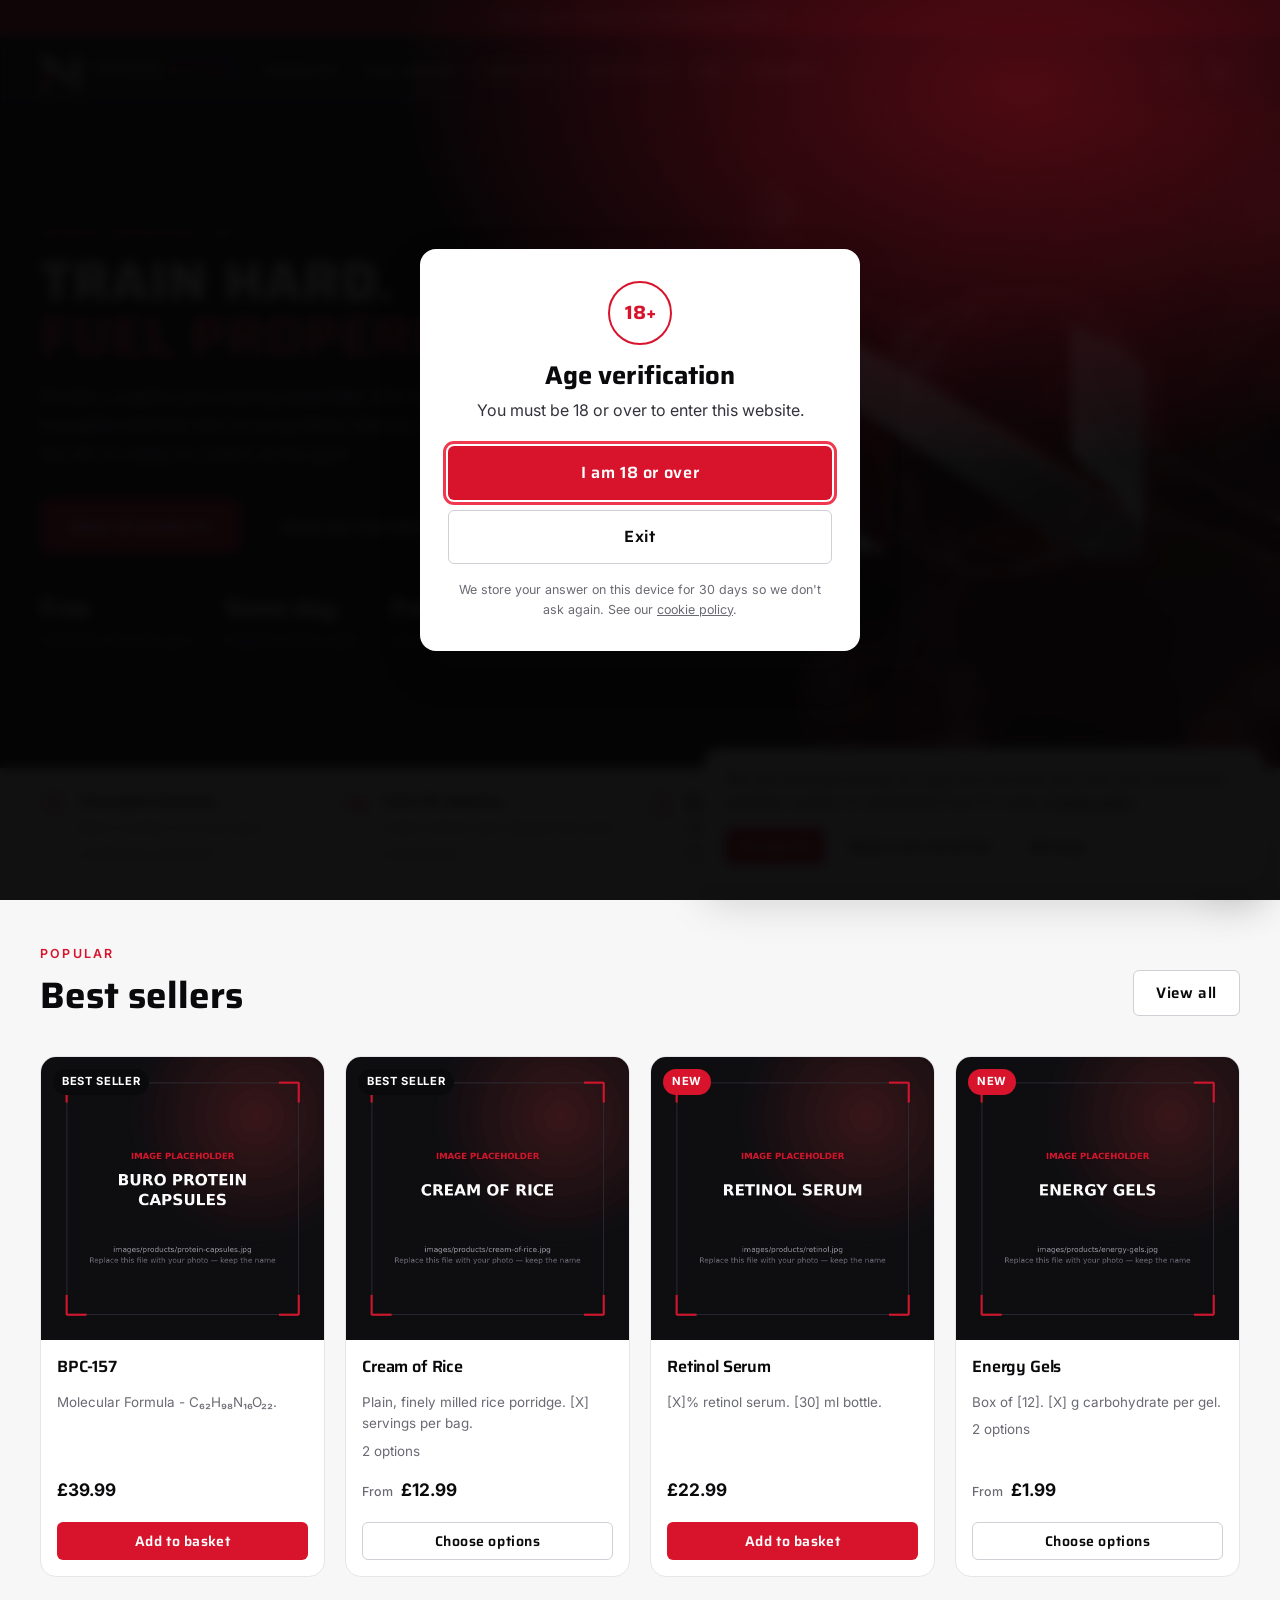
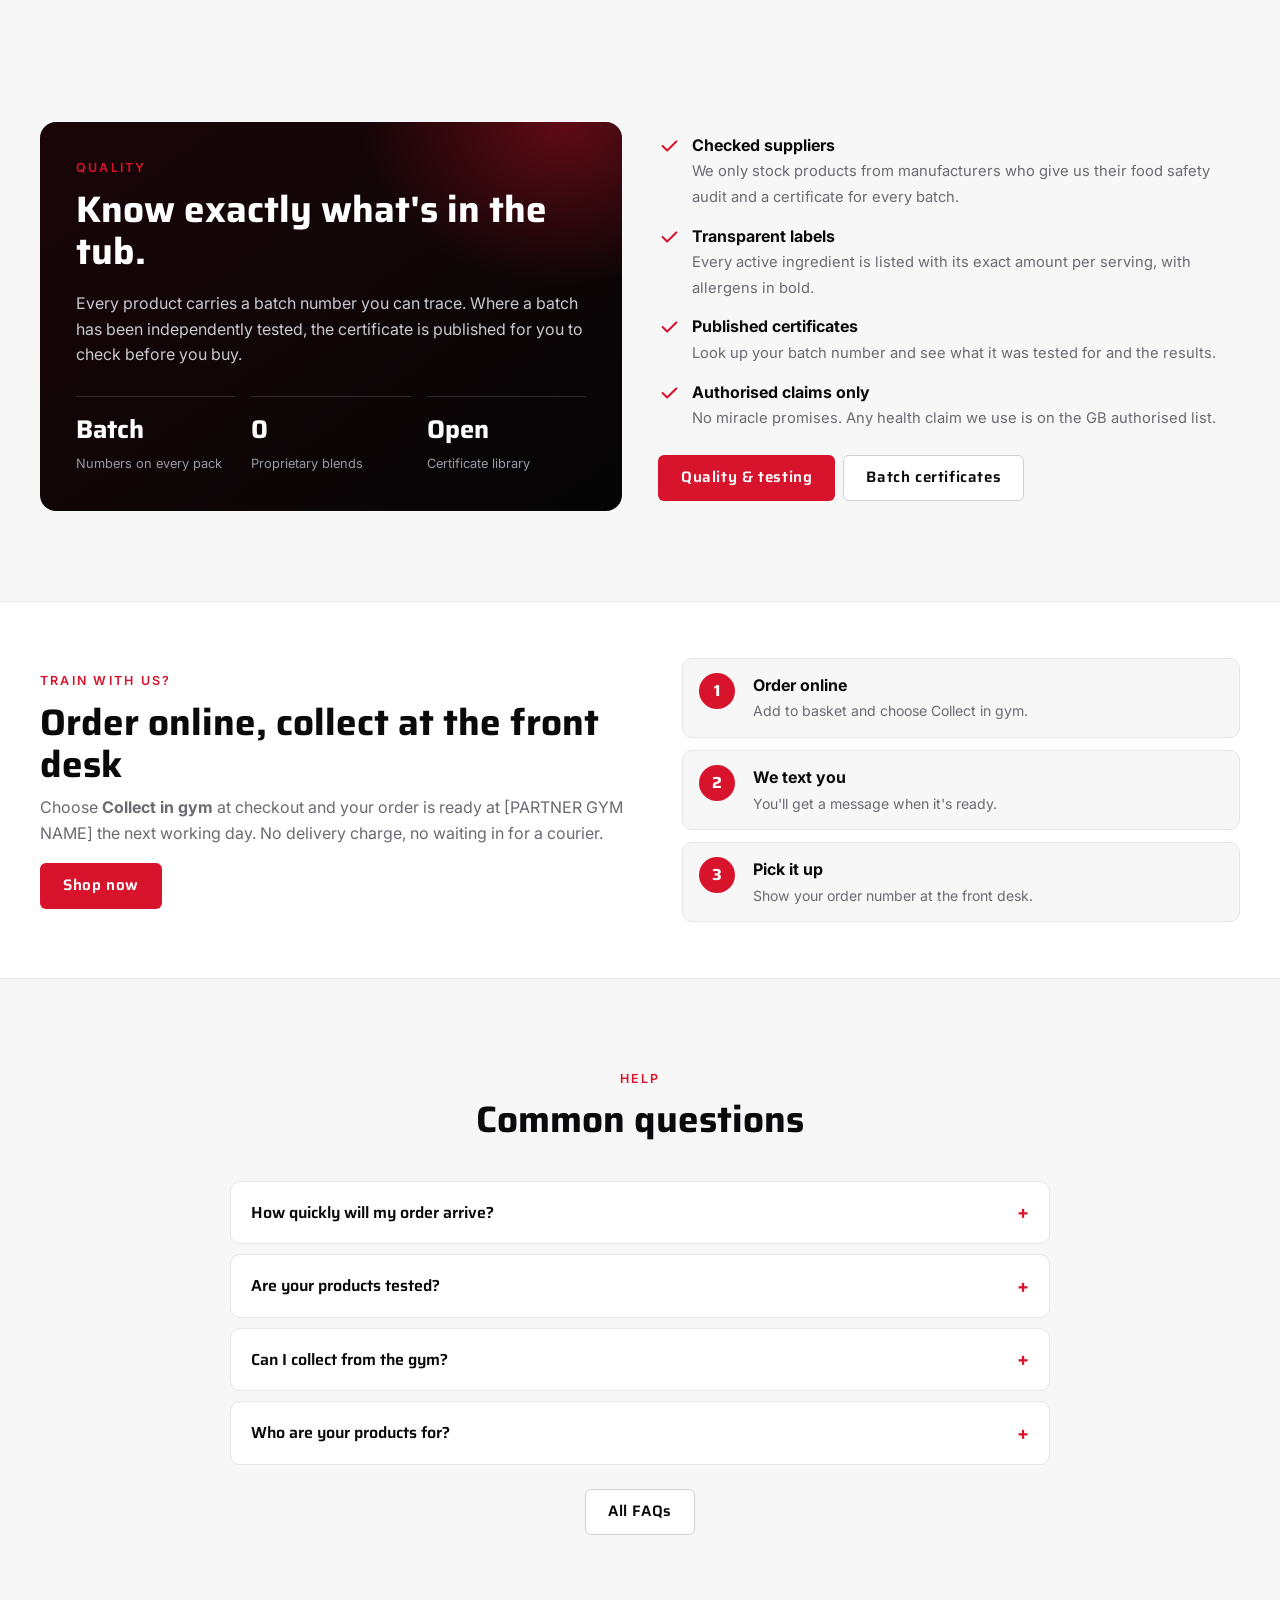
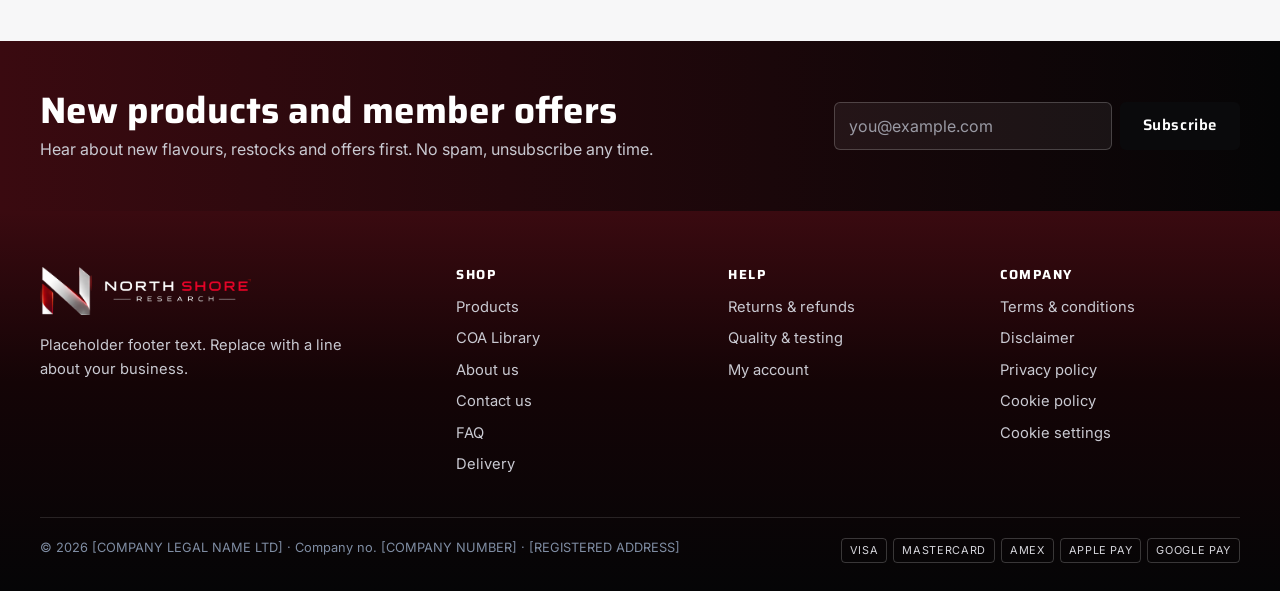
<file: index.html>
<!DOCTYPE html>
<html lang="en-GB">
<head>
  <meta charset="utf-8">
  <meta name="viewport" content="width=device-width, initial-scale=1">
  <title>North Shore — Performance Nutrition | Protein, Creatine & Supplements UK</title>
  <meta name="description" content="Sports nutrition for people who train. Whey protein, creatine, pre-workout and essentials with honest labels, published batch certificates and free UK delivery over £50.">
  <link rel="canonical" href="https://YOUR-DOMAIN.co.uk/">
  <meta property="og:title" content="North Shore — Performance Nutrition">
  <meta property="og:description" content="Sports nutrition with honest labels and fast UK delivery.">
  <meta property="og:type" content="website">
  <meta property="og:url" content="https://YOUR-DOMAIN.co.uk/">
  <meta property="og:image" content="https://YOUR-DOMAIN.co.uk/images/og-banner.jpg">
  <link rel="icon" href="assets/favicon.png" type="image/png"><link rel="apple-touch-icon" href="assets/apple-touch-icon.png"><meta name="theme-color" content="#0A0A0C">
  <link rel="preconnect" href="https://fonts.googleapis.com"><link rel="preconnect" href="https://fonts.gstatic.com" crossorigin>
  <link href="https://fonts.googleapis.com/css2?family=Inter:wght@400;500;600;700&family=Saira:wght@500;600;700&display=swap" rel="stylesheet">
  <link rel="stylesheet" href="css/style.css">
  <script type="application/ld+json">
  { "@context": "https://schema.org", "@type": "Organization", "name": "North Shore", "url": "https://YOUR-DOMAIN.co.uk/", "logo": "https://YOUR-DOMAIN.co.uk/images/logo-mark.png" }
  </script>
</head>
<body>
<main id="main">

  <!-- HERO -->
  <section class="hero">
    <div class="hero__bg"></div>
    <div class="container hero__grid">
      <div>
        <span class="eyebrow">Sports nutrition · UK</span>
        <h1>Train hard.<br><em>Fuel properly.</em></h1>
        <p class="lead">Protein, creatine and training essentials with full labels, traceable batches and no proprietary blends. Delivered across the UK or ready to collect at the gym.</p>
        <div class="hero__ctas">
          <a class="btn btn--light btn--lg" href="shop.html">Shop all products</a>
          <a class="btn btn--outline-light btn--lg" href="quality.html">View our standards</a>
        </div>
        <div class="hero__stats">
          <div class="hero__stat"><strong>Free</strong><span>Collection from the gym</span></div>
          <div class="hero__stat"><strong>Same day</strong><span>Dispatch before 2pm</span></div>
          <div class="hero__stat"><strong>Free</strong><span>UK delivery over £50</span></div>
        </div>
      </div>
      <div class="hero__visual" aria-hidden="true">
        <img class="hero__brand" src="images/logo-mark.png" alt="" width="256" height="237">
      </div>
    </div>
  </section>

  <!-- TRUST BAR -->
  <section class="trust" aria-label="Why shop with us">
    <div class="container trust__grid" id="trust"></div>
  </section>

  <!-- FEATURED -->
  <section class="section section--tight">
    <div class="container">
      <div class="section-head" style="display:flex;justify-content:space-between;align-items:end;max-width:none;gap:16px;flex-wrap:wrap">
        <div><span class="eyebrow">Popular</span><h2 class="mb-0">Best sellers</h2></div>
        <a class="btn btn--secondary" href="shop.html">View all</a>
      </div>
      <div class="grid grid--4" id="featured"></div>
    </div>
  </section>

  <!-- QUALITY -->
  <section class="section">
    <div class="container split">
      <div class="split__panel">
        <span class="eyebrow">Quality</span>
        <h2 style="color:#fff">Know exactly what's in the tub.</h2>
        <p style="color:#C9C9D1">Every product carries a batch number you can trace. Where a batch has been independently tested, the certificate is published for you to check before you buy.</p>
        <div class="stat-row">
          <div><strong>Batch</strong><span>Numbers on every pack</span></div>
          <div><strong>0</strong><span>Proprietary blends</span></div>
          <div><strong>Open</strong><span>Certificate library</span></div>
        </div>
      </div>
      <div>
        <ul class="checklist" id="checklist"></ul>
        <div class="pill-row mt-3"><a class="btn btn--primary" href="quality.html">Quality & testing</a><a class="btn btn--secondary" href="coa.html">Batch certificates</a></div>
      </div>
    </div>
  </section>

  <!-- GYM -->
  <section class="section section--tight gym-band">
    <div class="container gym">
      <div>
        <span class="eyebrow">Train with us?</span>
        <h2>Order online, collect at the front desk</h2>
        <p class="muted">Choose <strong>Collect in gym</strong> at checkout and your order is ready at <span data-gym></span> the next working day. No delivery charge, no waiting in for a courier.</p>
        <a class="btn btn--primary" href="shop.html">Shop now</a>
      </div>
      <ol class="gym__steps">
        <li><strong>Order online</strong><span>Add to basket and choose Collect in gym.</span></li>
        <li><strong>We text you</strong><span>You'll get a message when it's ready.</span></li>
        <li><strong>Pick it up</strong><span>Show your order number at the front desk.</span></li>
      </ol>
    </div>
  </section>

  <!-- FAQ -->
  <section class="section">
    <div class="container">
      <div class="section-head section-head--center"><span class="eyebrow">Help</span><h2>Common questions</h2></div>
      <div class="faq" id="faq"></div>
      <p class="text-center mt-3"><a class="btn btn--secondary" href="faq.html">All FAQs</a></p>
    </div>
  </section>

  <!-- NEWSLETTER -->
  <section class="band">
    <div class="container band__inner">
      <div><h2>New products and member offers</h2><p>Hear about new flavours, restocks and offers first. No spam, unsubscribe any time.</p></div>
      <form data-newsletter><label class="visually-hidden" for="nl">Email address</label><input id="nl" type="email" placeholder="you@example.com" required><button class="btn btn--accent">Subscribe</button></form>
    </div>
  </section>

</main>

<script src="js/config.js"></script>
<script src="js/products.js"></script>
<script src="js/discounts.js"></script>
<script src="js/cart.js"></script>
<script src="js/cookies.js"></script>
<script src="js/main.js"></script>
<script src="js/age-gate.js"></script><script src="js/offer.js"></script>
<script>
document.addEventListener("DOMContentLoaded", () => {
  const I = UI.icons;
  document.getElementById("trust").innerHTML = [
    [I.shield, "Traceable batches", "Batch number on every pack, certificates published"],
    [I.truck, "Fast UK delivery", SITE.promises.dispatch],
    [I.flask, "Full-label formulas", "No proprietary blends — you see every dose"],
    [I.return, `${SITE.promises.returnsDays}-day returns`, "On unopened items"]
  ].map(([i, t, s]) => `<div class="trust__item">${i}<div><strong>${t}</strong><span>${s}</span></div></div>`).join("");  const featured = PRODUCTS.filter(p => p.badges.includes("Best seller") || p.badges.includes("New")).concat(PRODUCTS).filter((p, i, a) => a.indexOf(p) === i).slice(0, 4);
  document.getElementById("featured").innerHTML = featured.map(UI.productCard).join("");

  document.getElementById("checklist").innerHTML = [
    ["Checked suppliers", "We only stock products from manufacturers who give us their food safety audit and a certificate for every batch."],
    ["Transparent labels", "Every active ingredient is listed with its exact amount per serving, with allergens in bold."],
    ["Published certificates", "Look up your batch number and see what it was tested for and the results."],
    ["Authorised claims only", "No miracle promises. Any health claim we use is on the GB authorised list."]
  ].map(([t, s]) => `<li>${I.check}<div><strong>${t}</strong><span>${s}</span></div></li>`).join("");

  document.querySelectorAll("[data-gym]").forEach(el => el.textContent = SITE.gymName);

  document.getElementById("faq").innerHTML = [
    ["How quickly will my order arrive?", "Orders placed before 2pm Monday to Friday are dispatched the same day. Standard tracked delivery takes 2–3 working days; express is next working day."],
    ["Are your products tested?", "Every product carries a batch number. Where a batch has been independently tested, you can look up its certificate in our <a href='coa.html'><u>certificate library</u></a>. If a product page doesn't say 'Batch tested', we haven't published a certificate for it."],
    ["Can I collect from the gym?", "Yes — choose 'Collect in gym' at checkout and your order will be ready at the front desk the next day, free of charge."],
    ["Who are your products for?", "Our products are for adults. Some contain caffeine and are labelled as not recommended for under-18s or pregnant or breastfeeding women. Always read the label."]
  ].map(([q, a]) => `<details><summary>${q}</summary><div class="faq__body">${a}</div></details>`).join("");
});
</script>
</body>
</html>
</file>
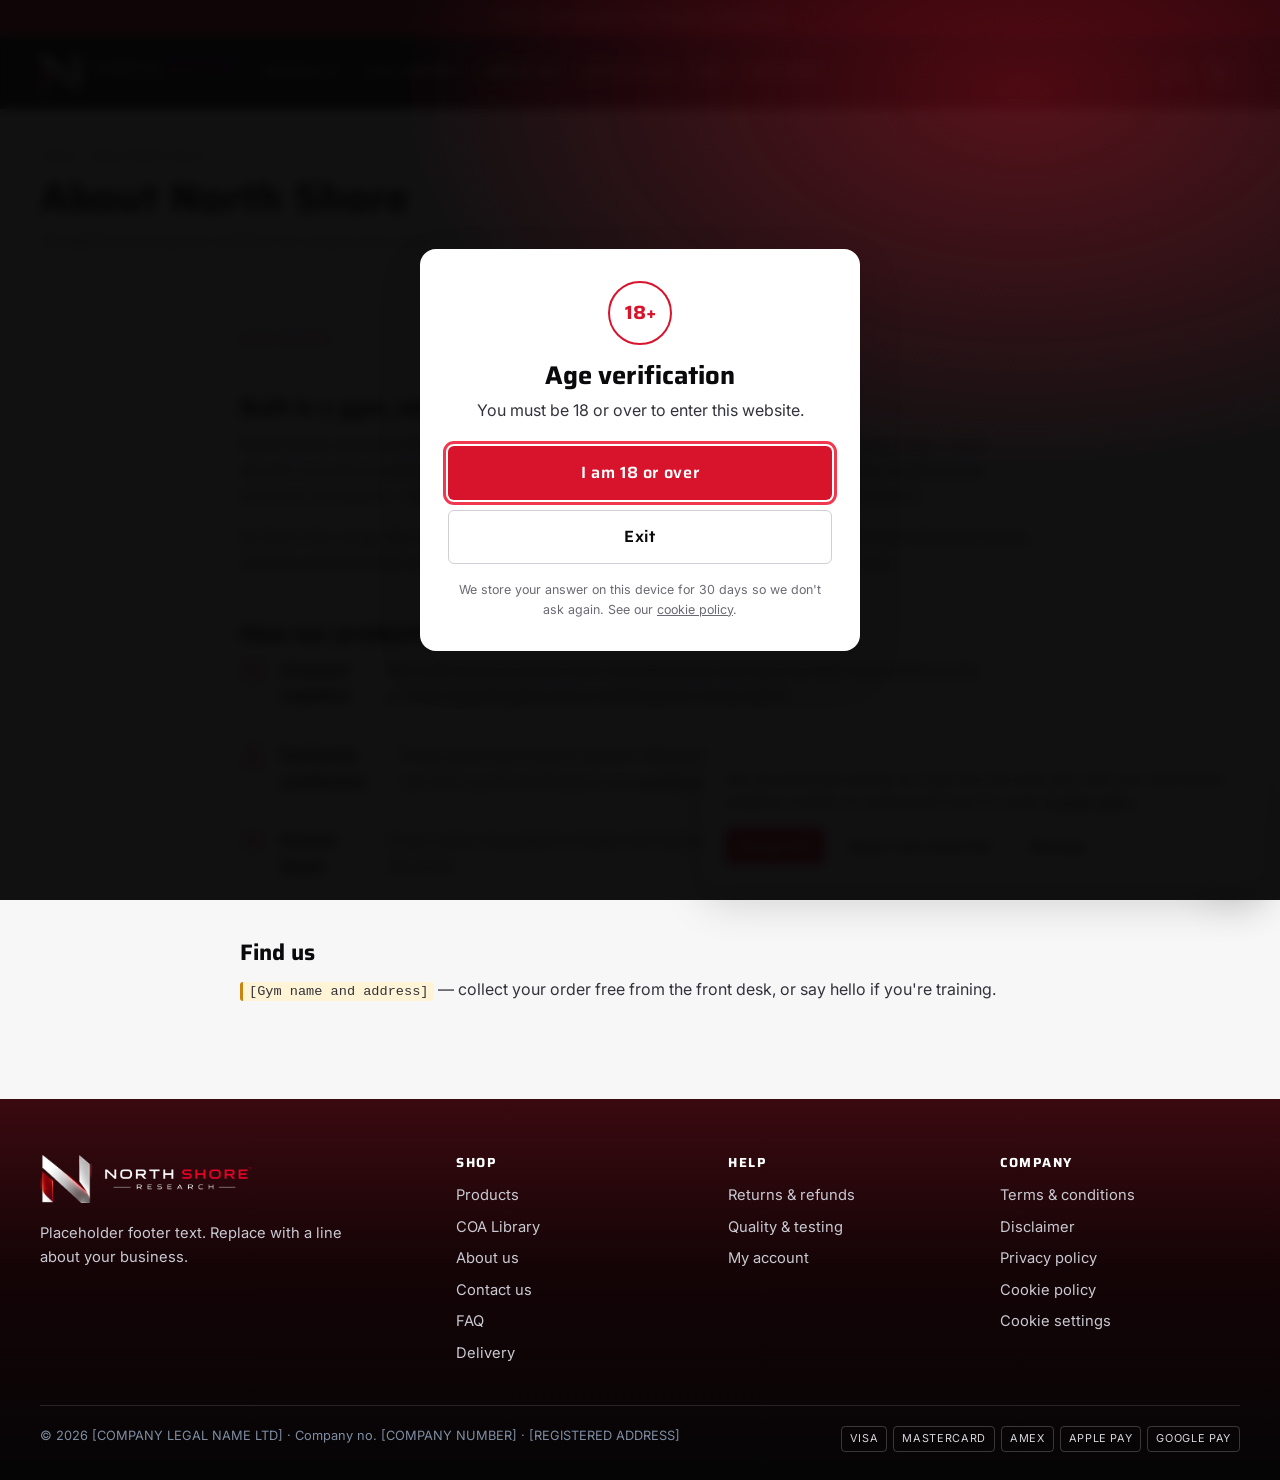
<file: about.html>
<!DOCTYPE html>
<html lang="en-GB">
<head>
  <meta charset="utf-8"><meta name="viewport" content="width=device-width, initial-scale=1">
  <title>About North Shore | North Shore</title>
  <meta name="description" content="Who we are, how our products are made and tested, and why we started.">
  <link rel="canonical" href="https://YOUR-DOMAIN.co.uk/about.html">
  <link rel="icon" href="assets/favicon.png" type="image/png"><link rel="apple-touch-icon" href="assets/apple-touch-icon.png"><meta name="theme-color" content="#0A0A0C">
  <link rel="preconnect" href="https://fonts.googleapis.com"><link rel="preconnect" href="https://fonts.gstatic.com" crossorigin>
  <link href="https://fonts.googleapis.com/css2?family=Inter:wght@400;500;600;700&family=Saira:wght@500;600;700&display=swap" rel="stylesheet">
  <link rel="stylesheet" href="css/style.css">
</head>
<body>
<main id="main">
  <div class="page-head"><div class="container"><div class="crumbs"><a href="index.html">Home</a> / About North Shore</div><h1>About North Shore</h1><p class="muted mb-0">Straightforward sports nutrition for people who train.</p></div></div>

<div class="container prose">
  <span class="eyebrow">Our story</span>
  <h2 class="mt-0">Built in a gym, not a boardroom</h2>
  <p>North Shore started at the front desk of a local gym, answering the same question every week: <em>"what should I actually be taking?"</em> The honest answer is a short list — good protein, creatine, maybe a pre-workout, the basics — bought from someone who can tell you what's in the tub and prove it.</p>
  <p>So that's the range. No hundred-SKU catalogue, no miracle claims, no proprietary blends hiding the doses. Just the products that work, made properly, priced fairly, and in your hands the next day.</p>

  <h2>How our products are made</h2>
  <div class="icon-list">
    <div><svg viewBox="0 0 24 24" fill="none" stroke="currentColor" stroke-width="1.8" stroke-linecap="round" stroke-linejoin="round"><path d="M12 3 4 6v6c0 5 3.5 8 8 9 4.5-1 8-4 8-9V6z"/><path d="m9 12 2 2 4-4"/></svg><div><strong>Checked suppliers</strong><p>We only stock products from manufacturers who give us their food safety audit, product specification and a certificate for every batch.</p></div></div>
    <div><svg viewBox="0 0 24 24" fill="none" stroke="currentColor" stroke-width="1.8" stroke-linecap="round" stroke-linejoin="round"><path d="M9 3h6M10 3v6l-5.5 9A2 2 0 0 0 6.2 21h11.6a2 2 0 0 0 1.7-3L14 9V3"/></svg><div><strong>Published certificates</strong><p>Every pack has a batch number. Where a batch has been independently tested, you can look up its certificate in our <a href="coa.html"><u>certificate library</u></a>.</p></div></div>
    <div><svg viewBox="0 0 24 24" fill="none" stroke="currentColor" stroke-width="1.8" stroke-linecap="round"><path d="M4 7h16M4 12h16M4 17h16"/></svg><div><strong>Honest labels</strong><p>Every active ingredient is listed with its exact amount per serving. If it's in the tub, it's on the label.</p></div></div>
  </div>

  <h2>Find us</h2>
  <p><span class="placeholder">[Gym name and address]</span> — collect your order free from the front desk, or say hello if you're training.</p>
  
</div>

</main>
<script src="js/config.js"></script><script src="js/products.js"></script><script src="js/discounts.js"></script>
<script src="js/cart.js"></script><script src="js/cookies.js"></script><script src="js/main.js"></script>
<script src="js/age-gate.js"></script><script src="js/offer.js"></script>

</body>
</html>
</file>
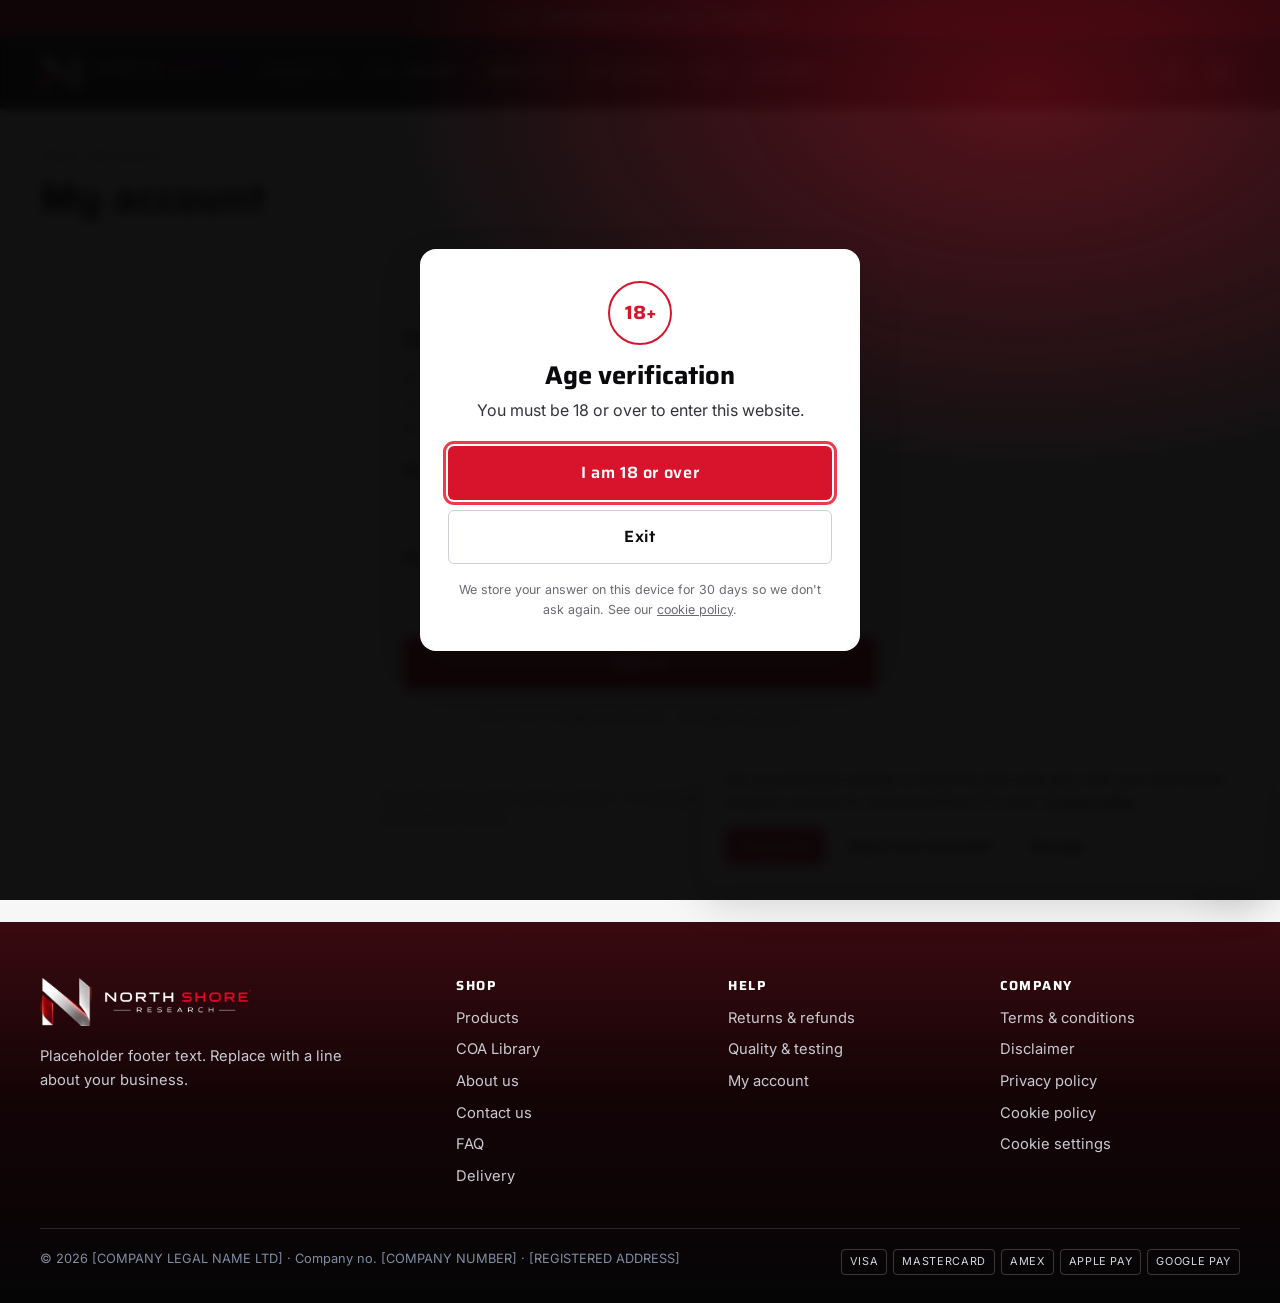
<file: account.html>
<!DOCTYPE html>
<html lang="en-GB">
<head>
  <meta charset="utf-8"><meta name="viewport" content="width=device-width, initial-scale=1">
  <title>My account | North Shore</title>
  <meta name="description" content="Sign in to view your orders and saved details.">
  <link rel="canonical" href="https://YOUR-DOMAIN.co.uk/account.html">
  <link rel="icon" href="assets/favicon.png" type="image/png"><link rel="apple-touch-icon" href="assets/apple-touch-icon.png"><meta name="theme-color" content="#0A0A0C">
  <link rel="preconnect" href="https://fonts.googleapis.com"><link rel="preconnect" href="https://fonts.gstatic.com" crossorigin>
  <link href="https://fonts.googleapis.com/css2?family=Inter:wght@400;500;600;700&family=Saira:wght@500;600;700&display=swap" rel="stylesheet">
  <link rel="stylesheet" href="css/style.css">
</head>
<body>
<main id="main">
  <div class="page-head"><div class="container"><div class="crumbs"><a href="index.html">Home</a> / My account</div><h1>My account</h1></div></div>

<div class="container" style="padding:40px 0 80px;max-width:520px">
  <div class="panel">
    <h3>Sign in</h3>
    <p class="muted">Accounts are handled by your commerce platform (Shopify customer accounts or Stripe customer portal). This page links to it once configured.</p>
    <div class="form-grid">
      <div class="field full"><label for="a-email">Email</label><input id="a-email" type="email" autocomplete="email"></div>
      <div class="field full"><label for="a-pass">Password</label><input id="a-pass" type="password" autocomplete="current-password"></div>
    </div>
    <button class="btn btn--primary btn--block btn--lg mt-2" type="button" onclick="UI.toast('Connect this to your Shopify or Stripe customer portal — see README.', 'info')">Sign in</button>
    <p class="note text-center mt-2">New here? <a href="#"><u>Create an account</u></a> · <a href="#"><u>Forgotten password</u></a></p>
  </div>
  <p class="note mt-3">You can always check out as a guest — an account just saves your details and shows order history.</p>
</div>

</main>
<script src="js/config.js"></script><script src="js/products.js"></script><script src="js/discounts.js"></script>
<script src="js/cart.js"></script><script src="js/cookies.js"></script><script src="js/main.js"></script>
<script src="js/age-gate.js"></script><script src="js/offer.js"></script>

</body>
</html>
</file>
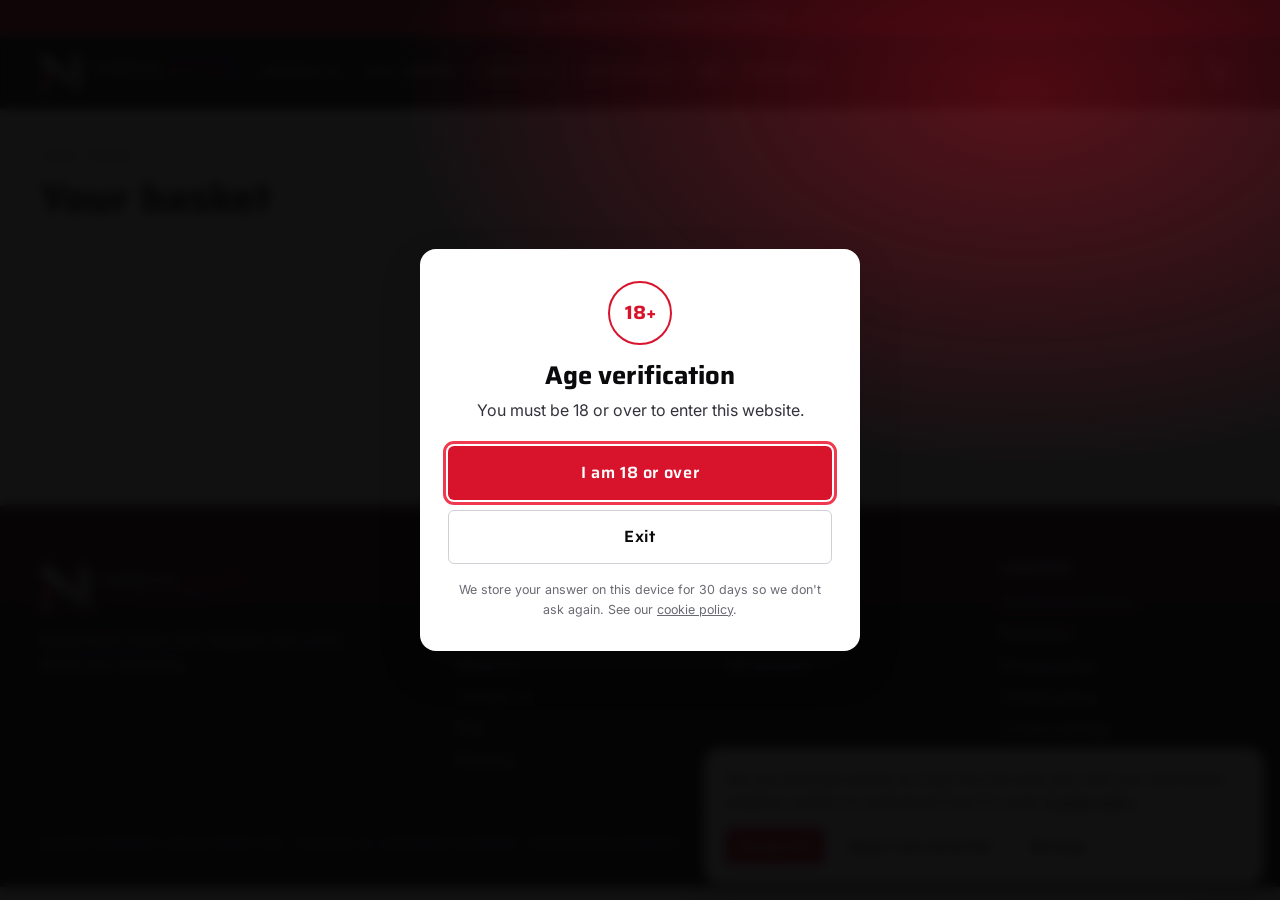
<file: cart.html>
<!DOCTYPE html>
<html lang="en-GB">
<head>
  <meta charset="utf-8"><meta name="viewport" content="width=device-width, initial-scale=1">
  <title>Your basket | North Shore</title>
  <meta name="robots" content="noindex">
  <link rel="icon" href="assets/favicon.png" type="image/png"><link rel="apple-touch-icon" href="assets/apple-touch-icon.png"><meta name="theme-color" content="#0A0A0C">
  <link rel="preconnect" href="https://fonts.googleapis.com"><link rel="preconnect" href="https://fonts.gstatic.com" crossorigin>
  <link href="https://fonts.googleapis.com/css2?family=Inter:wght@400;500;600;700&family=Saira:wght@500;600;700&display=swap" rel="stylesheet">
  <link rel="stylesheet" href="css/style.css">
</head>
<body>
<main id="main">
  <div class="page-head"><div class="container"><div class="crumbs"><a href="index.html">Home</a> / Basket</div><h1>Your basket</h1></div></div>
  <div class="container cart-page" id="cart-page"></div>
</main>
<script src="js/config.js"></script><script src="js/products.js"></script><script src="js/discounts.js"></script>
<script src="js/cart.js"></script><script src="js/cookies.js"></script><script src="js/main.js"></script>
<script src="js/age-gate.js"></script><script src="js/offer.js"></script>
<script>
document.addEventListener("DOMContentLoaded", () => {
  const root = document.getElementById("cart-page");
  function render() {
    const t = Cart.totals("standard");
    if (!t.lines.length) {
      root.innerHTML = `<div class="panel empty" style="grid-column:1/-1"><p>Your basket is empty.</p><a class="btn btn--primary" href="shop.html">Start shopping</a></div>`; return;
    }
    root.innerHTML = `
      <div class="cart-page__main">
        ${Cart.progressHTML(t)}
        <div class="panel">
          ${t.lines.map(l => Cart.lineHTML(l)).join("")}
          <div class="step-actions"><a class="btn btn--ghost" href="shop.html">‹ Continue shopping</a><button class="btn btn--ghost" type="button" id="clear">Empty basket</button></div>
        </div>
        <div class="panel">${Cart.upsellHTML(t, 3)}</div>
      </div>
      <div class="panel summary">
        <h3>Order summary</h3>
        ${Cart.nudgeHTML(t)}
        ${Cart.totalsHTML(t)}
        ${Cart.couponHTML(t)}
        <a class="btn btn--primary btn--block btn--lg btn--pill" href="checkout.html">Checkout</a>
        <p class="note mt-2 text-center">Delivery shown is standard tracked. Choose express or free collection from the gym at checkout.</p>
        <div class="pay-marks" aria-label="Accepted payment methods"><span>Visa</span><span>Mastercard</span><span>Amex</span><span>Apple Pay</span><span>Google Pay</span></div>
      </div>`;
  }
  Cart.bind(root);
  root.addEventListener("click", e => { if (e.target.id === "clear") { Cart.clear(); UI.toast("Basket emptied", "info"); } });
  document.addEventListener("cart:change", render);
  render();
});
</script>
</body>
</html>
</file>
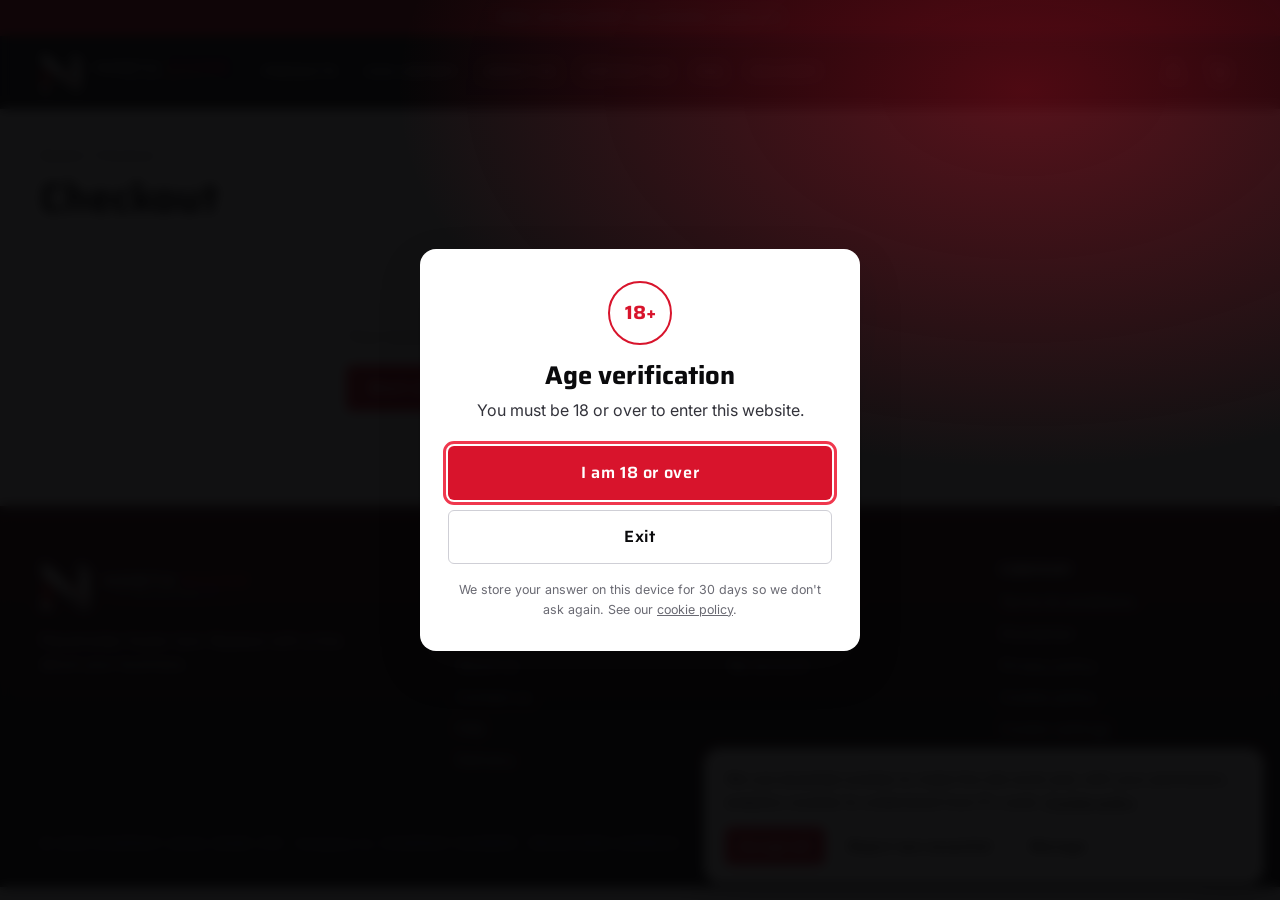
<file: checkout.html>
<!DOCTYPE html>
<html lang="en-GB">
<head>
  <meta charset="utf-8"><meta name="viewport" content="width=device-width, initial-scale=1">
  <title>Checkout | North Shore</title>
  <meta name="robots" content="noindex">
  <link rel="icon" href="assets/favicon.png" type="image/png"><link rel="apple-touch-icon" href="assets/apple-touch-icon.png"><meta name="theme-color" content="#0A0A0C">
  <link rel="preconnect" href="https://fonts.googleapis.com"><link rel="preconnect" href="https://fonts.gstatic.com" crossorigin>
  <link href="https://fonts.googleapis.com/css2?family=Inter:wght@400;500;600;700&family=Saira:wght@500;600;700&display=swap" rel="stylesheet">
  <link rel="stylesheet" href="css/style.css">
</head>
<body>
<main id="main">
  <div class="page-head"><div class="container"><div class="crumbs"><a href="cart.html">Basket</a> / Checkout</div><h1>Checkout</h1></div></div>
  <div class="container checkout">
    <div id="checkout"></div>
    <div id="summary"></div>
  </div>
</main>
<script src="js/config.js"></script><script src="js/products.js"></script><script src="js/discounts.js"></script>
<script src="js/cart.js"></script><script src="js/cookies.js"></script><script src="js/main.js"></script>
<script src="js/age-gate.js"></script><script src="js/offer.js"></script>
<script src="js/checkout.js"></script>
</body>
</html>
</file>
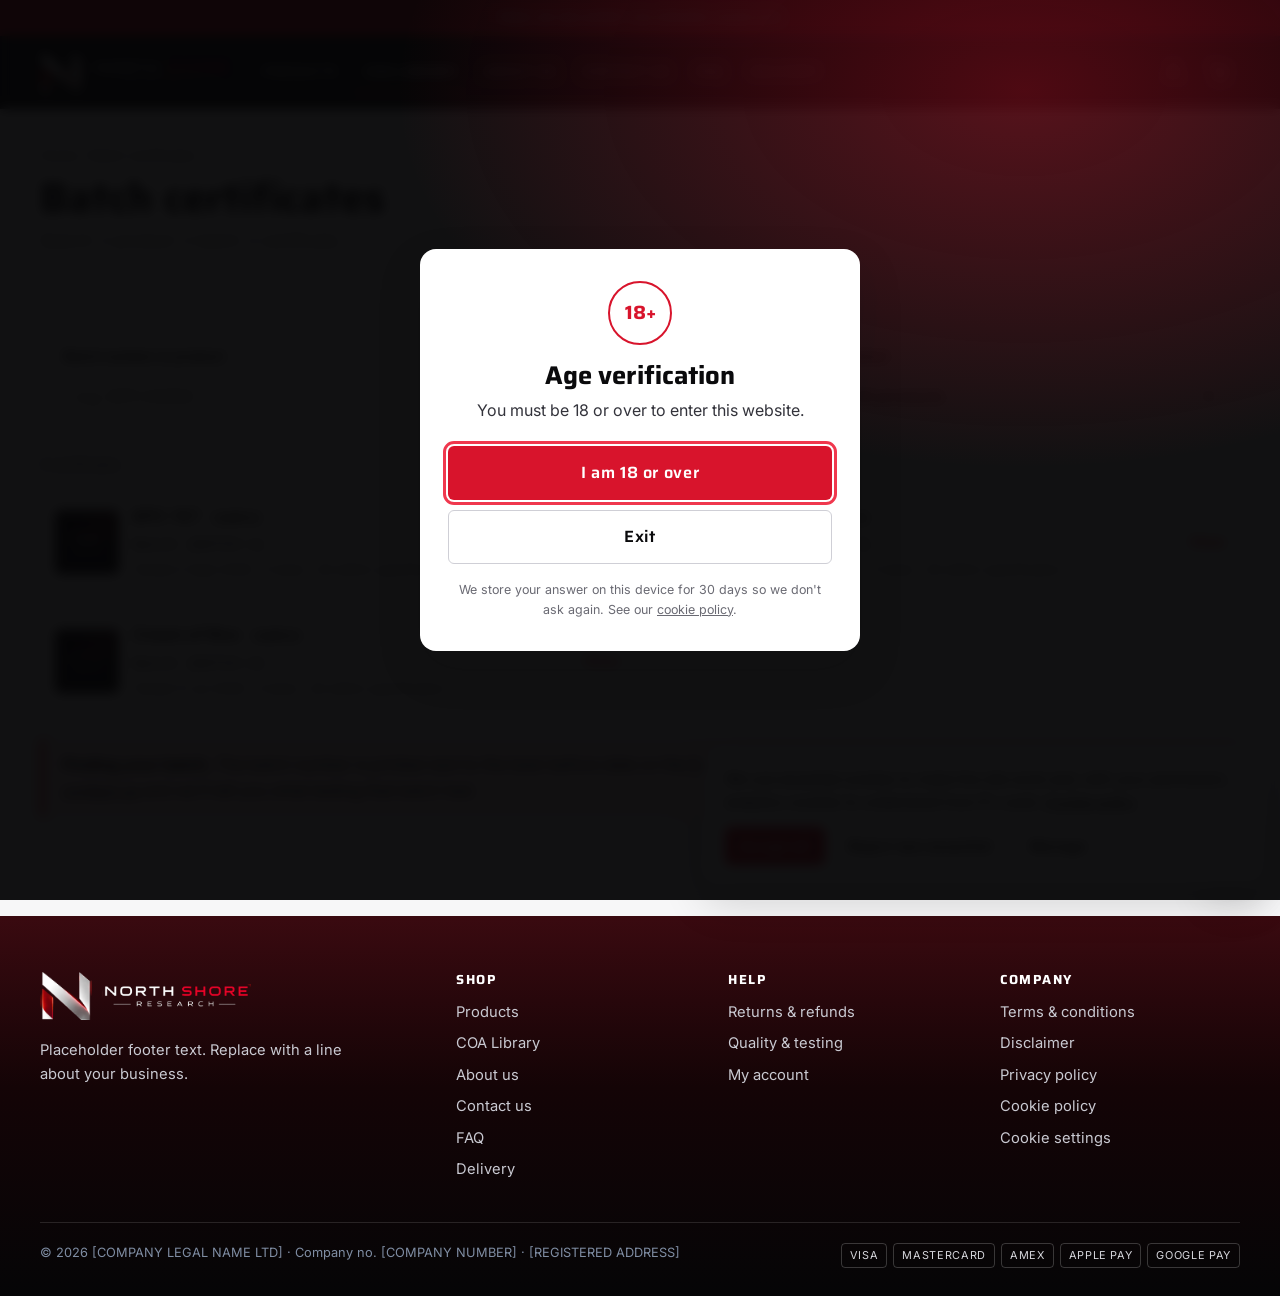
<file: coa.html>
<!DOCTYPE html>
<html lang="en-GB">
<head>
  <meta charset="utf-8"><meta name="viewport" content="width=device-width, initial-scale=1">
  <title>Batch certificates | North Shore</title>
  <meta name="description" content="Search certificates of analysis by product and batch number.">
  <link rel="canonical" href="https://YOUR-DOMAIN.co.uk/coa.html">
  <meta property="og:title" content="Batch certificates | North Shore"><meta property="og:description" content="Search certificates of analysis by product and batch number."><meta property="og:type" content="website">
  <link rel="icon" href="assets/favicon.png" type="image/png"><link rel="apple-touch-icon" href="assets/apple-touch-icon.png"><meta name="theme-color" content="#0A0A0C">
  <link rel="preconnect" href="https://fonts.googleapis.com"><link rel="preconnect" href="https://fonts.gstatic.com" crossorigin>
  <link href="https://fonts.googleapis.com/css2?family=Inter:wght@400;500;600;700&family=Saira:wght@500;600;700&display=swap" rel="stylesheet">
  <link rel="stylesheet" href="css/style.css">
</head>
<body>
<main id="main">
  <div class="page-head"><div class="container"><div class="crumbs"><a href="index.html">Home</a> / Batch certificates</div><h1>Batch certificates</h1><p class="muted mb-0">Search → product → batch → certificate.</p></div></div>

<div class="container coa-page">
  <div class="coa-search panel">
    <div class="field"><label for="coa-q">Batch number or product</label><input id="coa-q" type="search" placeholder="e.g. WPI-2409A" autocomplete="off"></div>
    <div class="field"><label for="coa-product">Product</label><select id="coa-product"><option value="">All products</option></select></div>
  </div>
  <p class="note" id="coa-count" aria-live="polite"></p>
  <div id="coa-list" class="coa-list"></div>
  <div class="callout mt-3"><strong>Finding your batch.</strong> The batch number is printed next to the best-before date on the base or back of the pack. If you can't find a certificate for your batch, <a href="contact.html"><u>contact us</u></a> and we'll tell you what testing that batch had.</div>
</div>

<div class="modal" id="coa-modal" aria-hidden="true" role="dialog" aria-modal="true" aria-labelledby="coa-title">
  <div class="modal__backdrop" data-close></div>
  <div class="modal__panel modal__panel--wide" id="coa-view"></div>
</div>
</main>
<script src="js/config.js"></script><script src="js/products.js"></script><script src="js/discounts.js"></script>
<script src="js/cart.js"></script><script src="js/cookies.js"></script><script src="js/main.js"></script>
<script src="js/age-gate.js"></script><script src="js/offer.js"></script>
<script src="js/coa.js"></script>
<script>
document.addEventListener("DOMContentLoaded", () => {
  const q = document.getElementById("coa-q"), sel = document.getElementById("coa-product");
  const list = document.getElementById("coa-list"), count = document.getElementById("coa-count");
  const modal = document.getElementById("coa-modal"), view = document.getElementById("coa-view");
  const prod = id => PRODUCTS.find(p => p.id === id) || { name: id, category: "" };
  const fmt = d => new Date(d).toLocaleDateString("en-GB", { day: "numeric", month: "short", year: "numeric" });
  const ids = [...new Set(COAS.map(c => c.product))];
  sel.innerHTML += ids.map(id => `<option value="${id}">${prod(id).name}</option>`).join("");
  const params = new URLSearchParams(location.search);
  if (params.get("product")) sel.value = params.get("product");
  if (params.get("batch")) q.value = params.get("batch");

  function render() {
    const term = q.value.trim().toLowerCase();
    const rows = COAS.filter(c => (!sel.value || c.product === sel.value) &&
      (!term || c.batch.toLowerCase().includes(term) || prod(c.product).name.toLowerCase().includes(term)))
      .sort((a, b) => b.tested.localeCompare(a.tested));
    count.textContent = `${rows.length} certificate${rows.length === 1 ? "" : "s"}`;
    list.innerHTML = rows.length ? rows.map(c => `
      <button type="button" class="coa-card" data-batch="${c.batch}">
        <div class="coa-card__tile">${Cart.tile(prod(c.product))}</div>
        <div class="coa-card__body">
          <span class="coa-card__product">${prod(c.product).name}${c.sample ? ' <span class="badge badge--light">Sample</span>' : ""}</span>
          <span class="coa-card__batch">Batch ${c.batch}</span>
          <span class="coa-card__meta">Tested ${fmt(c.tested)} · ${c.results.length} tests · ${c.results.every(r => r[3]) ? "All within specification" : "See results"}</span>
        </div>
        <span class="coa-card__cta">View</span>
      </button>`).join("") : `<div class="panel empty"><p>No certificate matches “${q.value}”.</p></div>`;
  }
  function open(batch) {
    const c = COAS.find(x => x.batch === batch); if (!c) return;
    const p = prod(c.product);
    view.innerHTML = `
      <button class="icon-btn modal__close" data-close aria-label="Close certificate">${UI.icons.close}</button>
      <span class="eyebrow">Certificate of analysis</span>
      <h3 id="coa-title">${p.name} — batch ${c.batch}</h3>
      ${c.sample ? '<div class="callout callout--warn">Sample certificate for the website design. It is not a real test result.</div>' : ""}
      <div class="kv mt-2">
        <div><strong>Batch</strong>${c.batch}</div><div><strong>Best before</strong>${fmt(c.expiry)}</div>
        <div><strong>Reported</strong>${fmt(c.tested)}</div><div><strong>Laboratory</strong>${c.lab}</div>
      </div>
      <p class="note"><strong>Methods:</strong> ${c.method}</p>
      <div class="table-wrap"><table class="nutrition coa-table"><thead><tr><th>Test</th><th>Specification</th><th>Result</th><th>Status</th></tr></thead><tbody>
        ${c.results.map(([t, s, r, ok]) => `<tr><td>${t}</td><td>${s}</td><td>${r}</td><td><span class="status ${ok ? "status--ok" : "status--bad"}">${ok ? "Pass" : "Fail"}</span></td></tr>`).join("")}
      </tbody></table></div>
      <div class="step-actions">
        ${c.pdf ? `<a class="btn btn--primary" href="${c.pdf}" target="_blank" rel="noopener">Open PDF certificate</a>` : '<span class="note">PDF certificate not yet uploaded.</span>'}
        <a class="btn btn--secondary" href="product.html?id=${c.product}">View product</a>
      </div>`;
    modal.setAttribute("aria-hidden", "false"); document.body.style.overflow = "hidden";
    view.querySelector("[data-close]").focus();
  }
  list.addEventListener("click", e => { const b = e.target.closest("[data-batch]"); if (b) open(b.dataset.batch); });
  q.addEventListener("input", render); sel.addEventListener("change", render);
  render();
  if (params.get("batch") && COAS.some(c => c.batch === params.get("batch"))) open(params.get("batch"));
});
</script>
</body>
</html>
</file>
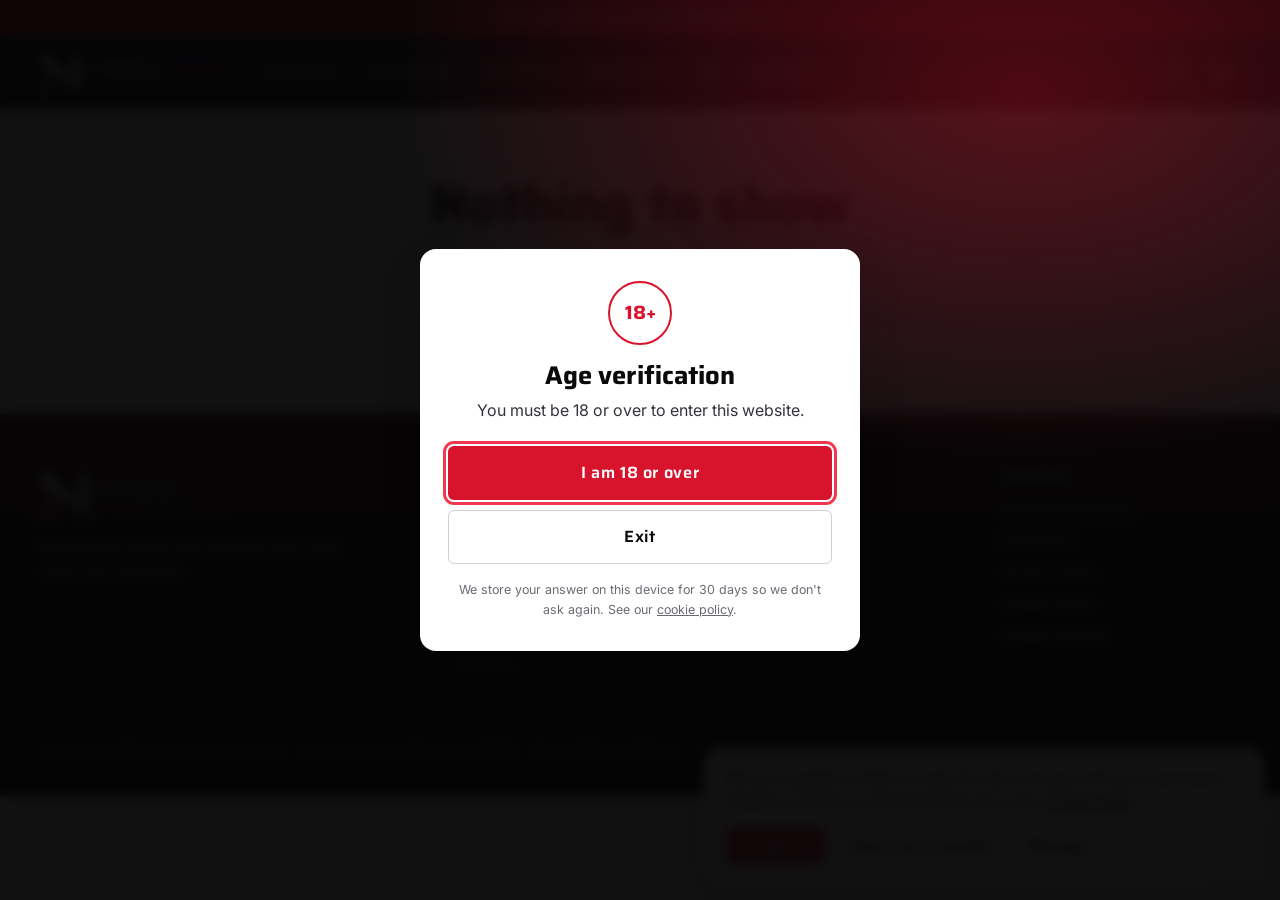
<file: confirmation.html>
<!DOCTYPE html>
<html lang="en-GB">
<head>
  <meta charset="utf-8"><meta name="viewport" content="width=device-width, initial-scale=1">
  <title>Order confirmed | North Shore</title>
  <meta name="robots" content="noindex">
  <link rel="icon" href="assets/favicon.png" type="image/png"><link rel="apple-touch-icon" href="assets/apple-touch-icon.png"><meta name="theme-color" content="#0A0A0C">
  <link rel="preconnect" href="https://fonts.googleapis.com"><link rel="preconnect" href="https://fonts.gstatic.com" crossorigin>
  <link href="https://fonts.googleapis.com/css2?family=Inter:wght@400;500;600;700&family=Saira:wght@500;600;700&display=swap" rel="stylesheet">
  <link rel="stylesheet" href="css/style.css">
</head>
<body>
<main id="main">
  <div class="container confirm" id="confirm"></div>
</main>
<script src="js/config.js"></script><script src="js/products.js"></script><script src="js/discounts.js"></script>
<script src="js/cart.js"></script><script src="js/cookies.js"></script><script src="js/main.js"></script>
<script src="js/age-gate.js"></script><script src="js/offer.js"></script>
<script>
document.addEventListener("DOMContentLoaded", () => {
  const el = document.getElementById("confirm");
  let o = null; try { o = JSON.parse(sessionStorage.getItem("ns_last_order")); } catch {}
  const sessionId = new URLSearchParams(location.search).get("session_id"); // Stripe returns here with ?session_id=
  if (!o && !sessionId) { el.innerHTML = `<h1>Nothing to show</h1><p class="muted">We couldn't find a recent order in this browser.</p><a class="btn btn--primary" href="shop.html">Back to shop</a>`; return; }
  const ref = o ? o.ref : "Confirmed";
  const esc = v => String(v ?? "").replace(/[&<>"]/g, c => ({ "&": "&amp;", "<": "&lt;", ">": "&gt;", '"': "&quot;" }[c]));
  const demo = o && SITE.payment.mode === "demo";
  const where = o && (o.collect
    ? `<strong>Collect from</strong>${esc(SITE.gymName)} front desk<br>${esc(o.customer.first)} ${esc(o.customer.last)} · ${esc(o.customer.phone)}`
    : `<strong>Deliver to</strong>${esc(o.customer.first)} ${esc(o.customer.last)}<br>${esc(o.address.line1)}${o.address.line2 ? ", " + esc(o.address.line2) : ""}<br>${esc(o.address.city)} ${esc(o.address.postcode)}`);
  el.innerHTML = `
    <div class="tick">${UI.icons.check}</div>
    ${demo ? '<div class="callout callout--warn" style="text-align:left">Demo mode: no payment was taken and no email was sent. Set <code>SITE.payment.mode</code> in <code>js/config.js</code> to go live.</div>' : ""}
    <h1>Thanks — your order is confirmed</h1>
    <p class="muted">Order <strong>${ref}</strong>. A confirmation email is on its way${o ? ` to <strong>${esc(o.customer.email)}</strong>` : ""}. ${o && o.collect ? "We'll text you when it's ready to collect." : "We'll send tracking details as soon as it's dispatched."}</p>
    ${o ? `
    <div class="panel order-box">
      <div class="kv">
        <div>${where}</div>
        <div><strong>Delivery</strong>${o.shippingLabel}<br>${o.eta}</div>
        ${o.methodLabel ? `<div><strong>Paid with</strong>${esc(o.methodLabel)}${o.paymentChoice ? `<br>${esc(o.paymentChoice)}` : ""}</div>` : ""}
      </div>
      ${o.items.map(i => `<div class="line" style="grid-template-columns:1fr auto"><div><div class="line__title">${i.name}</div><div class="line__variant">${Object.values(i.options).join(" · ")} · Qty ${i.qty}</div></div><div class="line__price">${Cart.money(i.unitPrice * i.qty)}</div></div>`).join("")}
      <div class="totals mt-2">
        <div><span>Subtotal</span><span>${Cart.money(o.totals.subtotal)}</span></div>
        ${o.totals.discount ? `<div class="discount"><span>Discount (${o.coupon})</span><span>−${Cart.money(o.totals.discount)}</span></div>` : ""}
        ${o.totals.payDiscount ? `<div class="discount"><span>${esc(o.methodLabel)} discount</span><span>−${Cart.money(o.totals.payDiscount)}</span></div>` : ""}
        <div><span>Delivery</span><span>${o.totals.shipping ? Cart.money(o.totals.shipping) : "Free"}</span></div>
        <div class="grand"><span>${demo ? "Order total" : "Total paid"}</span><span>${Cart.money(o.totals.total)}</span></div>
      </div>
    </div>` : ""}
    ${o && o.payment === "bitcoin" ? `<div class="callout" style="text-align:left"><strong>Paying in Bitcoin</strong><br>Your payment details will be sent to ${esc(o.customer.email)}. The order is reserved for 30 minutes at the quoted rate, and we dispatch once the payment is confirmed on the blockchain.</div>` : ""}
    <p class="note mt-3">Questions about your order? <a href="contact.html"><u>Contact us</u></a> quoting your order number.</p>
    <a class="btn btn--primary mt-2" href="shop.html">Continue shopping</a>`;
});
</script>
</body>
</html>
</file>
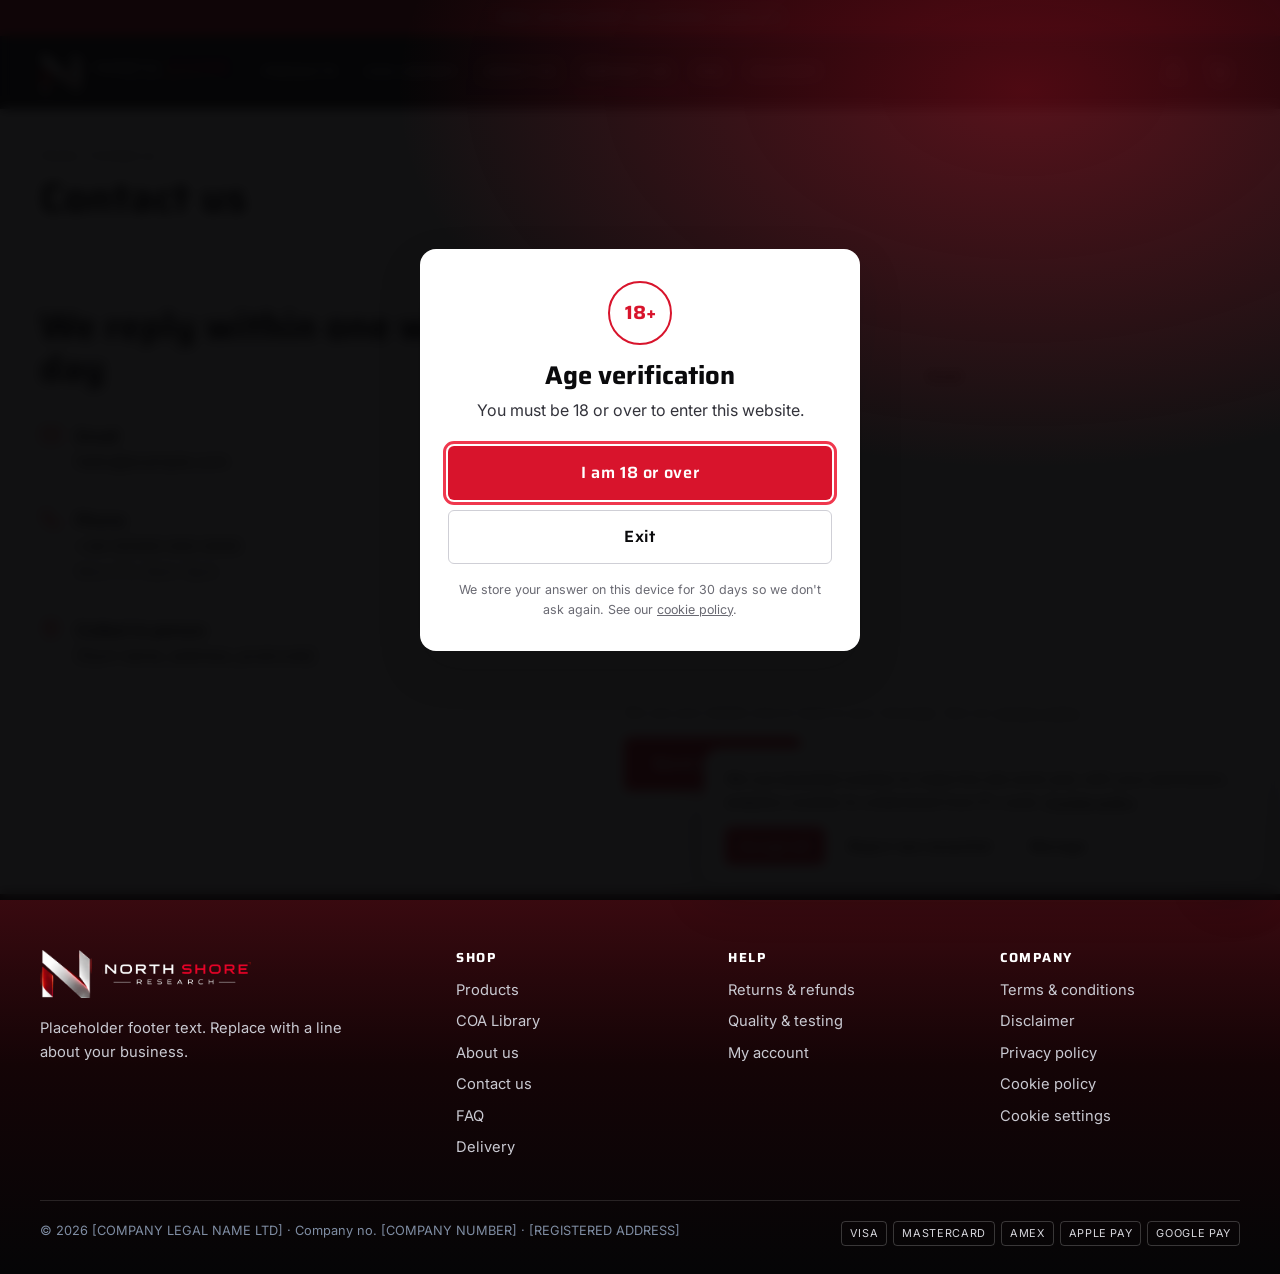
<file: contact.html>
<!DOCTYPE html>
<html lang="en-GB">
<head>
  <meta charset="utf-8"><meta name="viewport" content="width=device-width, initial-scale=1">
  <title>Contact us | North Shore</title>
  <meta name="description" content="Get in touch with North Shore — email, phone, or visit us at the gym.">
  <link rel="canonical" href="https://YOUR-DOMAIN.co.uk/contact.html">
  <link rel="icon" href="assets/favicon.png" type="image/png"><link rel="apple-touch-icon" href="assets/apple-touch-icon.png"><meta name="theme-color" content="#0A0A0C">
  <link rel="preconnect" href="https://fonts.googleapis.com"><link rel="preconnect" href="https://fonts.gstatic.com" crossorigin>
  <link href="https://fonts.googleapis.com/css2?family=Inter:wght@400;500;600;700&family=Saira:wght@500;600;700&display=swap" rel="stylesheet">
  <link rel="stylesheet" href="css/style.css">
</head>
<body>
<main id="main">
  <div class="page-head"><div class="container"><div class="crumbs"><a href="index.html">Home</a> / Contact us</div><h1>Contact us</h1></div></div>

<div class="container contact">
  <div>
    <h2>We reply within one working day</h2>
    <div class="contact-card"><svg viewBox="0 0 24 24" fill="none" stroke="currentColor" stroke-width="1.8" stroke-linecap="round"><rect x="3" y="5" width="18" height="14" rx="2"/><path d="m3 7 9 6 9-6"/></svg><div><strong>Email</strong><br><a href="mailto:hello@example.com"><span class="placeholder">hello@example.com</span></a></div></div>
    <div class="contact-card"><svg viewBox="0 0 24 24" fill="none" stroke="currentColor" stroke-width="1.8" stroke-linecap="round" stroke-linejoin="round"><path d="M5 4h4l2 5-2.5 1.5a11 11 0 0 0 5 5L15 13l5 2v4a2 2 0 0 1-2 2A16 16 0 0 1 3 6a2 2 0 0 1 2-2"/></svg><div><strong>Phone</strong><br><span class="placeholder">+44 (0)000 000 0000</span><br><span class="muted">Mon–Fri, 9am–5pm</span></div></div>
    <div class="contact-card"><svg viewBox="0 0 24 24" fill="none" stroke="currentColor" stroke-width="1.8" stroke-linecap="round"><path d="M12 21s7-6 7-11a7 7 0 0 0-14 0c0 5 7 11 7 11z"/><circle cx="12" cy="10" r="2.5"/></svg><div><strong>Collect in person</strong><br><span class="placeholder">[Gym name, address, postcode]</span></div></div>
  </div>
  <form class="panel" id="contact-form" novalidate>
    <h3>Send a message</h3>
    <div class="form-grid">
      <div class="field"><label for="c-name">Name</label><input id="c-name" name="name" required><div class="err">Please enter your name.</div></div>
      <div class="field"><label for="c-email">Email</label><input id="c-email" name="email" type="email" required><div class="err">Enter a valid email.</div></div>
      <div class="field full"><label for="c-order">Order number <span class="muted">(optional)</span></label><input id="c-order" name="order"></div>
      <div class="field full"><label for="c-msg">Message</label><textarea id="c-msg" name="message" required></textarea><div class="err">Please enter a message.</div></div>
    </div>
    <p class="note mt-2">We use your details only to reply to your message. See our <a href="privacy.html"><u>privacy policy</u></a>.</p>
    <button class="btn btn--primary btn--lg" type="submit">Send message</button>
  </form>
</div>

</main>
<script src="js/config.js"></script><script src="js/products.js"></script><script src="js/discounts.js"></script>
<script src="js/cart.js"></script><script src="js/cookies.js"></script><script src="js/main.js"></script>
<script src="js/age-gate.js"></script><script src="js/offer.js"></script>
<script>
document.getElementById("contact-form").addEventListener("submit", e => {
  e.preventDefault(); const f = e.target; let ok = true;
  f.querySelectorAll(".field").forEach(fd => { const i = fd.querySelector("input,textarea"); const bad = i.required && (!i.value.trim() || (i.type === "email" && !/^\S+@\S+\.\S+$/.test(i.value))); fd.classList.toggle("is-invalid", !!bad); ok = ok && !bad; });
  if (!ok) return;
  // Wire this to a form service (Formspree, Netlify Forms, Basin) or a serverless function.
  UI.toast("Thanks — we'll be in touch within one working day.", "success"); f.reset();
});
</script>
</body>
</html>
</file>
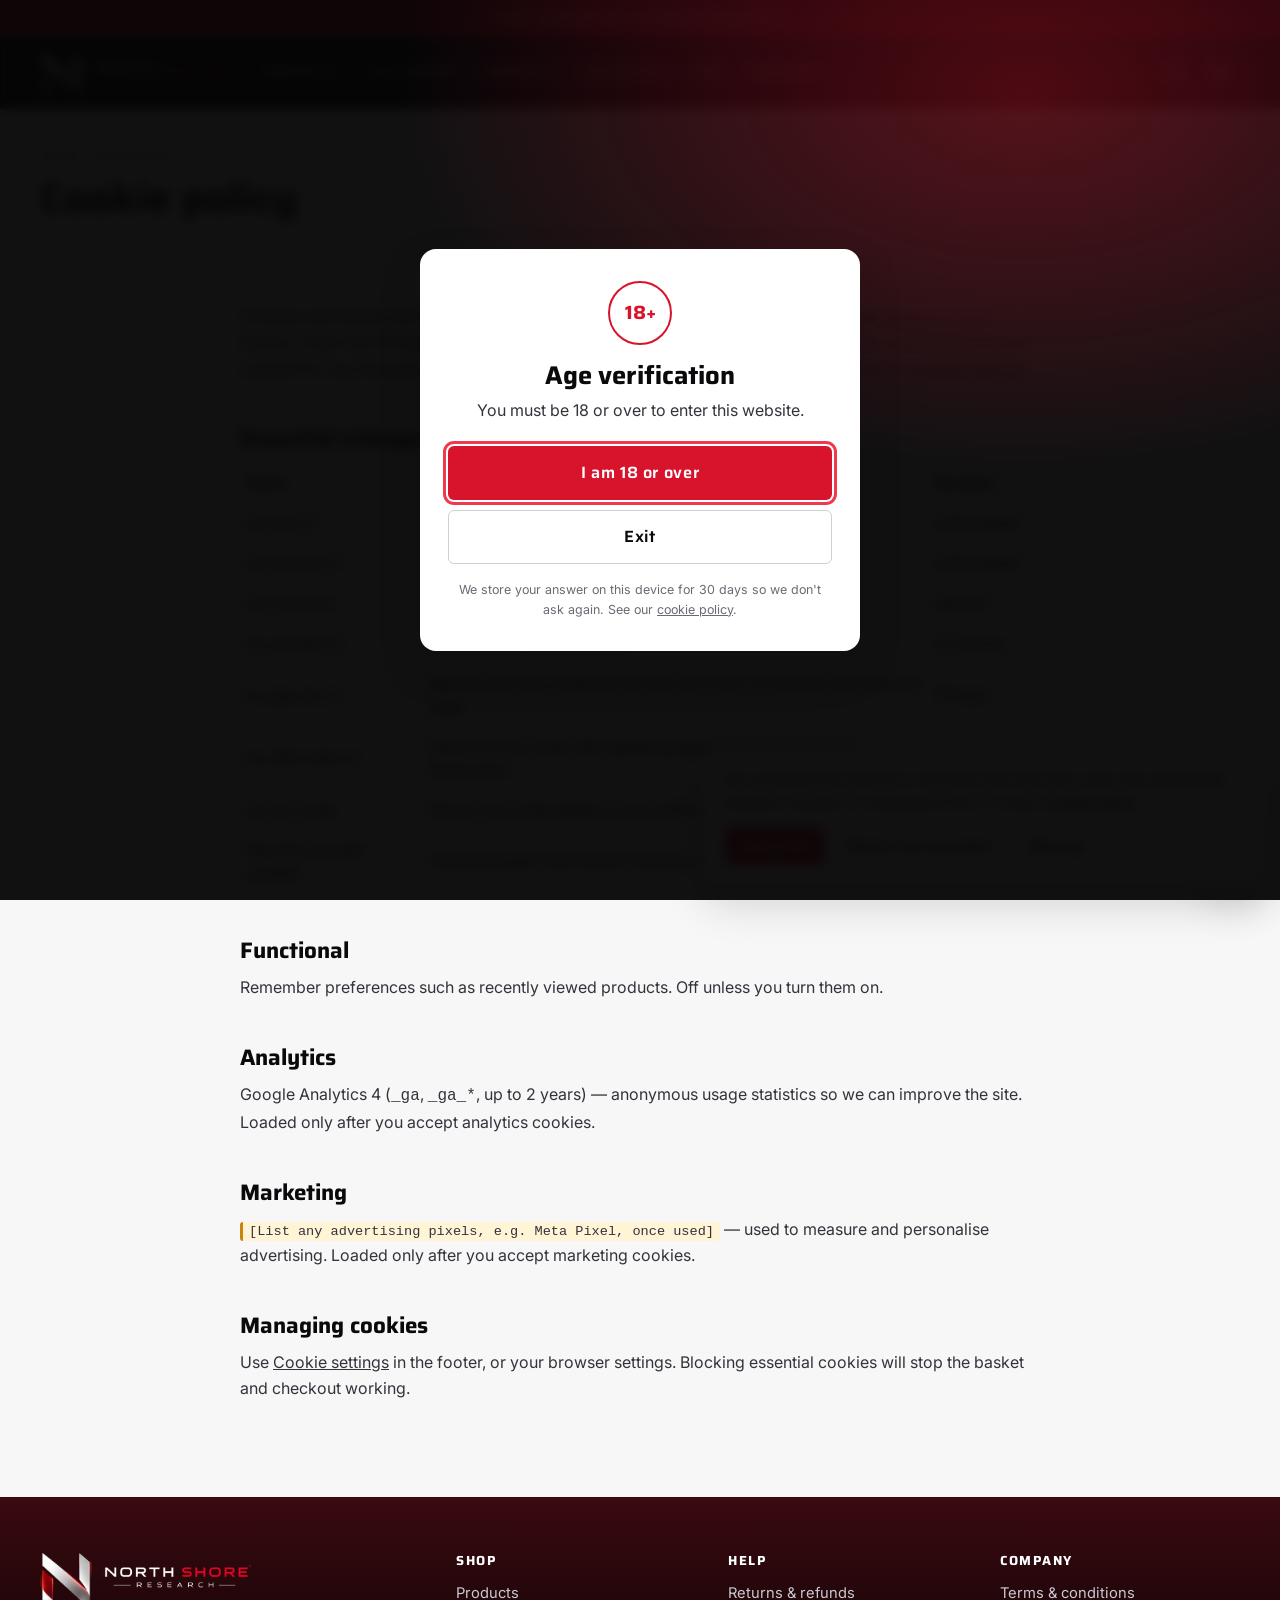
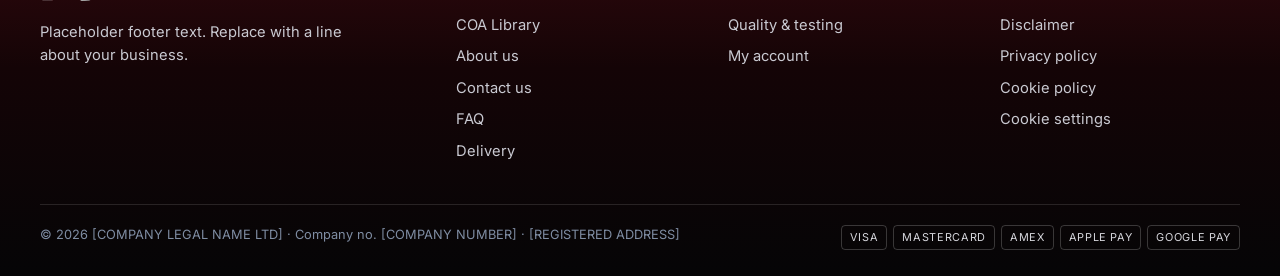
<file: cookies.html>
<!DOCTYPE html>
<html lang="en-GB">
<head>
  <meta charset="utf-8"><meta name="viewport" content="width=device-width, initial-scale=1">
  <title>Cookie policy | North Shore</title>
  <meta name="description" content="Which cookies this site uses, why, and how to change your preferences.">
  <link rel="canonical" href="https://YOUR-DOMAIN.co.uk/cookies.html">
  <link rel="icon" href="assets/favicon.png" type="image/png"><link rel="apple-touch-icon" href="assets/apple-touch-icon.png"><meta name="theme-color" content="#0A0A0C">
  <link rel="preconnect" href="https://fonts.googleapis.com"><link rel="preconnect" href="https://fonts.gstatic.com" crossorigin>
  <link href="https://fonts.googleapis.com/css2?family=Inter:wght@400;500;600;700&family=Saira:wght@500;600;700&display=swap" rel="stylesheet">
  <link rel="stylesheet" href="css/style.css">
</head>
<body>
<main id="main">
  <div class="page-head"><div class="container"><div class="crumbs"><a href="index.html">Home</a> / Cookie policy</div><h1>Cookie policy</h1></div></div>

<div class="container prose">
  <p>Cookies and similar technologies (including browser storage) are small pieces of data stored on your device. Under the Privacy and Electronic Communications Regulations (PECR) and UK GDPR we need your consent for any that aren't strictly necessary. You can change your choices at any time via <a href="#" data-open-cookie-prefs><u>Cookie settings</u></a>.</p>
  <h2>Essential (always on)</h2>
  <table class="nutrition"><thead><tr><th>Name</th><th>Purpose</th><th>Duration</th></tr></thead><tbody>
  <tr><td>ns_cart_v1</td><td>Remembers items in your basket</td><td>Until cleared</td></tr>
  <tr><td>ns_coupon_v1</td><td>Remembers an applied discount code</td><td>Until cleared</td></tr>
  <tr><td>ns_checkout</td><td>Keeps your checkout details while you complete your order</td><td>Session</td></tr>
  <tr><td>ns_consent_v1</td><td>Records your cookie choices</td><td>12 months</td></tr>
  <tr><td>ns_age_ok_v1</td><td>Records that you confirmed you are 18 or over, so we don't ask on every page</td><td>30 days</td></tr>
  <tr><td>ns_offer_seen_v1</td><td>Stops the first-order offer appearing again once you've seen or dismissed it</td><td>Until cleared</td></tr>
  <tr><td>ns_last_order</td><td>Shows your order details on the confirmation page</td><td>Session</td></tr>
  <tr><td>Payment provider cookies</td><td>Fraud prevention and secure checkout on the payment page</td><td>Set by provider</td></tr></tbody></table>
  <h2>Functional</h2><p>Remember preferences such as recently viewed products. Off unless you turn them on.</p>
  <h2>Analytics</h2><p>Google Analytics 4 (<code>_ga</code>, <code>_ga_*</code>, up to 2 years) — anonymous usage statistics so we can improve the site. Loaded only after you accept analytics cookies.</p>
  <h2>Marketing</h2><p><span class="placeholder">[List any advertising pixels, e.g. Meta Pixel, once used]</span> — used to measure and personalise advertising. Loaded only after you accept marketing cookies.</p>
  <h2>Managing cookies</h2><p>Use <a href="#" data-open-cookie-prefs><u>Cookie settings</u></a> in the footer, or your browser settings. Blocking essential cookies will stop the basket and checkout working.</p>
</div>

</main>
<script src="js/config.js"></script><script src="js/products.js"></script><script src="js/discounts.js"></script>
<script src="js/cart.js"></script><script src="js/cookies.js"></script><script src="js/main.js"></script>
<script src="js/age-gate.js"></script><script src="js/offer.js"></script>

</body>
</html>
</file>
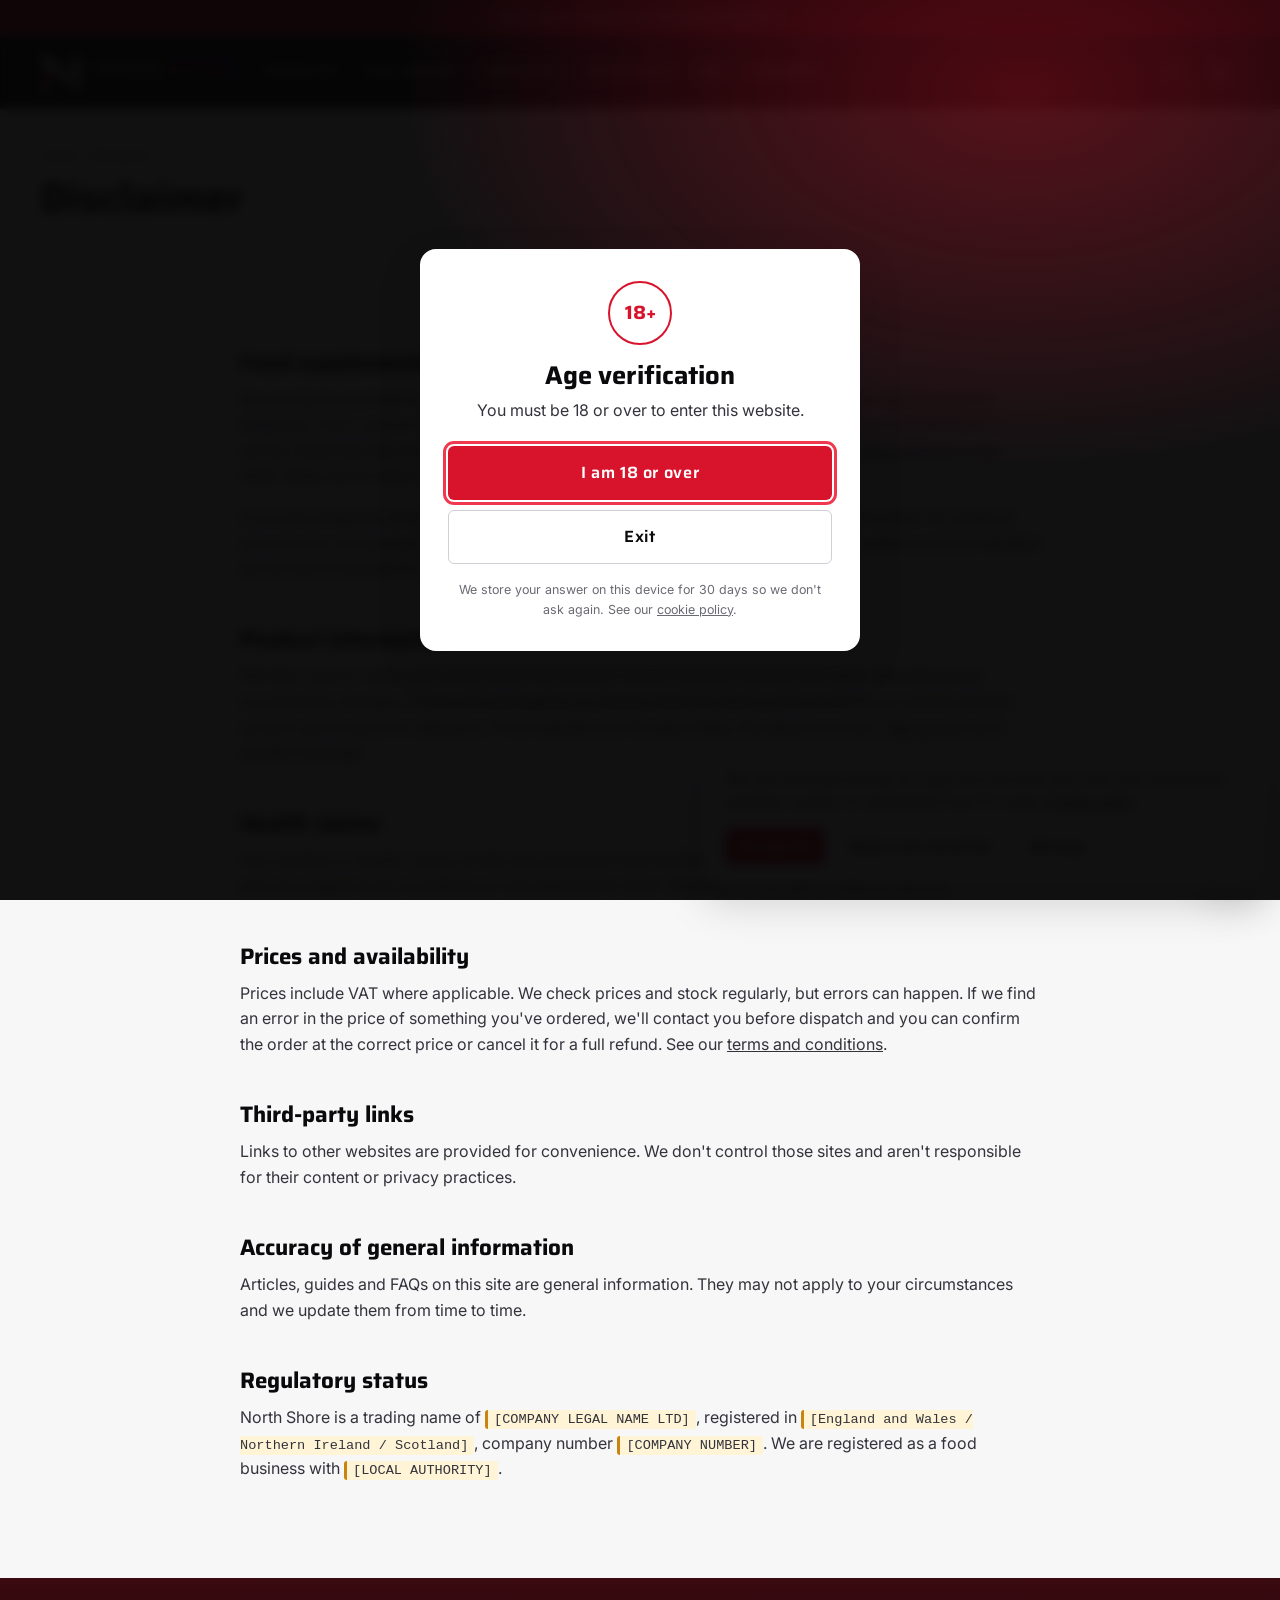
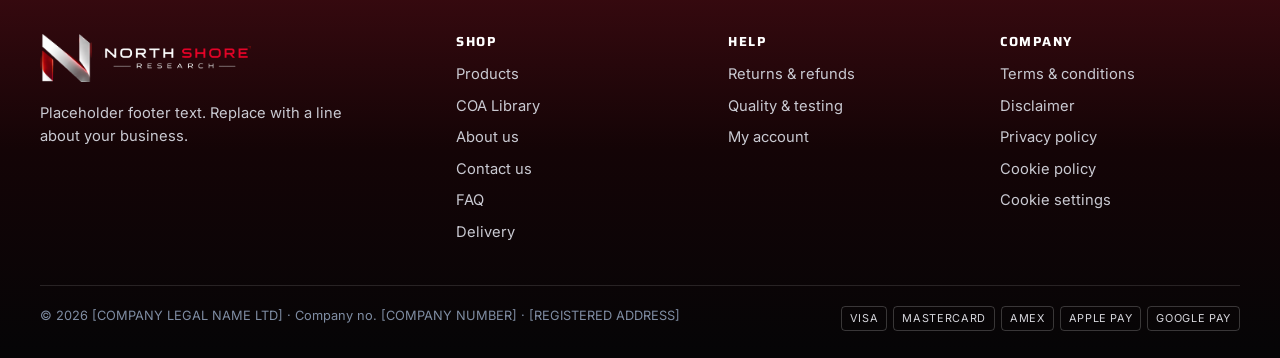
<file: disclaimer.html>
<!DOCTYPE html>
<html lang="en-GB">
<head>
  <meta charset="utf-8"><meta name="viewport" content="width=device-width, initial-scale=1">
  <title>Disclaimer | North Shore</title>
  <meta name="description" content="Information about the products, content and links on this website.">
  <link rel="canonical" href="https://YOUR-DOMAIN.co.uk/disclaimer.html">
  <meta property="og:title" content="Disclaimer | North Shore"><meta property="og:description" content="Information about the products, content and links on this website."><meta property="og:type" content="website">
  <link rel="icon" href="assets/favicon.png" type="image/png"><link rel="apple-touch-icon" href="assets/apple-touch-icon.png"><meta name="theme-color" content="#0A0A0C">
  <link rel="preconnect" href="https://fonts.googleapis.com"><link rel="preconnect" href="https://fonts.gstatic.com" crossorigin>
  <link href="https://fonts.googleapis.com/css2?family=Inter:wght@400;500;600;700&family=Saira:wght@500;600;700&display=swap" rel="stylesheet">
  <link rel="stylesheet" href="css/style.css">
</head>
<body>
<main id="main">
  <div class="page-head"><div class="container"><div class="crumbs"><a href="index.html">Home</a> / Disclaimer</div><h1>Disclaimer</h1></div></div>

<div class="container prose">
  <h2 class="mt-0">Food supplements</h2>
  <p>Our products are food supplements and sports foods. They are not medicines and are not intended to diagnose, treat, cure or prevent any disease. Food supplements should not be used as a substitute for a varied, balanced diet and a healthy lifestyle. Do not exceed the recommended daily dose stated on the label. Keep out of reach of young children.</p>
  <p>If you are pregnant, breastfeeding, taking medication, have a medical condition or are under 18, speak to your doctor or pharmacist before using food supplements. Some products contain caffeine and are labelled as not recommended for children or pregnant or breastfeeding women.</p>

  <h2>Product information</h2>
  <p>We take care to make sure the product information on this website matches the label. Manufacturers occasionally change recipes and packaging, so always read the label on the product you receive before using it, particularly for allergens. If the website and the label differ, the label is correct. <a href="contact.html"><u>Tell us</u></a> and we'll update the page.</p>

  <h2>Health claims</h2>
  <p>Any nutrition or health claims on this site are taken from the list of claims authorised for use in Great Britain and are subject to the conditions of use attached to them. Nothing on this site is medical advice.</p>

  <h2>Prices and availability</h2>
  <p>Prices include VAT where applicable. We check prices and stock regularly, but errors can happen. If we find an error in the price of something you've ordered, we'll contact you before dispatch and you can confirm the order at the correct price or cancel it for a full refund. See our <a href="terms.html"><u>terms and conditions</u></a>.</p>

  <h2>Third-party links</h2>
  <p>Links to other websites are provided for convenience. We don't control those sites and aren't responsible for their content or privacy practices.</p>

  <h2>Accuracy of general information</h2>
  <p>Articles, guides and FAQs on this site are general information. They may not apply to your circumstances and we update them from time to time.</p>

  <h2>Regulatory status</h2>
  <p>North Shore is a trading name of <span class="placeholder">[COMPANY LEGAL NAME LTD]</span>, registered in <span class="placeholder">[England and Wales / Northern Ireland / Scotland]</span>, company number <span class="placeholder">[COMPANY NUMBER]</span>. We are registered as a food business with <span class="placeholder">[LOCAL AUTHORITY]</span>.</p>
</div>
</main>
<script src="js/config.js"></script><script src="js/products.js"></script><script src="js/discounts.js"></script>
<script src="js/cart.js"></script><script src="js/cookies.js"></script><script src="js/main.js"></script>
<script src="js/age-gate.js"></script><script src="js/offer.js"></script>

</body>
</html>
</file>
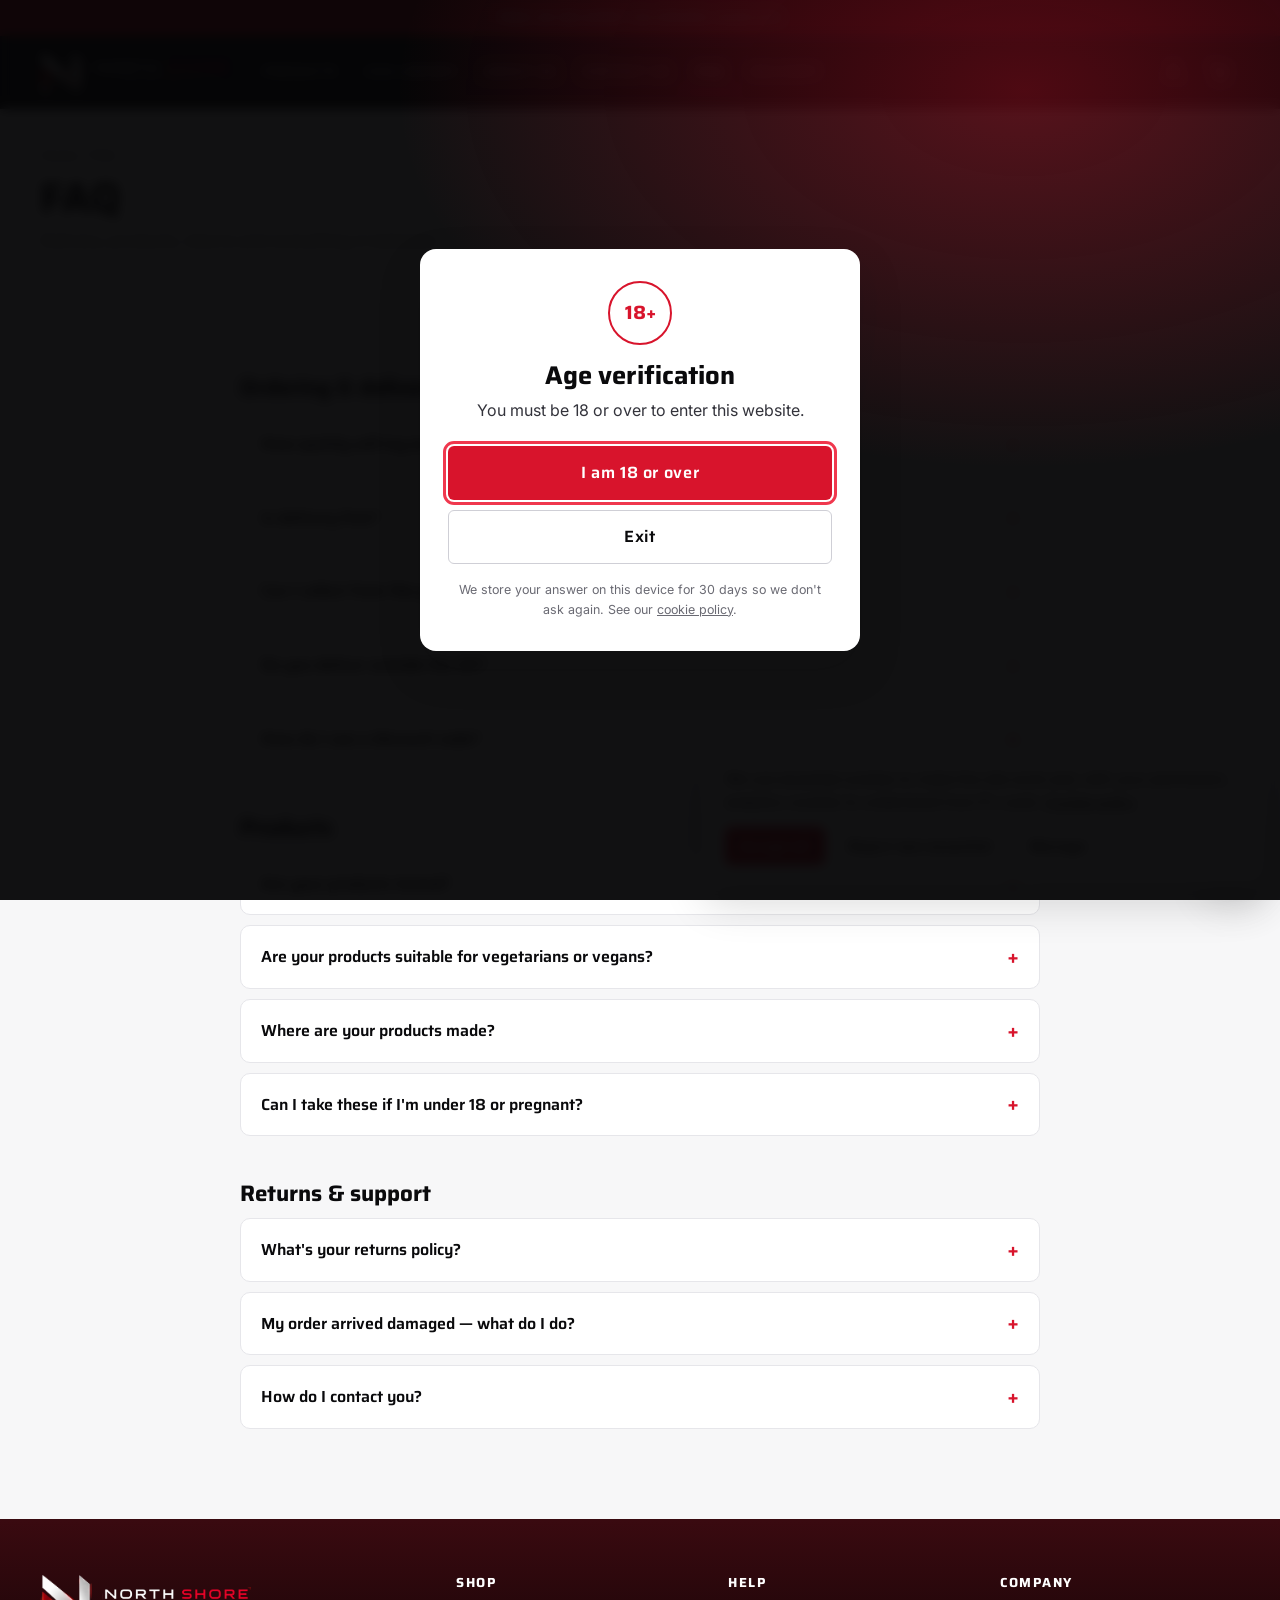
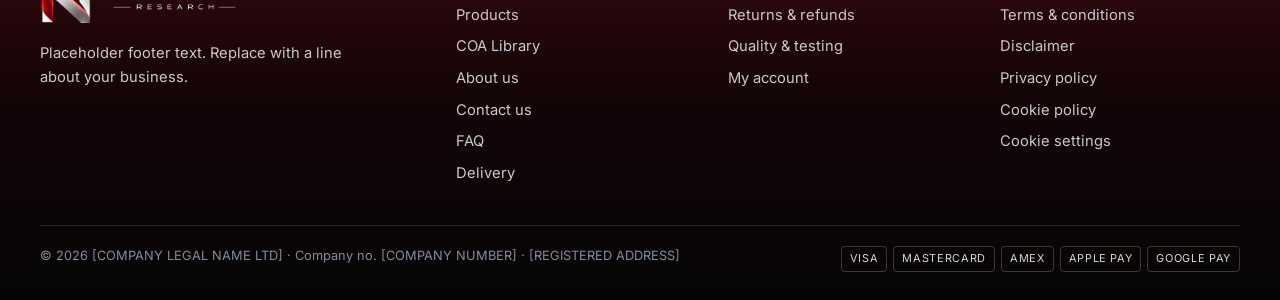
<file: faq.html>
<!DOCTYPE html>
<html lang="en-GB">
<head>
  <meta charset="utf-8"><meta name="viewport" content="width=device-width, initial-scale=1">
  <title>FAQ | North Shore</title>
  <meta name="description" content="Answers about delivery, discount codes, testing, returns and more.">
  <link rel="canonical" href="https://YOUR-DOMAIN.co.uk/faq.html">
  <link rel="icon" href="assets/favicon.png" type="image/png"><link rel="apple-touch-icon" href="assets/apple-touch-icon.png"><meta name="theme-color" content="#0A0A0C">
  <link rel="preconnect" href="https://fonts.googleapis.com"><link rel="preconnect" href="https://fonts.gstatic.com" crossorigin>
  <link href="https://fonts.googleapis.com/css2?family=Inter:wght@400;500;600;700&family=Saira:wght@500;600;700&display=swap" rel="stylesheet">
  <link rel="stylesheet" href="css/style.css">
</head>
<body>
<main id="main">
  <div class="page-head"><div class="container"><div class="crumbs"><a href="index.html">Home</a> / FAQ</div><h1>FAQ</h1><p class="muted mb-0">Delivery, products, returns and everything in between.</p></div></div>
<div class="container prose"><h2>Ordering & delivery</h2><div class="faq"><details><summary>How quickly will my order arrive?</summary><div class="faq__body">Orders placed before 2pm Monday–Friday are dispatched the same day. Standard tracked delivery takes 2–3 working days; express is next working day. You'll get a tracking link by email.</div></details><details><summary>Is delivery free?</summary><div class="faq__body">Standard UK delivery is free on orders over £50. Below that it's £3.95. Express is £6.95. Collection from the gym is always free.</div></details><details><summary>Can I collect from the gym?</summary><div class="faq__body">Yes. Choose <em>Collect in gym</em> at checkout and we'll email you when it's ready at the front desk — usually the next day.</div></details><details><summary>Do you deliver outside the UK?</summary><div class="faq__body">Not at the moment. We're UK-only while we get the basics right.</div></details><details><summary>How do I use a discount code?</summary><div class="faq__body">Enter it in the discount code box in your basket or at checkout. One code per order; codes can't be combined.</div></details></div><h2>Products</h2><div class="faq"><details><summary>Are your products tested?</summary><div class="faq__body">Yes. Every product carries a batch number. Where a batch has been independently tested, its certificate is published in our certificate library. The batch number on your tub links to its certificate — email us the batch number if you'd like a copy.</div></details><details><summary>Are your products suitable for vegetarians or vegans?</summary><div class="faq__body">It varies by product — check the <em>Key features</em> section on each product page. Our creatine and electrolytes are vegan; whey isolate is vegetarian; fish oil is neither.</div></details><details><summary>Where are your products made?</summary><div class="faq__body">We only stock products from manufacturers who give us their food business registration, a current third-party food safety audit and a certificate of analysis for each batch.</div></details><details><summary>Can I take these if I'm under 18 or pregnant?</summary><div class="faq__body">Our pre-workout is not recommended for under-18s or pregnant or breastfeeding women due to its caffeine content. For all products, food supplements should not replace a varied balanced diet — if you have a medical condition or take medication, speak to your GP or pharmacist first.</div></details></div><h2>Returns & support</h2><div class="faq"><details><summary>What's your returns policy?</summary><div class="faq__body">Unopened products can be returned within 30 days of delivery for a full refund. For food safety reasons we can't accept opened consumables unless faulty. See our <a href='returns.html'><u>returns policy</u></a>.</div></details><details><summary>My order arrived damaged — what do I do?</summary><div class="faq__body">Email us a photo within 48 hours of delivery and we'll send a replacement or refund straight away.</div></details><details><summary>How do I contact you?</summary><div class="faq__body">Email, phone or the form on our <a href='contact.html'><u>contact page</u></a>. We reply within one working day.</div></details></div></div>
</main>
<script src="js/config.js"></script><script src="js/products.js"></script><script src="js/discounts.js"></script>
<script src="js/cart.js"></script><script src="js/cookies.js"></script><script src="js/main.js"></script>
<script src="js/age-gate.js"></script><script src="js/offer.js"></script>
<script type="application/ld+json">{"@context": "https://schema.org", "@type": "FAQPage", "mainEntity": [{"@type": "Question", "name": "How quickly will my order arrive?", "acceptedAnswer": {"@type": "Answer", "text": "Orders placed before 2pm Monday\u2013Friday are dispatched the same day. Standard tracked delivery takes 2\u20133 working days; express is next working day. You'll get a tracking link by email."}}, {"@type": "Question", "name": "Is delivery free?", "acceptedAnswer": {"@type": "Answer", "text": "Standard UK delivery is free on orders over \u00a350. Below that it's \u00a33.95. Express is \u00a36.95. Collection from the gym is always free."}}, {"@type": "Question", "name": "Can I collect from the gym?", "acceptedAnswer": {"@type": "Answer", "text": "Yes. Choose Collect in gym at checkout and we'll email you when it's ready at the front desk \u2014 usually the next day."}}, {"@type": "Question", "name": "Do you deliver outside the UK?", "acceptedAnswer": {"@type": "Answer", "text": "Not at the moment. We're UK-only while we get the basics right."}}, {"@type": "Question", "name": "How do I use a discount code?", "acceptedAnswer": {"@type": "Answer", "text": "Enter it in the discount code box in your basket or at checkout. One code per order; codes can't be combined."}}, {"@type": "Question", "name": "Are your products tested?", "acceptedAnswer": {"@type": "Answer", "text": "Yes. Every product carries a batch number. Where a batch has been independently tested, its certificate is published in our certificate library. The batch number on your tub links to its certificate \u2014 email us the batch number if you'd like a copy."}}, {"@type": "Question", "name": "Are your products suitable for vegetarians or vegans?", "acceptedAnswer": {"@type": "Answer", "text": "It varies by product \u2014 check the Key features section on each product page. Our creatine and electrolytes are vegan; whey isolate is vegetarian; fish oil is neither."}}, {"@type": "Question", "name": "Where are your products made?", "acceptedAnswer": {"@type": "Answer", "text": "We only stock products from manufacturers who give us their food business registration, a current third-party food safety audit and a certificate of analysis for each batch."}}, {"@type": "Question", "name": "Can I take these if I'm under 18 or pregnant?", "acceptedAnswer": {"@type": "Answer", "text": "Our pre-workout is not recommended for under-18s or pregnant or breastfeeding women due to its caffeine content. For all products, food supplements should not replace a varied balanced diet \u2014 if you have a medical condition or take medication, speak to your GP or pharmacist first."}}, {"@type": "Question", "name": "What's your returns policy?", "acceptedAnswer": {"@type": "Answer", "text": "Unopened products can be returned within 30 days of delivery for a full refund. For food safety reasons we can't accept opened consumables unless faulty. See our returns policy."}}, {"@type": "Question", "name": "My order arrived damaged \u2014 what do I do?", "acceptedAnswer": {"@type": "Answer", "text": "Email us a photo within 48 hours of delivery and we'll send a replacement or refund straight away."}}, {"@type": "Question", "name": "How do I contact you?", "acceptedAnswer": {"@type": "Answer", "text": "Email, phone or the form on our contact page. We reply within one working day."}}]}</script>
</body>
</html>
</file>
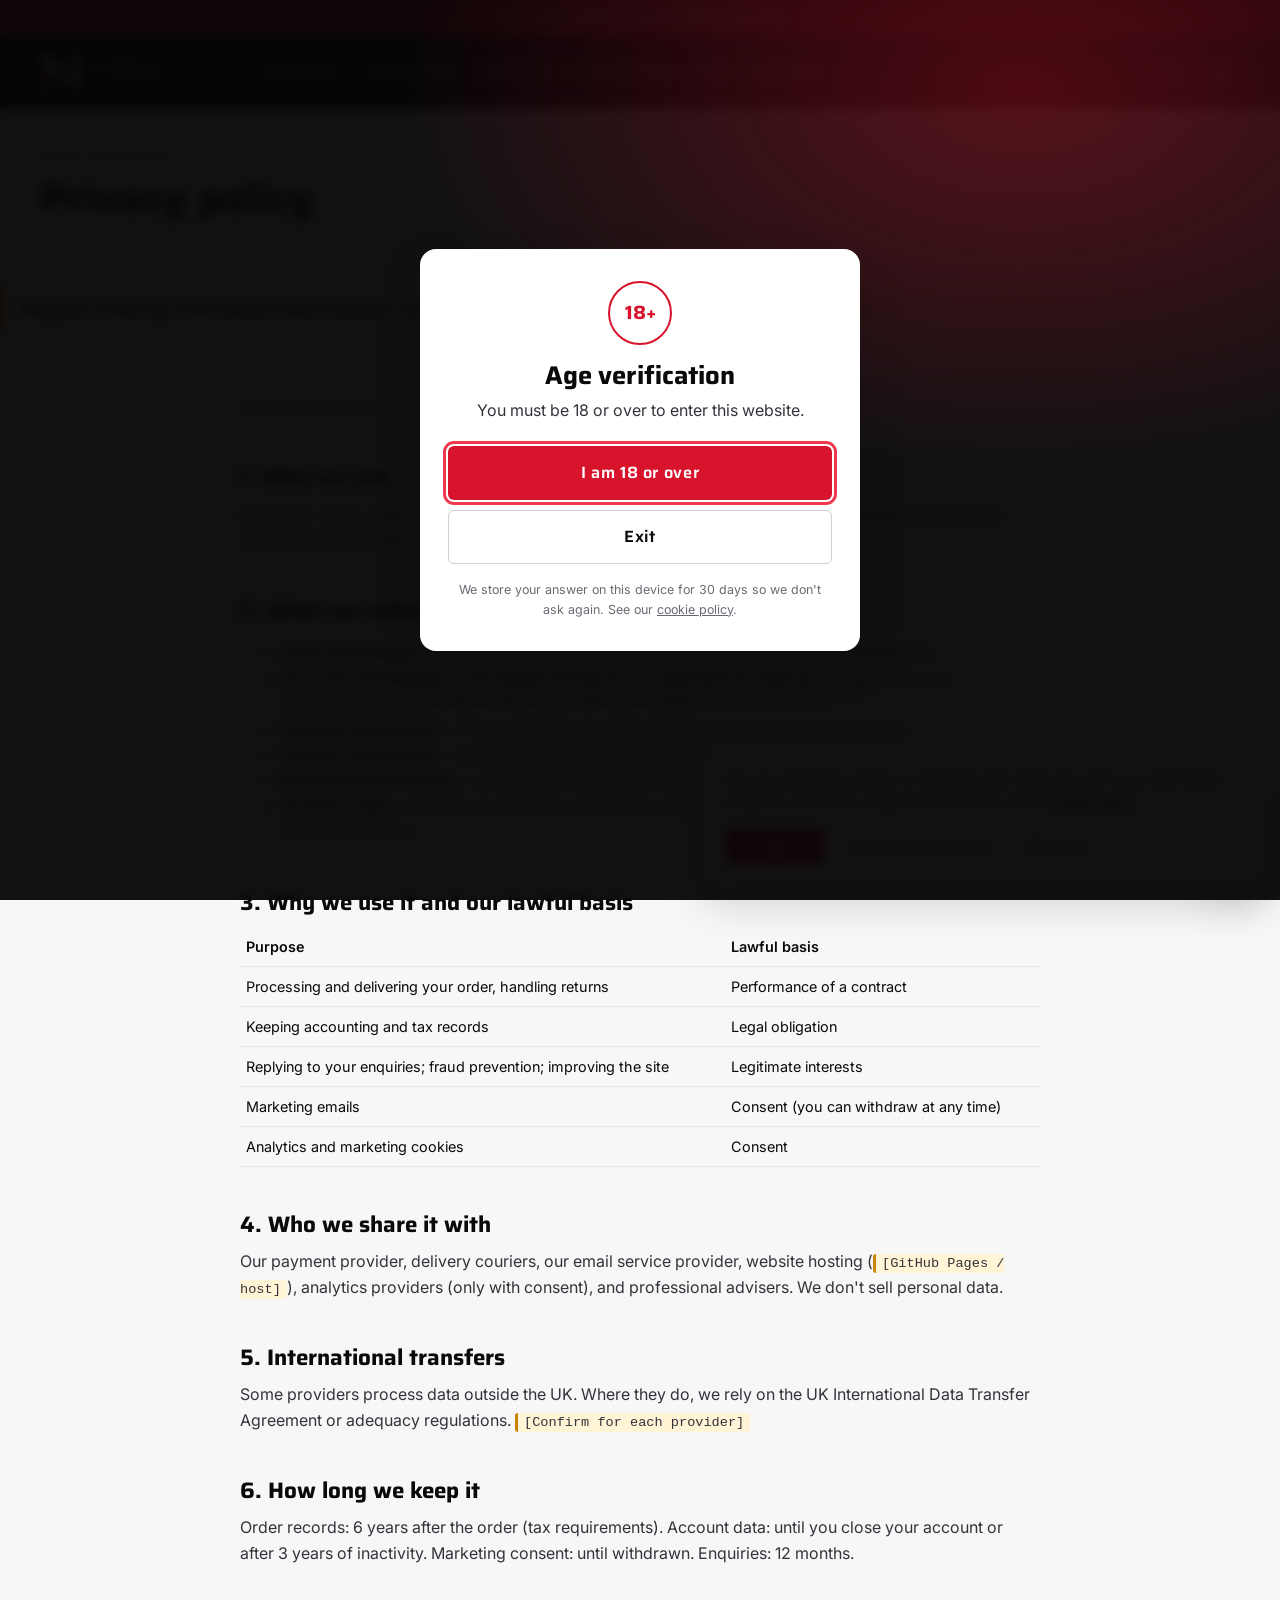
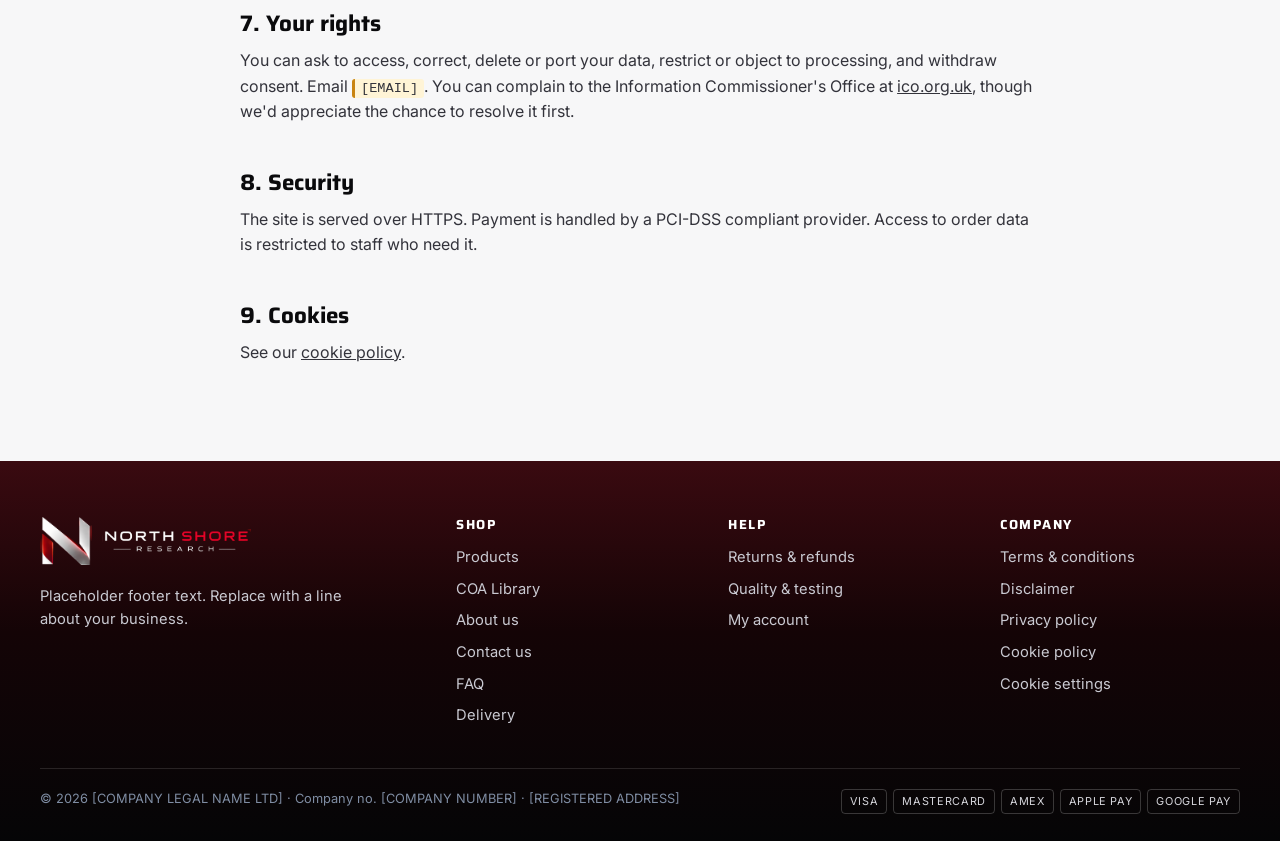
<file: privacy.html>
<!DOCTYPE html>
<html lang="en-GB">
<head>
  <meta charset="utf-8"><meta name="viewport" content="width=device-width, initial-scale=1">
  <title>Privacy policy | North Shore</title>
  <meta name="description" content="How North Shore collects, uses and protects your personal data under UK GDPR.">
  <link rel="canonical" href="https://YOUR-DOMAIN.co.uk/privacy.html">
  <link rel="icon" href="assets/favicon.png" type="image/png"><link rel="apple-touch-icon" href="assets/apple-touch-icon.png"><meta name="theme-color" content="#0A0A0C">
  <link rel="preconnect" href="https://fonts.googleapis.com"><link rel="preconnect" href="https://fonts.gstatic.com" crossorigin>
  <link href="https://fonts.googleapis.com/css2?family=Inter:wght@400;500;600;700&family=Saira:wght@500;600;700&display=swap" rel="stylesheet">
  <link rel="stylesheet" href="css/style.css">
</head>
<body>
<main id="main">
  <div class="page-head"><div class="container"><div class="crumbs"><a href="index.html">Home</a> / Privacy policy</div><h1>Privacy policy</h1></div></div>
<div class="callout callout--warn"><strong>Requires review by a UK solicitor before launch.</strong> This page is a structural draft with placeholders, not legal advice.</div>
<div class="container prose">
  <p class="muted">Last updated: <span class="placeholder">[DATE]</span></p>
  <h2>1. Who we are</h2><p><span class="placeholder">[COMPANY LEGAL NAME LTD]</span> is the data controller for personal data collected through this website. ICO registration: <span class="placeholder">[ICO REG NO]</span>. Contact for privacy matters: <span class="placeholder">[EMAIL]</span>.</p>
  <h2>2. What we collect</h2>
  <ul><li><strong>Order information</strong> — name, email, phone, delivery address, items ordered, order history.</li>
  <li><strong>Payment information</strong> — processed entirely by our payment provider (<span class="placeholder">[Stripe / Shopify Payments]</span>). We never see or store your full card number.</li>
  <li><strong>Account information</strong> — if you create an account: login details and saved addresses.</li>
  <li><strong>Contact information</strong> — messages you send us and our replies.</li>
  <li><strong>Marketing preferences</strong> — whether you've opted in to emails.</li>
  <li><strong>Technical data</strong> — IP address, browser, device and, with your consent, analytics about how you use the site (see cookies).</li></ul>
  <h2>3. Why we use it and our lawful basis</h2>
  <table class="nutrition"><thead><tr><th>Purpose</th><th>Lawful basis</th></tr></thead><tbody>
  <tr><td>Processing and delivering your order, handling returns</td><td>Performance of a contract</td></tr>
  <tr><td>Keeping accounting and tax records</td><td>Legal obligation</td></tr>
  <tr><td>Replying to your enquiries; fraud prevention; improving the site</td><td>Legitimate interests</td></tr>
  <tr><td>Marketing emails</td><td>Consent (you can withdraw at any time)</td></tr>
  <tr><td>Analytics and marketing cookies</td><td>Consent</td></tr></tbody></table>
  <h2>4. Who we share it with</h2><p>Our payment provider, delivery couriers, our email service provider, website hosting (<span class="placeholder">[GitHub Pages / host]</span>), analytics providers (only with consent), and professional advisers. We don't sell personal data.</p>
  <h2>5. International transfers</h2><p>Some providers process data outside the UK. Where they do, we rely on the UK International Data Transfer Agreement or adequacy regulations. <span class="placeholder">[Confirm for each provider]</span></p>
  <h2>6. How long we keep it</h2><p>Order records: 6 years after the order (tax requirements). Account data: until you close your account or after 3 years of inactivity. Marketing consent: until withdrawn. Enquiries: 12 months.</p>
  <h2>7. Your rights</h2><p>You can ask to access, correct, delete or port your data, restrict or object to processing, and withdraw consent. Email <span class="placeholder">[EMAIL]</span>. You can complain to the Information Commissioner's Office at <a href="https://ico.org.uk"><u>ico.org.uk</u></a>, though we'd appreciate the chance to resolve it first.</p>
  <h2>8. Security</h2><p>The site is served over HTTPS. Payment is handled by a PCI-DSS compliant provider. Access to order data is restricted to staff who need it.</p>
  <h2>9. Cookies</h2><p>See our <a href="cookies.html"><u>cookie policy</u></a>.</p>
</div>

</main>
<script src="js/config.js"></script><script src="js/products.js"></script><script src="js/discounts.js"></script>
<script src="js/cart.js"></script><script src="js/cookies.js"></script><script src="js/main.js"></script>
<script src="js/age-gate.js"></script><script src="js/offer.js"></script>

</body>
</html>
</file>
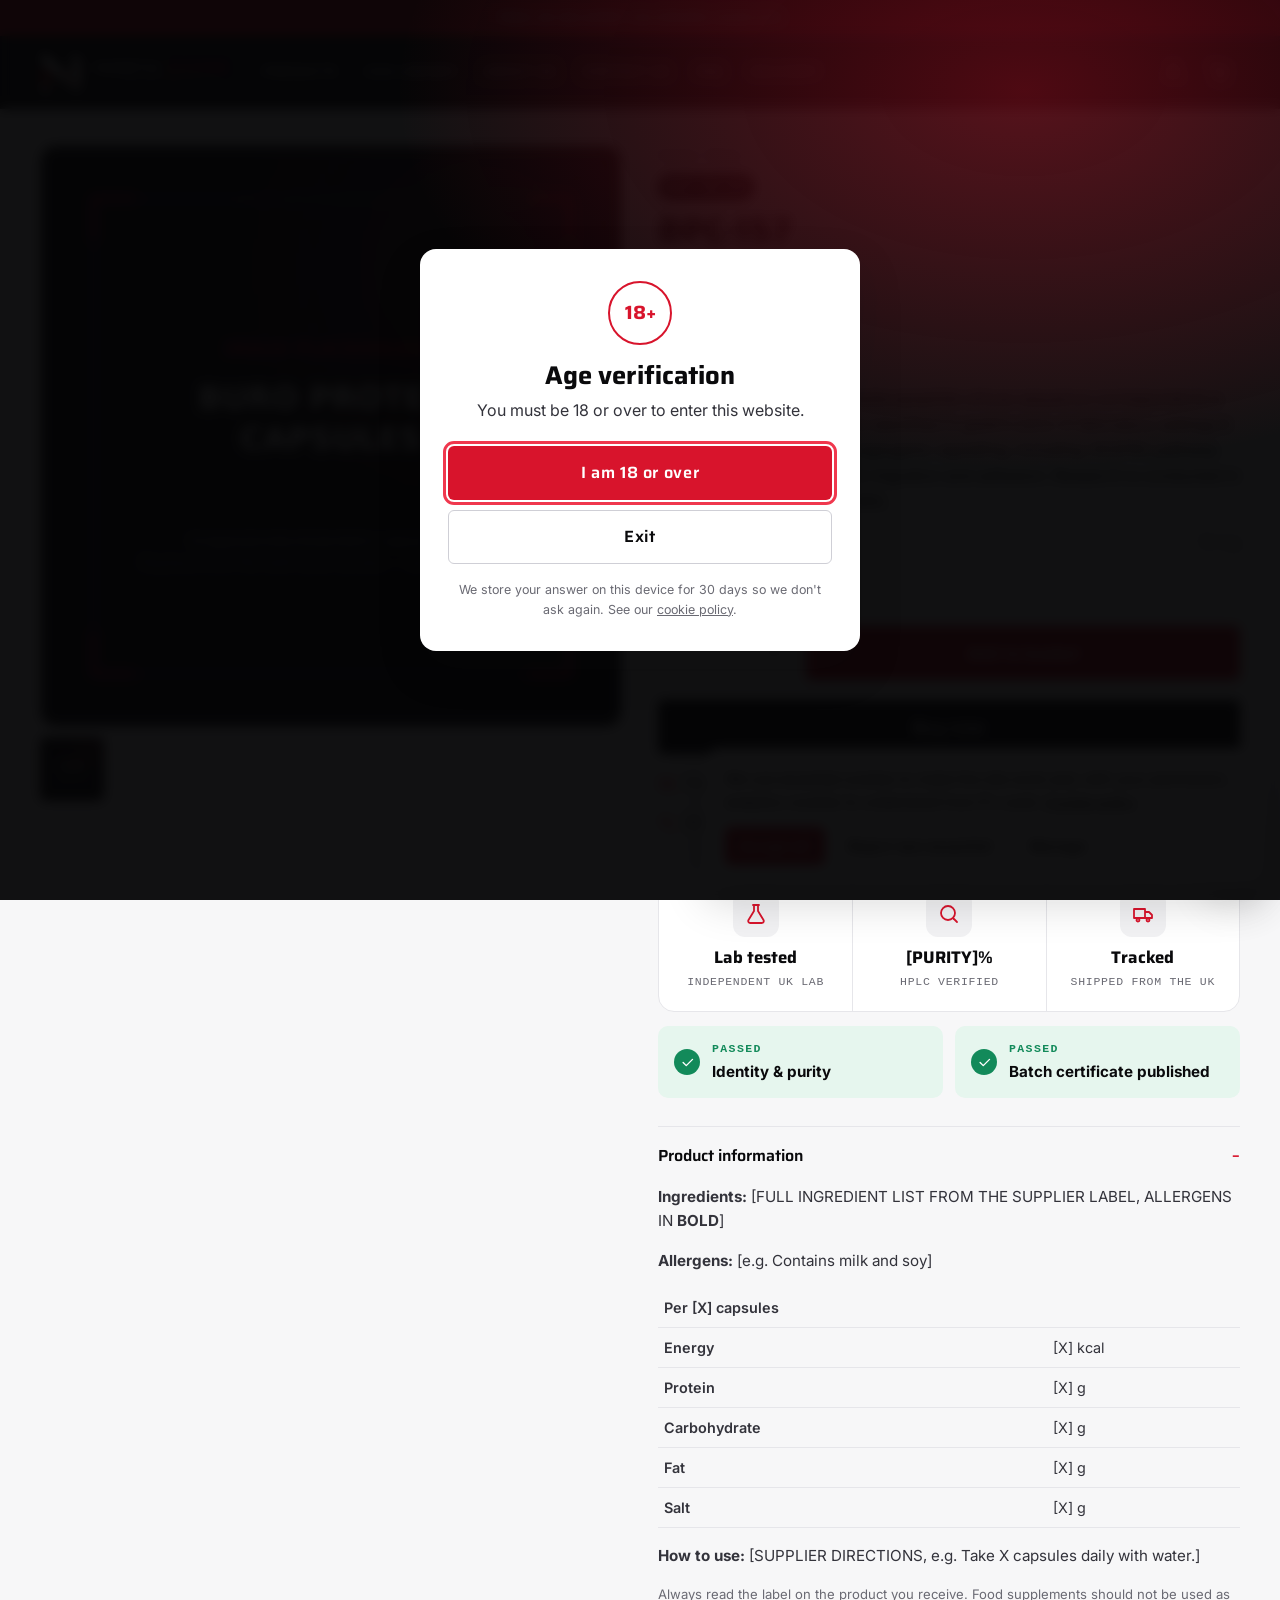
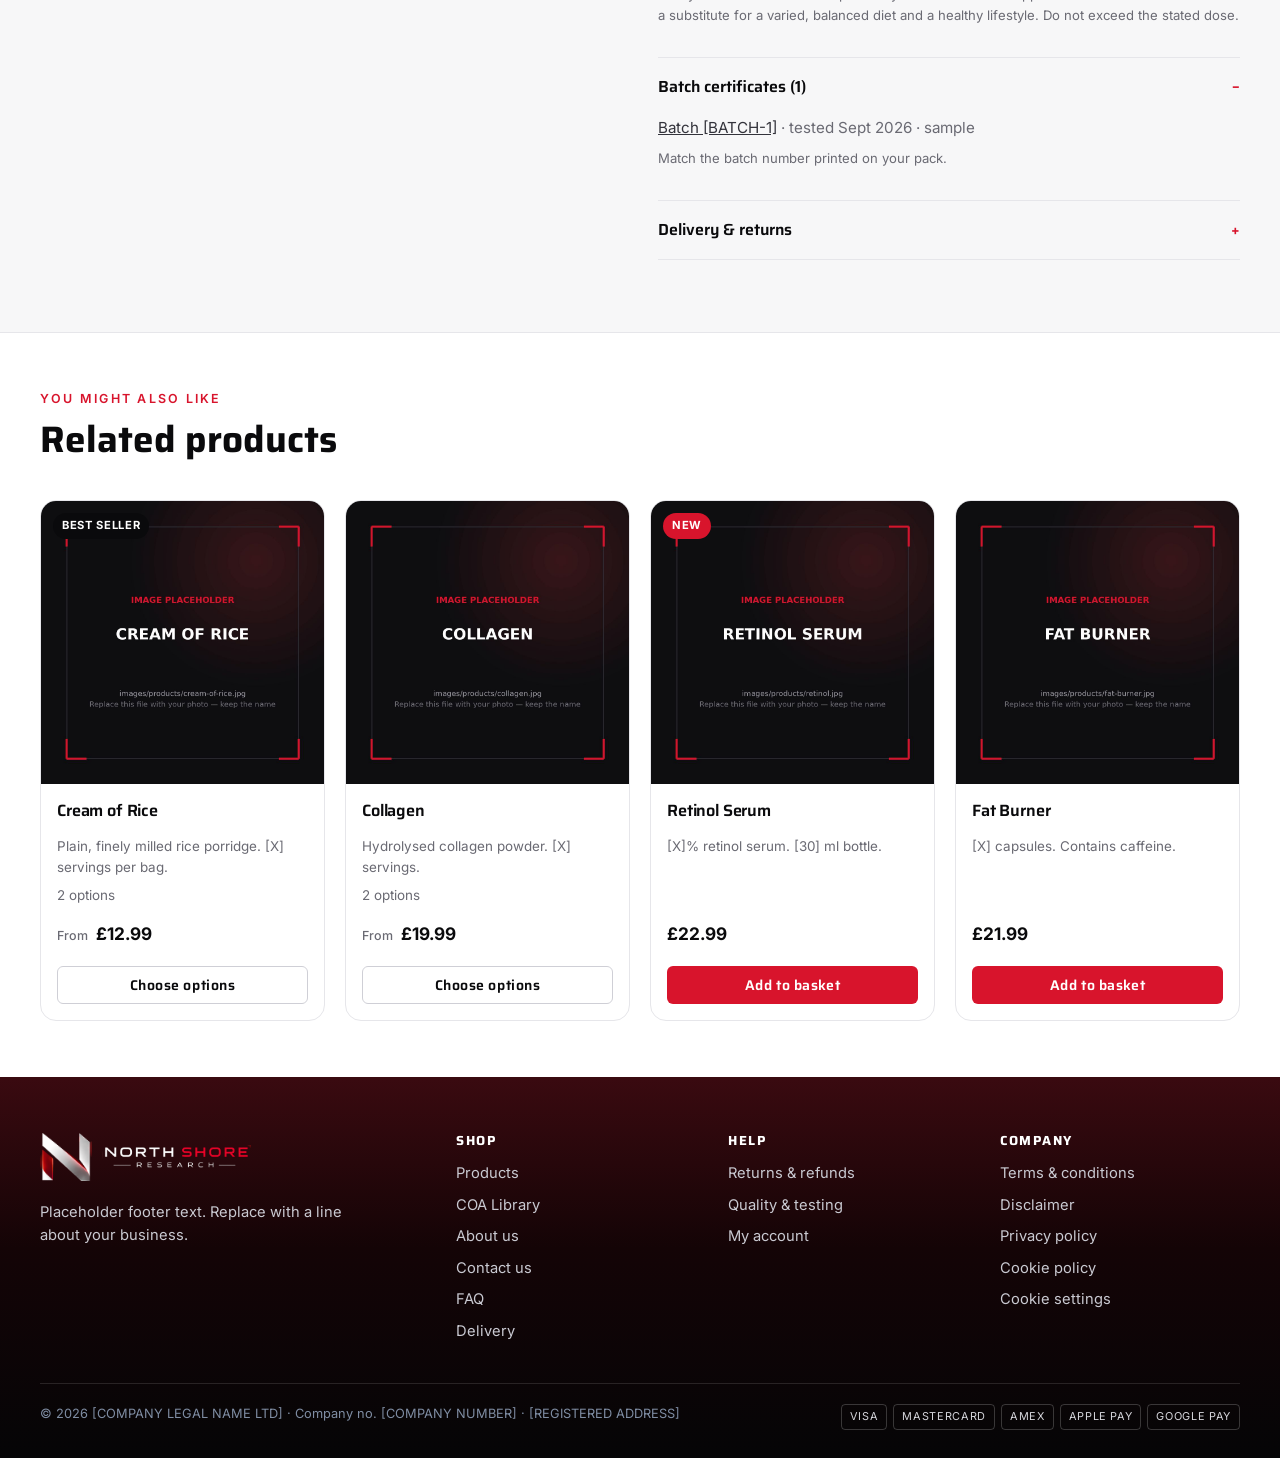
<file: product.html>
<!DOCTYPE html>
<html lang="en-GB">
<head>
  <meta charset="utf-8"><meta name="viewport" content="width=device-width, initial-scale=1">
  <title>Product | North Shore</title>
  <meta name="description" content="">
  <link rel="icon" href="assets/favicon.png" type="image/png"><link rel="apple-touch-icon" href="assets/apple-touch-icon.png"><meta name="theme-color" content="#0A0A0C">
  <link rel="preconnect" href="https://fonts.googleapis.com"><link rel="preconnect" href="https://fonts.gstatic.com" crossorigin>
  <link href="https://fonts.googleapis.com/css2?family=Inter:wght@400;500;600;700&family=Saira:wght@500;600;700&display=swap" rel="stylesheet">
  <link rel="stylesheet" href="css/style.css">
</head>
<body>
<main id="main">
  <div class="container product" id="product"></div>
  <section class="section section--tight" style="background:#fff;border-top:1px solid var(--line)">
    <div class="container">
      <div class="section-head"><span class="eyebrow">You might also like</span><h2 class="mb-0">Related products</h2></div>
      <div class="grid grid--4" id="related"></div>
    </div>
  </section>
</main>

<script src="js/config.js"></script><script src="js/products.js"></script><script src="js/discounts.js"></script>
<script src="js/cart.js"></script><script src="js/cookies.js"></script><script src="js/main.js"></script><script src="js/coa.js"></script>
<script src="js/age-gate.js"></script><script src="js/offer.js"></script>
<script>
document.addEventListener("DOMContentLoaded", () => {
  const id = new URLSearchParams(location.search).get("id");
  const root = document.getElementById("product");
  // An unknown id means a renamed or deleted product, or a bad link. Say so
  // rather than quietly showing a different product.
  const p = PRODUCTS.find(x => x.id === id) || (id ? null : PRODUCTS[0]);
  if (!p) {
    document.title = "Product not found | " + SITE.name;
    root.innerHTML = `<div class="panel empty" style="grid-column:1/-1">
      <h1 style="font-size:1.6rem">We couldn't find that product</h1>
      <p class="muted">It may have been renamed or is no longer stocked.</p>
      <a class="btn btn--primary" href="shop.html">Browse all products</a></div>`;
    document.querySelector(".section--tight").remove();
    return;
  }
  const I = UI.icons;
  const coas = (window.COAS || []).filter(c => c.product === p.id);
  // Per-product assurance block, falling back to the site-wide one in config.js
  const assurance = p.assurance || SITE.assurance || {};
  const L = p.label || null;   // legally required product information
  const optNames = Object.keys(p.options);
  const sel = {}; optNames.forEach(n => sel[n] = p.options[n][0]);
  // Pick the first in-stock variant as default
  const firstIn = p.variants.find(v => v.stock > 0); if (firstIn) Object.assign(sel, firstIn.options);
  let qty = 1;

  document.title = `${p.name} | North Shore`;
  document.querySelector("meta[name=description]").content = p.short;
  const ld = document.createElement("script"); ld.type = "application/ld+json";
  ld.textContent = JSON.stringify({ "@context": "https://schema.org", "@type": "Product", name: p.name, description: p.description, brand: { "@type": "Brand", name: "North Shore" }, sku: p.variants[0].sku,
    offers: { "@type": "AggregateOffer", priceCurrency: "GBP", lowPrice: Math.min(...p.variants.map(v => v.price)), highPrice: Math.max(...p.variants.map(v => v.price)), offerCount: p.variants.length, availability: "https://schema.org/InStock" } });
  document.head.appendChild(ld);

  function variant() { return p.variants.find(v => optNames.every(n => v.options[n] === sel[n])); }
  function available(n, val) { return p.variants.some(v => v.options[n] === val && optNames.every(m => m === n || v.options[m] === sel[m]) && v.stock > 0); }

  function render() {
    const v = variant();
    const stock = v ? v.stock : 0;
    const stockCls = stock === 0 ? "out" : stock <= 5 ? "low" : "";
    const stockTxt = stock === 0 ? "Out of stock" : stock <= 5 ? `Only ${stock} left` : "In stock";
    root.innerHTML = `
      <div class="product__gallery">
        <div class="product__main">${Cart.tile(p)}</div>
        <div class="product__thumbs" role="tablist" aria-label="Product images">
          <button role="tab" aria-selected="true" aria-label="Image 1">${Cart.tile(p)}</button>
        </div>
      </div>
      <div>
        <div class="crumbs"><a href="index.html">Home</a> / <a href="shop.html">Shop</a></div>
        <div class="pill-row" style="margin-bottom:10px">${p.badges.map(b => `<span class="badge ${b === "Batch tested" ? "badge--success" : b === "New" ? "badge--accent" : ""}">${b}</span>`).join("")}</div>
        <h1 class="product__title">${p.name}</h1>
        <div class="muted">SKU ${v ? v.sku : "—"}</div>
        <div class="product__price">${v ? Cart.money(v.price) : "—"}${v && v.wasPrice ? `<span class="price--was">${Cart.money(v.wasPrice)}</span>` : ""}<small>inc. VAT</small></div>
        <div class="product__stock ${stockCls}">${stockTxt}</div>
        <p>${p.description}</p>

        ${optNames.map(n => `
          <div class="opt">
            <div class="opt__label">${n} <span>${sel[n]}</span></div>
            <div class="opt__list" role="group" aria-label="${n}">
              ${p.options[n].map(val => `<button type="button" class="opt__btn" data-opt="${n}" data-val="${val}" aria-pressed="${sel[n] === val}" ${available(n, val) ? "" : "disabled"}>${val}</button>`).join("")}
            </div>
          </div>`).join("")}

        <div class="buy-row">
          <div class="qty" aria-label="Quantity">
            <button type="button" id="dec" aria-label="Decrease quantity">−</button>
            <input type="number" id="qty" min="1" max="${Math.max(1, stock)}" value="${qty}" aria-label="Quantity">
            <button type="button" id="inc" aria-label="Increase quantity">+</button>
          </div>
          <button class="btn btn--primary btn--lg" id="add" ${stock === 0 ? "disabled" : ""}>${stock === 0 ? "Sold out" : "Add to basket"}</button>
        </div>
        <button class="btn btn--accent btn--block btn--lg" id="buynow" ${stock === 0 ? "disabled" : ""}>Buy now</button>

        <div class="product__perks">
          <div>${I.truck} Free UK delivery over ${Cart.money(SITE.shipping.freeThreshold)}</div>
          <div>${I.pin} Free collection from the gym</div>
          <div>${I.return} ${SITE.promises.returns}</div>
          <div>${I.check} ${SITE.promises.dispatch}</div>
        </div>

        ${assurance.stats && assurance.stats.length ? `
        <div class="assure">
          ${assurance.stats.map(st => `
            <div class="assure__stat">
              <span class="assure__icon">${I[st.icon] || I.check}</span>
              <strong>${st.value}</strong>
              <span class="assure__label">${st.label}</span>
            </div>`).join("")}
        </div>` : ""}

        ${assurance.checks && assurance.checks.length ? `
        <div class="assure__checks">
          ${assurance.checks.map(c => `
            <div class="assure__check ${c.pass ? "is-pass" : "is-pending"}">
              <span class="assure__tick">${c.pass ? I.check : I.search}</span>
              <div><span class="assure__verdict">${c.pass ? "Passed" : "Pending"}</span><strong>${c.label}</strong></div>
            </div>`).join("")}
        </div>` : ""}

        <div class="tabs">
          ${L ? `<details open><summary>Product information</summary><div class="tabs__body">
            ${L.ingredients ? `<p><strong>Ingredients:</strong> ${L.ingredients}</p>` : ""}
            ${L.allergens ? `<p><strong>Allergens:</strong> ${L.allergens}</p>` : ""}
            ${L.nutrition && L.nutrition.length ? `<table class="nutrition"><thead><tr><th>Per ${L.serving || "serving"}</th><th></th></tr></thead><tbody>${L.nutrition.map(([k, v]) => `<tr><th>${k}</th><td>${v}</td></tr>`).join("")}</tbody></table>` : ""}
            ${L.directions ? `<p class="mt-2"><strong>How to use:</strong> ${L.directions}</p>` : ""}
            <p class="note">Always read the label on the product you receive. ${p.category === "Skincare" ? "For external use only." : "Food supplements should not be used as a substitute for a varied, balanced diet and a healthy lifestyle. Do not exceed the stated dose."}</p>
          </div></details>` : ""}
          ${coas.length ? `<details open><summary>Batch certificates (${coas.length})</summary><div class="tabs__body"><ul class="batch-list">${coas.map(c => `<li><a href="coa.html?batch=${c.batch}"><u>Batch ${c.batch}</u></a><span class="muted"> · tested ${new Date(c.tested).toLocaleDateString("en-GB", { month: "short", year: "numeric" })}${c.sample ? " · sample" : ""}</span></li>`).join("")}</ul><p class="note">Match the batch number printed on your pack.</p></div></details>` : ""}
          <details><summary>Delivery & returns</summary><div class="tabs__body"><p>${SITE.promises.dispatch}.</p><ul>${SITE.shipping.options.map(o => `<li>${o.label}: ${o.eta} — ${o.price === 0 ? "free" : Cart.money(o.price)}${o.id === "standard" ? ` (free over ${Cart.money(SITE.shipping.freeThreshold)})` : ""}</li>`).join("")}</ul><p>${SITE.promises.returns}. <a href="returns.html"><u>Returns policy</u></a>.</p></div></details>
        </div>
      </div>`;
  }

  root.addEventListener("click", e => {
    const ob = e.target.closest("[data-opt]");
    if (ob && !ob.disabled) { sel[ob.dataset.opt] = ob.dataset.val; render(); return; }
    if (e.target.id === "inc") { qty = Math.min(qty + 1, variant()?.stock || 1); render(); }
    if (e.target.id === "dec") { qty = Math.max(1, qty - 1); render(); }
    if (e.target.id === "add" || e.target.id === "buynow") {
      const v = variant(); if (!v) return;
      if (Cart.add(p.id, v.sku, qty)) {
        if (e.target.id === "buynow") location.href = "checkout.html";
        else { UI.toast(`${p.name} added to basket`, "success"); UI.open("cart"); }
      }
    }
  });
  root.addEventListener("change", e => { if (e.target.id === "qty") { qty = Math.max(1, parseInt(e.target.value || "1", 10)); render(); } });
  render();

  const rel = PRODUCTS.filter(x => x.id !== p.id).slice(0, 4);
  document.getElementById("related").innerHTML = rel.map(UI.productCard).join("");
});
</script>
</body>
</html>
</file>
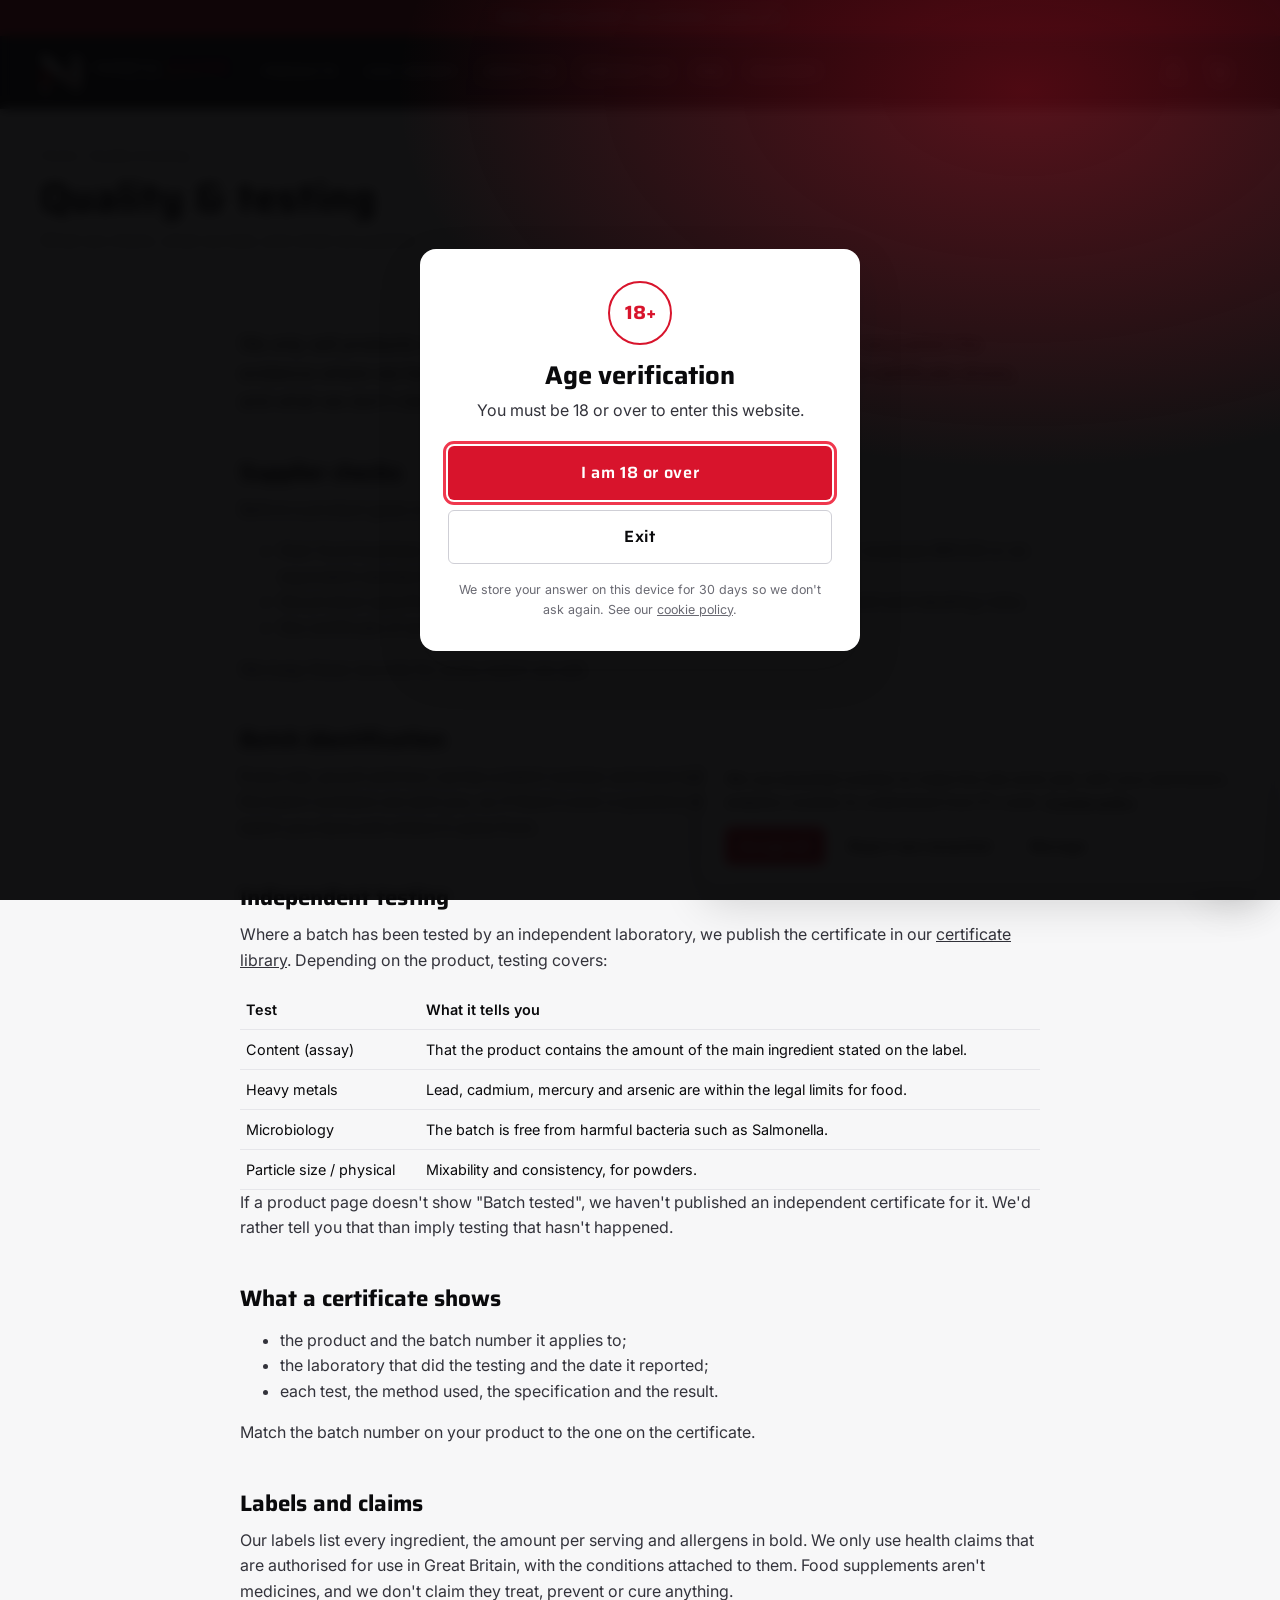
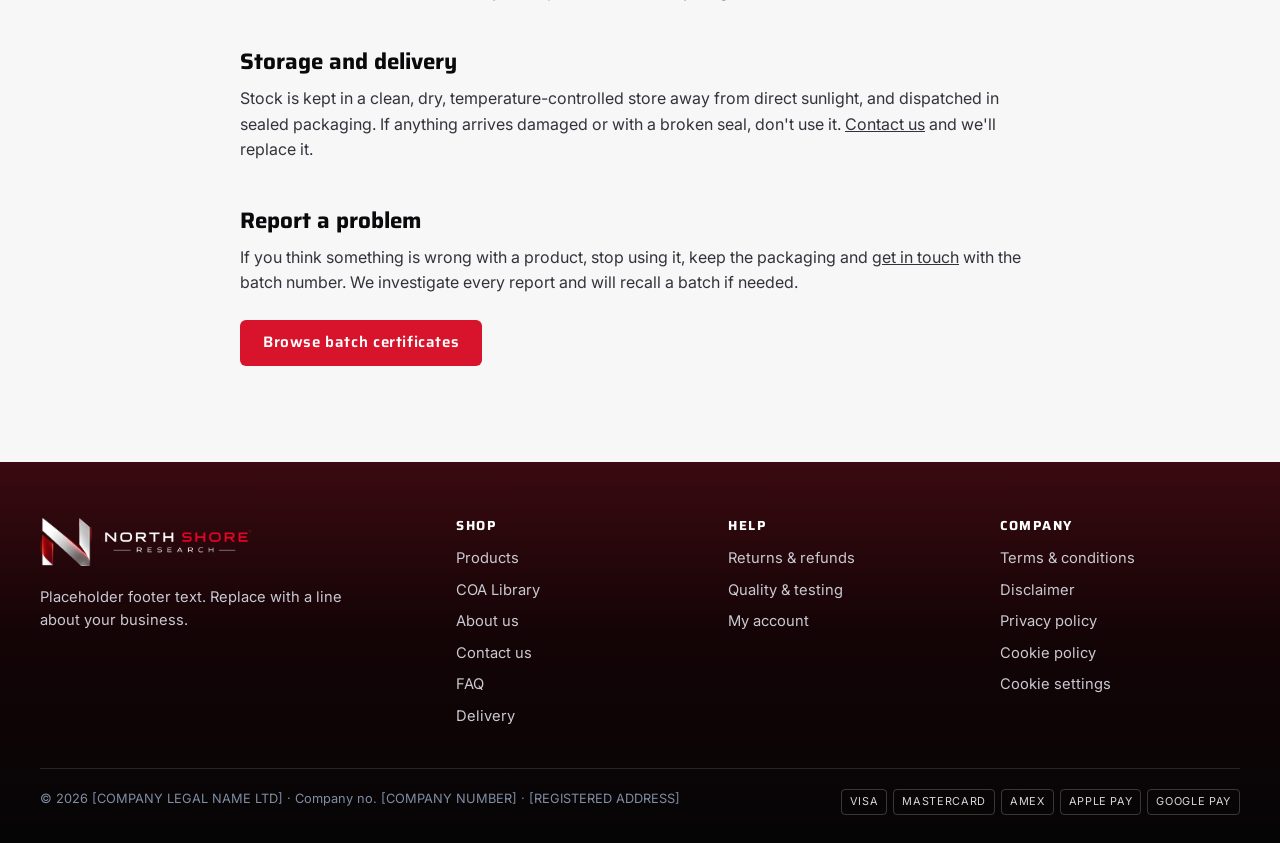
<file: quality.html>
<!DOCTYPE html>
<html lang="en-GB">
<head>
  <meta charset="utf-8"><meta name="viewport" content="width=device-width, initial-scale=1">
  <title>Quality & testing | North Shore</title>
  <meta name="description" content="How we choose suppliers, test batches, publish certificates and write our labels.">
  <link rel="canonical" href="https://YOUR-DOMAIN.co.uk/quality.html">
  <meta property="og:title" content="Quality & testing | North Shore"><meta property="og:description" content="How we choose suppliers, test batches, publish certificates and write our labels."><meta property="og:type" content="website">
  <link rel="icon" href="assets/favicon.png" type="image/png"><link rel="apple-touch-icon" href="assets/apple-touch-icon.png"><meta name="theme-color" content="#0A0A0C">
  <link rel="preconnect" href="https://fonts.googleapis.com"><link rel="preconnect" href="https://fonts.gstatic.com" crossorigin>
  <link href="https://fonts.googleapis.com/css2?family=Inter:wght@400;500;600;700&family=Saira:wght@500;600;700&display=swap" rel="stylesheet">
  <link rel="stylesheet" href="css/style.css">
</head>
<body>
<main id="main">
  <div class="page-head"><div class="container"><div class="crumbs"><a href="index.html">Home</a> / Quality & testing</div><h1>Quality & testing</h1><p class="muted mb-0">What we check, what we test, and what we publish.</p></div></div>

<!-- Every statement on this page must be true for your business before launch.
     Remove any section you can't evidence. -->
<div class="container prose">
  <p class="lead-in">We only sell products we can trace from the manufacturer to your door, and we publish the evidence where we have it. This page explains what we check, what a batch certificate shows, and what we don't claim.</p>

  <h2>Supplier checks</h2>
  <p>Before a product goes on sale we ask the manufacturer for:</p>
  <ul>
    <li>their food business registration and a current third-party food safety audit (for example BRCGS or an equivalent standard);</li>
    <li>the product specification and label, which we check against UK food supplement and labelling rules;</li>
    <li>the certificate of analysis for each batch we receive.</li>
  </ul>
  <p>We keep these records for every batch we sell.</p>

  <h2>Batch identification</h2>
  <p>Every tub, pouch and box carries a batch number and best-before date. Your order confirmation records the batch numbers we sent you, so if there's ever a question about a product we can trace exactly which batch you have and where it came from.</p>

  <h2>Independent testing</h2>
  <p>Where a batch has been tested by an independent laboratory, we publish the certificate in our <a href="coa.html"><u>certificate library</u></a>. Depending on the product, testing covers:</p>
  <table class="nutrition"><thead><tr><th>Test</th><th>What it tells you</th></tr></thead><tbody>
    <tr><td>Content (assay)</td><td>That the product contains the amount of the main ingredient stated on the label.</td></tr>
    <tr><td>Heavy metals</td><td>Lead, cadmium, mercury and arsenic are within the legal limits for food.</td></tr>
    <tr><td>Microbiology</td><td>The batch is free from harmful bacteria such as Salmonella.</td></tr>
    <tr><td>Particle size / physical</td><td>Mixability and consistency, for powders.</td></tr>
  </tbody></table>
  <p>If a product page doesn't show "Batch tested", we haven't published an independent certificate for it. We'd rather tell you that than imply testing that hasn't happened.</p>

  <h2>What a certificate shows</h2>
  <ul>
    <li>the product and the batch number it applies to;</li>
    <li>the laboratory that did the testing and the date it reported;</li>
    <li>each test, the method used, the specification and the result.</li>
  </ul>
  <p>Match the batch number on your product to the one on the certificate.</p>

  <h2>Labels and claims</h2>
  <p>Our labels list every ingredient, the amount per serving and allergens in bold. We only use health claims that are authorised for use in Great Britain, with the conditions attached to them. Food supplements aren't medicines, and we don't claim they treat, prevent or cure anything.</p>

  <h2>Storage and delivery</h2>
  <p>Stock is kept in a clean, dry, temperature-controlled store away from direct sunlight, and dispatched in sealed packaging. If anything arrives damaged or with a broken seal, don't use it. <a href="contact.html"><u>Contact us</u></a> and we'll replace it.</p>

  <h2>Report a problem</h2>
  <p>If you think something is wrong with a product, stop using it, keep the packaging and <a href="contact.html"><u>get in touch</u></a> with the batch number. We investigate every report and will recall a batch if needed.</p>

  <p class="mt-3"><a class="btn btn--primary" href="coa.html">Browse batch certificates</a></p>
</div>
</main>
<script src="js/config.js"></script><script src="js/products.js"></script><script src="js/discounts.js"></script>
<script src="js/cart.js"></script><script src="js/cookies.js"></script><script src="js/main.js"></script>
<script src="js/age-gate.js"></script><script src="js/offer.js"></script>

</body>
</html>
</file>
<file: css/style.css>
/* =========================================================
   NORTHSHORE — Performance Nutrition
   Design system & site styles
   ========================================================= */

:root {
  /* Palette — North Shore: black, white, red (from the logo) */
  --navy-900: #0A0A0C;      /* near-black */
  --navy-800: #141417;
  --navy-700: #1F1F24;
  --navy-600: #33333B;
  --blue-500: #D8142C;      /* brand red — text-safe on white (5.3:1) */
  --blue-400: #F0384E;
  --blue-100: #FCE8EB;
  --grey-500: #6A6A73;
  --grey-300: #CFCFD6;
  --grey-200: #E6E6EA;
  --grey-100: #F2F2F4;
  --off-white: #F7F7F8;
  --white: #FFFFFF;
  --success: #1E8E5E;
  --warning: #C98410;
  --error: #B3122A;
  --maroon: #3A0A10;        /* Rebirth-style deep red for gradients */

  /* Semantic */
  --bg: var(--off-white);
  --bg-elev: var(--white);
  --ink: var(--navy-900);
  --ink-2: var(--navy-600);
  --muted: var(--grey-500);
  --line: var(--grey-200);
  --accent: var(--blue-500);
  --accent-hover: #A90F22;

  /* Type */
  --font-head: "Saira", "Inter", system-ui, sans-serif;
  --font-body: "Inter", system-ui, -apple-system, "Segoe UI", sans-serif;

  /* Shape */
  --radius-sm: 6px;
  --radius: 10px;
  --radius-lg: 16px;
  --shadow-sm: 0 1px 2px rgba(10,10,12,.06), 0 1px 3px rgba(10,10,12,.04);
  --shadow: 0 6px 18px rgba(10,10,12,.08);
  --shadow-lg: 0 18px 44px rgba(10,10,12,.16);

  --container: 1200px;
  --gutter: 20px;
  --header-h: 72px;
}

*, *::before, *::after { box-sizing: border-box; }
html { scroll-behavior: smooth; -webkit-text-size-adjust: 100%; }
body {
  margin: 0;
  font-family: var(--font-body);
  font-size: 16px;
  line-height: 1.6;
  color: var(--ink);
  background: var(--bg);
}
img, svg { max-width: 100%; display: block; }
a { color: inherit; text-decoration: none; }
button { font: inherit; cursor: pointer; }
input, select, textarea { font: inherit; }
h1, h2, h3, h4 { font-family: var(--font-head); line-height: 1.15; margin: 0 0 .5em; letter-spacing: -.01em; }
h1 { font-size: clamp(2rem, 4.5vw, 3.4rem); font-weight: 700; }
h2 { font-size: clamp(1.6rem, 3vw, 2.3rem); font-weight: 700; }
h3 { font-size: 1.25rem; font-weight: 600; }
p { margin: 0 0 1em; }
.muted { color: var(--muted); }
.eyebrow {
  font-size: .78rem; letter-spacing: .12em; text-transform: uppercase;
  color: var(--accent); font-weight: 600; margin-bottom: .6rem; display: block;
}
.container { width: min(100% - 2 * var(--gutter), var(--container)); margin-inline: auto; }
.section { padding: clamp(48px, 7vw, 96px) 0; }
.section--tight { padding: clamp(32px, 5vw, 56px) 0; }
.section-head { max-width: 640px; margin-bottom: 40px; }
.section-head--center { margin-inline: auto; text-align: center; }
.visually-hidden {
  position: absolute !important; width: 1px; height: 1px; padding: 0; margin: -1px;
  overflow: hidden; clip: rect(0,0,0,0); white-space: nowrap; border: 0;
}
:focus-visible { outline: 3px solid var(--blue-400); outline-offset: 2px; border-radius: 4px; }
.skip-link {
  position: absolute; left: 8px; top: -60px; background: var(--ink); color: #fff;
  padding: 10px 14px; border-radius: var(--radius-sm); z-index: 2000;
}
.skip-link:focus { top: 8px; }

/* ---------- Buttons ---------- */
.btn {
  display: inline-flex; align-items: center; justify-content: center; gap: 8px;
  padding: 13px 22px; border-radius: var(--radius-sm); border: 1.5px solid transparent;
  font-weight: 600; font-size: .95rem; line-height: 1; min-height: 46px;
  transition: background .18s, color .18s, border-color .18s, transform .12s, box-shadow .18s;
  white-space: nowrap;
}
.btn:active { transform: translateY(1px); }
.btn--primary { background: var(--ink); color: #fff; }
.btn--primary:hover { background: var(--navy-700); }
.btn--accent { background: var(--accent); color: #fff; }
.btn--accent:hover { background: var(--accent-hover); }
.btn--secondary { background: var(--white); color: var(--ink); border-color: var(--grey-300); }
.btn--secondary:hover { border-color: var(--ink); }
.btn--outline { background: transparent; color: var(--ink); border-color: var(--ink); }
.btn--outline:hover { background: var(--ink); color: #fff; }
.btn--ghost { background: transparent; color: var(--ink); }
.btn--ghost:hover { background: var(--grey-100); }
.btn--light { background: #fff; color: var(--ink); }
.btn--light:hover { background: var(--grey-100); }
.btn--outline-light { background: transparent; color: #fff; border-color: rgba(255,255,255,.55); }
.btn--outline-light:hover { border-color: #fff; background: rgba(255,255,255,.08); }
.btn--sm { padding: 9px 14px; min-height: 38px; font-size: .88rem; }
.btn--lg { padding: 16px 28px; min-height: 54px; font-size: 1.02rem; }
.btn--block { width: 100%; }
.btn[disabled], .btn.is-disabled { opacity: .5; cursor: not-allowed; pointer-events: none; }
.btn--icon { padding: 0; width: 42px; height: 42px; min-height: 0; border-radius: 50%; }

/* ---------- Header ---------- */
.announce {
  background: var(--navy-900); color: #D6D6DC; font-size: .82rem; text-align: center;
  padding: 8px var(--gutter); letter-spacing: .02em;
}
.announce strong { color: #fff; }
.header {
  position: sticky; top: 0; z-index: 900; background: rgba(255,255,255,.92);
  backdrop-filter: saturate(160%) blur(10px); -webkit-backdrop-filter: saturate(160%) blur(10px);
  border-bottom: 1px solid var(--line);
}
.header__inner { display: flex; align-items: center; gap: 24px; height: var(--header-h); }
.logo { display: inline-flex; align-items: center; gap: 10px; font-family: var(--font-head); font-weight: 700; font-size: 1.22rem; letter-spacing: .02em; }
.logo__mark { width: 34px; height: 34px; }
.logo small { display: block; font-family: var(--font-body); font-weight: 500; font-size: .66rem; letter-spacing: .14em; text-transform: uppercase; color: var(--muted); line-height: 1; margin-top: 2px; }
.nav { display: none; align-items: center; gap: 4px; margin-left: 8px; }
.nav a { padding: 10px 14px; border-radius: var(--radius-sm); font-weight: 500; font-size: .95rem; color: var(--ink-2); }
.nav a:hover, .nav a[aria-current="page"] { color: var(--ink); background: var(--grey-100); }
.header__actions { margin-left: auto; display: flex; align-items: center; gap: 4px; }
.icon-btn {
  position: relative; display: inline-flex; align-items: center; justify-content: center;
  width: 42px; height: 42px; border-radius: 50%; background: transparent; border: 0; color: var(--ink);
}
.icon-btn:hover { background: var(--grey-100); }
.icon-btn svg { width: 22px; height: 22px; }
.cart-count {
  position: absolute; top: 4px; right: 2px; min-width: 18px; height: 18px; padding: 0 5px;
  background: var(--accent); color: #fff; border-radius: 999px; font-size: .68rem; font-weight: 700;
  display: flex; align-items: center; justify-content: center; line-height: 1;
}
.cart-count[data-empty="true"] { display: none; }
.burger { display: inline-flex; }
@media (min-width: 960px) {
  .nav { display: flex; }
  .burger { display: none; }
}

/* Search bar */
.search {
  display: none; align-items: center; gap: 8px; border: 1px solid var(--line); border-radius: 999px;
  padding: 0 14px; height: 42px; background: var(--grey-100); width: 260px;
}
.search input { border: 0; background: transparent; width: 100%; outline: none; font-size: .92rem; }
.search svg { width: 18px; height: 18px; color: var(--muted); flex: none; }
@media (min-width: 1100px) { .search { display: flex; } }

/* Mobile drawer nav */
.drawer {
  position: fixed; inset: 0; z-index: 1000; display: none;
}
.drawer[aria-hidden="false"] { display: block; }
.drawer__backdrop { position: absolute; inset: 0; background: rgba(10,10,12,.5); }
.drawer__panel {
  position: absolute; top: 0; bottom: 0; width: min(88vw, 360px); background: #fff;
  box-shadow: var(--shadow-lg); display: flex; flex-direction: column; padding: 20px;
  animation: slideIn .22s ease-out;
}
.drawer__panel--left { left: 0; }
.drawer__panel--right { right: 0; animation-name: slideInRight; }
@keyframes slideIn { from { transform: translateX(-100%);} to { transform: none; } }
@keyframes slideInRight { from { transform: translateX(100%);} to { transform: none; } }
.drawer__head { display: flex; align-items: center; justify-content: space-between; margin-bottom: 12px; }
.drawer__nav a { display: block; padding: 14px 8px; border-bottom: 1px solid var(--line); font-weight: 500; font-size: 1.05rem; }
.drawer__nav a.sub { padding-left: 24px; font-size: .95rem; color: var(--ink-2); font-weight: 400; }

/* ---------- Hero ---------- */
.hero {
  position: relative; background: var(--navy-900); color: #fff; overflow: hidden;
}
.hero__grid { display: grid; gap: 40px; align-items: center; padding: clamp(56px, 9vw, 120px) 0; }
@media (min-width: 900px) { .hero__grid { grid-template-columns: 1.1fr .9fr; } }
.hero h1 { color: #fff; margin-bottom: 18px; }
.hero p.lead { font-size: 1.12rem; color: #C9C9D1; max-width: 520px; margin-bottom: 30px; }
.hero__ctas { display: flex; flex-wrap: wrap; gap: 12px; }
.hero__visual { position: relative; min-height: 300px; }
.hero__bg {
  position: absolute; inset: 0; pointer-events: none;
  background:
    radial-gradient(60% 60% at 85% 20%, rgba(216,20,44,.35), transparent 60%),
    radial-gradient(40% 50% at 10% 100%, rgba(216,20,44,.18), transparent 60%);
}
.hero__stats { display: flex; gap: 32px; margin-top: 36px; flex-wrap: wrap; }
.hero__stat strong { display: block; font-family: var(--font-head); font-size: 1.5rem; color: #fff; }
.hero__stat span { font-size: .85rem; color: #9A9AA4; }

/* ---------- Trust bar ---------- */
.trust { background: var(--white); border-bottom: 1px solid var(--line); }
.trust__grid { display: grid; grid-template-columns: repeat(2, 1fr); gap: 16px; padding: 22px 0; }
@media (min-width: 800px) { .trust__grid { grid-template-columns: repeat(4, 1fr); } }
.trust__item { display: flex; gap: 12px; align-items: flex-start; }
.trust__item svg { width: 26px; height: 26px; color: var(--accent); flex: none; }
.trust__item strong { display: block; font-size: .95rem; }
.trust__item span { font-size: .84rem; color: var(--muted); }

/* ---------- Cards / Product grid ---------- */
.grid { display: grid; gap: 20px; grid-template-columns: repeat(2, 1fr); }
@media (min-width: 720px) { .grid { grid-template-columns: repeat(3, 1fr); } }
@media (min-width: 1024px) { .grid--4 { grid-template-columns: repeat(4, 1fr); } }
.card {
  background: var(--bg-elev); border: 1px solid var(--line); border-radius: var(--radius-lg);
  overflow: hidden; display: flex; flex-direction: column; transition: box-shadow .2s, transform .2s, border-color .2s;
  position: relative;
}
.card:hover { box-shadow: var(--shadow); transform: translateY(-2px); border-color: var(--grey-300); }
.card__media { aspect-ratio: 1 / 1; background: var(--grey-100); display: grid; place-items: center; position: relative; }
.card__media .tile { width: 100%; height: 100%; }
.card__badges { position: absolute; top: 12px; left: 12px; display: flex; gap: 6px; flex-wrap: wrap; }
.badge {
  display: inline-flex; align-items: center; gap: 5px; padding: 4px 9px; border-radius: 999px;
  font-size: .7rem; font-weight: 700; letter-spacing: .06em; text-transform: uppercase;
  background: var(--ink); color: #fff;
}
.badge--accent { background: var(--accent); }
.badge--light { background: #fff; color: var(--ink); border: 1px solid var(--line); }
.badge--success { background: var(--success); }
.badge--warn { background: var(--warning); }
.card__body { padding: 16px 16px 18px; display: flex; flex-direction: column; gap: 6px; flex: 1; }
.card__cat { font-size: .74rem; letter-spacing: .1em; text-transform: uppercase; color: var(--muted); font-weight: 600; }
.card__title { font-family: var(--font-head); font-weight: 600; font-size: 1.02rem; line-height: 1.3; }
.card__title a::after { content: ""; position: absolute; inset: 0; }
.card__meta { font-size: .84rem; color: var(--muted); }
.card__price { margin-top: auto; padding-top: 8px; display: flex; align-items: baseline; gap: 8px; font-weight: 700; font-size: 1.08rem; }
.card__price .from { font-size: .78rem; color: var(--muted); font-weight: 500; }
.price--was { text-decoration: line-through; color: var(--muted); font-weight: 500; font-size: .9rem; }
.card__actions { padding: 0 16px 16px; display: flex; gap: 8px; position: relative; z-index: 1; }
.card__actions .btn { flex: 1; }
.rating { display: inline-flex; align-items: center; gap: 4px; font-size: .8rem; color: var(--ink-2); }
.rating svg { width: 14px; height: 14px; color: #F2B33D; }

/* Product tile artwork (no external images needed) */
.tile { display: grid; place-items: center; position: relative; overflow: hidden; }
.tile__jar {
  width: 46%; aspect-ratio: 3 / 4; border-radius: 14% 14% 18% 18% / 8% 8% 12% 12%;
  background: linear-gradient(160deg, var(--navy-700), var(--navy-900));
  box-shadow: 0 20px 40px rgba(10,10,12,.25), inset 0 0 0 1px rgba(255,255,255,.06);
  position: relative;
}
.tile__jar::before {
  content: ""; position: absolute; left: 0; right: 0; top: -9%; height: 16%;
  background: linear-gradient(180deg, #2A2A30, #151518); border-radius: 12px 12px 4px 4px;
}
.tile__jar::after {
  content: attr(data-label); position: absolute; left: 10%; right: 10%; top: 30%;
  height: 40%; background: #fff; border-radius: 6px; display: grid; place-items: center;
  font-family: var(--font-head); font-weight: 700; font-size: clamp(.55rem, 1.6vw, .9rem);
  color: var(--navy-900); text-align: center; padding: 6px; letter-spacing: .04em; text-transform: uppercase;
}
.tile__accent { position: absolute; inset: 0; background: radial-gradient(45% 45% at 70% 25%, var(--tint, rgba(216,20,44,.28)), transparent 70%); }
.tile--bar .tile__jar { width: 58%; aspect-ratio: 2.4 / 1; border-radius: 10px; }
.tile--bar .tile__jar::before { display: none; }
.tile--bar .tile__jar::after { top: 22%; height: 56%; }
.tile--bottle .tile__jar { width: 28%; aspect-ratio: 1 / 3; border-radius: 20% 20% 14% 14% / 6% 6% 6% 6%; }
.tile--bottle .tile__jar::before { top: -6%; height: 9%; left: 25%; right: 25%; }
.tile--bottle .tile__jar::after { top: 38%; height: 30%; font-size: clamp(.45rem, 1vw, .65rem); }
.tile--pouch .tile__jar { width: 52%; aspect-ratio: 4 / 5; border-radius: 8px 8px 22px 22px; }
.tile--pouch .tile__jar::before { top: 0; height: 7%; border-radius: 8px 8px 0 0; background: repeating-linear-gradient(90deg, #2A2A30 0 6px, #151518 6px 12px); }

/* ---------- Category strip ---------- */
.cats { display: grid; gap: 14px; grid-template-columns: repeat(2, 1fr); }
@media (min-width: 720px) { .cats { grid-template-columns: repeat(4, 1fr); } }
.cat {
  position: relative; border-radius: var(--radius-lg); padding: 22px; min-height: 150px;
  background: var(--navy-800); color: #fff; overflow: hidden; display: flex; flex-direction: column; justify-content: flex-end;
  transition: transform .2s, box-shadow .2s;
}
.cat:hover { transform: translateY(-2px); box-shadow: var(--shadow); }
.cat::before { content: ""; position: absolute; inset: 0; background: radial-gradient(60% 60% at 80% 10%, var(--tint, rgba(216,20,44,.5)), transparent 70%); }
.cat h3 { color: #fff; margin: 0; position: relative; }
.cat span { position: relative; font-size: .84rem; color: #C9C9D1; }

/* ---------- Feature / Quality section ---------- */
.split { display: grid; gap: 36px; align-items: center; }
@media (min-width: 900px) { .split { grid-template-columns: 1fr 1fr; } }
.split__panel {
  background: var(--navy-900); color: #fff; border-radius: var(--radius-lg); padding: 36px; min-height: 340px;
  position: relative; overflow: hidden;
}
.split__panel::before { content: ""; position: absolute; inset: 0; background: radial-gradient(50% 60% at 90% 0%, rgba(216,20,44,.4), transparent 70%); }
.split__panel > * { position: relative; }
.checklist { list-style: none; padding: 0; margin: 0; display: grid; gap: 14px; }
.checklist li { display: flex; gap: 12px; align-items: flex-start; }
.checklist svg { width: 22px; height: 22px; color: var(--accent); flex: none; margin-top: 2px; }
.checklist strong { display: block; }
.checklist span { color: var(--muted); font-size: .92rem; }
.stat-row { display: grid; gap: 16px; grid-template-columns: repeat(3, 1fr); margin-top: 28px; }
.stat-row div { border-top: 1px solid rgba(255,255,255,.15); padding-top: 12px; }
.stat-row strong { display: block; font-family: var(--font-head); font-size: 1.6rem; }
.stat-row span { font-size: .8rem; color: #9A9AA4; }

/* ---------- Reviews ---------- */
.reviews { display: grid; gap: 16px; }
@media (min-width: 800px) { .reviews { grid-template-columns: repeat(3, 1fr); } }
.review { background: #fff; border: 1px solid var(--line); border-radius: var(--radius-lg); padding: 22px; }
.review p { font-size: .96rem; }
.review footer { font-size: .84rem; color: var(--muted); }

/* ---------- FAQ ---------- */
.faq { max-width: 820px; margin-inline: auto; }
.faq details { background: #fff; border: 1px solid var(--line); border-radius: var(--radius); margin-bottom: 10px; }
.faq summary {
  list-style: none; cursor: pointer; padding: 18px 20px; font-weight: 600; font-family: var(--font-head);
  display: flex; justify-content: space-between; align-items: center; gap: 16px;
}
.faq summary::-webkit-details-marker { display: none; }
.faq summary::after { content: "+"; font-size: 1.4rem; color: var(--accent); line-height: 1; transition: transform .2s; }
.faq details[open] summary::after { transform: rotate(45deg); }
.faq .faq__body { padding: 0 20px 18px; color: var(--ink-2); }

/* ---------- Newsletter / CTA band ---------- */
.band { background: var(--navy-900); color: #fff; }
.band__inner { display: grid; gap: 24px; align-items: center; padding: 48px 0; }
@media (min-width: 800px) { .band__inner { grid-template-columns: 1fr auto; } }
.band h2 { color: #fff; margin: 0 0 6px; }
.band p { color: #C9C9D1; margin: 0; }
.band form { display: flex; gap: 8px; flex-wrap: wrap; }
.band input { flex: 1; min-width: 220px; height: 48px; padding: 0 14px; border-radius: var(--radius-sm); border: 1px solid rgba(255,255,255,.2); background: rgba(255,255,255,.06); color: #fff; }
.band input::placeholder { color: #9A9AA4; }

/* ---------- Footer ---------- */
.footer { background: var(--navy-900); color: #C9C9D1; padding: 56px 0 28px; font-size: .92rem; }
.footer__grid { display: grid; gap: 32px; grid-template-columns: 1fr 1fr; }
@media (min-width: 900px) { .footer__grid { grid-template-columns: 1.6fr 1fr 1fr 1fr; } }
.footer h4 { color: #fff; font-size: .82rem; letter-spacing: .12em; text-transform: uppercase; margin-bottom: 14px; }
.footer ul { list-style: none; padding: 0; margin: 0; display: grid; gap: 8px; }
.footer a:hover { color: #fff; }
.footer .logo { color: #fff; }
.footer .logo small { color: #9A9AA4; }
.footer__brand p { max-width: 320px; margin-top: 12px; }
.footer__bottom { border-top: 1px solid rgba(255,255,255,.12); margin-top: 40px; padding-top: 20px; display: flex; flex-wrap: wrap; gap: 12px; justify-content: space-between; font-size: .8rem; color: #7F8DA3; }
.payments { display: flex; gap: 6px; flex-wrap: wrap; }
.payments span { border: 1px solid rgba(255,255,255,.2); border-radius: 4px; padding: 3px 8px; font-size: .68rem; letter-spacing: .06em; color: #D6D6DC; }

/* ---------- Page header ---------- */
.page-head { background: #fff; border-bottom: 1px solid var(--line); padding: 36px 0; }
.page-head h1 { margin-bottom: 6px; font-size: clamp(1.7rem, 3.5vw, 2.6rem); }
.crumbs { font-size: .82rem; color: var(--muted); margin-bottom: 8px; }
.crumbs a:hover { color: var(--ink); }

/* ---------- Shop layout ---------- */
.shop { display: grid; gap: 28px; padding: 32px 0 72px; }
@media (min-width: 960px) { .shop { grid-template-columns: 250px 1fr; } }
.filters { display: none; }
.filters[aria-hidden="false"], .filters.is-open { display: block; }
@media (min-width: 960px) { .filters { display: block !important; } }
.filters fieldset { border: 0; padding: 0; margin: 0 0 24px; }
.filters legend { font-family: var(--font-head); font-weight: 600; margin-bottom: 10px; font-size: .95rem; }
.filters label { display: flex; align-items: center; gap: 10px; padding: 6px 0; font-size: .93rem; color: var(--ink-2); cursor: pointer; }
.filters input[type="checkbox"] { width: 17px; height: 17px; accent-color: var(--accent); }
.filters input[type="range"] { width: 100%; accent-color: var(--accent); }
.shop__toolbar { display: flex; flex-wrap: wrap; gap: 10px; align-items: center; justify-content: space-between; margin-bottom: 18px; }
.shop__toolbar .count { font-size: .9rem; color: var(--muted); }
.select {
  height: 42px; border: 1px solid var(--grey-300); border-radius: var(--radius-sm); padding: 0 36px 0 12px;
  background: #fff url("data:image/svg+xml,%3Csvg xmlns='http://www.w3.org/2000/svg' width='12' height='8'%3E%3Cpath d='M1 1l5 5 5-5' stroke='%230B1220' stroke-width='1.6' fill='none'/%3E%3C/svg%3E") no-repeat right 12px center;
  appearance: none; -webkit-appearance: none;
}
.chips { display: flex; gap: 8px; flex-wrap: wrap; margin-bottom: 14px; }
.chip { border: 1px solid var(--grey-300); background: #fff; padding: 6px 12px; border-radius: 999px; font-size: .84rem; display: inline-flex; gap: 6px; align-items: center; }
.chip button { border: 0; background: transparent; color: var(--muted); font-size: 1rem; line-height: 1; padding: 0; }
.empty { text-align: center; padding: 60px 20px; color: var(--muted); }

/* ---------- Product page ---------- */
.product { display: grid; gap: 36px; padding: 36px 0 72px; }
@media (min-width: 900px) { .product { grid-template-columns: 1fr 1fr; align-items: start; } }
.product__gallery { position: sticky; top: calc(var(--header-h) + 16px); }
.product__main { aspect-ratio: 1; background: #fff; border: 1px solid var(--line); border-radius: var(--radius-lg); overflow: hidden; }
.product__thumbs { display: flex; gap: 8px; margin-top: 10px; }
.product__thumbs button { width: 64px; height: 64px; border-radius: var(--radius-sm); border: 1.5px solid var(--line); background: var(--grey-100); overflow: hidden; padding: 0; }
.product__thumbs button[aria-selected="true"] { border-color: var(--ink); }
.product__title { font-size: clamp(1.6rem, 3vw, 2.2rem); margin-bottom: 8px; }
.product__price { font-size: 1.6rem; font-weight: 700; font-family: var(--font-head); margin: 14px 0 4px; display: flex; gap: 10px; align-items: baseline; }
.product__price small { font-size: .8rem; color: var(--muted); font-weight: 500; font-family: var(--font-body); }
.product__stock { font-size: .86rem; color: var(--success); font-weight: 600; display: inline-flex; gap: 6px; align-items: center; margin-bottom: 18px; }
.product__stock::before { content: ""; width: 8px; height: 8px; border-radius: 50%; background: currentColor; }
.product__stock.low { color: var(--warning); }
.product__stock.out { color: var(--error); }
.opt { margin-bottom: 18px; }
.opt__label { font-weight: 600; font-size: .9rem; margin-bottom: 8px; display: flex; justify-content: space-between; }
.opt__label span { color: var(--muted); font-weight: 400; }
.opt__list { display: flex; flex-wrap: wrap; gap: 8px; }
.opt__btn {
  border: 1.5px solid var(--grey-300); background: #fff; border-radius: var(--radius-sm); padding: 10px 14px; font-size: .9rem; font-weight: 500;
}
.opt__btn[aria-pressed="true"] { border-color: var(--ink); background: var(--ink); color: #fff; }
.opt__btn[disabled] { opacity: .4; text-decoration: line-through; cursor: not-allowed; }
.qty { display: inline-flex; border: 1.5px solid var(--grey-300); border-radius: var(--radius-sm); overflow: hidden; height: 46px; }
.qty button { width: 42px; border: 0; background: #fff; font-size: 1.2rem; }
.qty button:hover { background: var(--grey-100); }
.qty input { width: 52px; text-align: center; border: 0; border-inline: 1.5px solid var(--grey-300); }
.qty input::-webkit-outer-spin-button, .qty input::-webkit-inner-spin-button { -webkit-appearance: none; }
.buy-row { display: flex; gap: 10px; align-items: stretch; margin: 20px 0; flex-wrap: wrap; }
.buy-row .btn { flex: 1; min-width: 200px; }
.product__perks { display: grid; gap: 8px; grid-template-columns: repeat(2, 1fr); margin: 18px 0; }
.product__perks div { display: flex; gap: 8px; align-items: center; font-size: .84rem; color: var(--ink-2); }
.product__perks svg { width: 18px; height: 18px; color: var(--accent); flex: none; }
.tabs { margin-top: 28px; border-top: 1px solid var(--line); }
.tabs details { border-bottom: 1px solid var(--line); }
.tabs summary { list-style: none; cursor: pointer; padding: 16px 0; font-weight: 600; font-family: var(--font-head); display: flex; justify-content: space-between; }
.tabs summary::-webkit-details-marker { display: none; }
.tabs summary::after { content: "+"; color: var(--accent); }
.tabs details[open] summary::after { content: "–"; }
.tabs .tabs__body { padding: 0 0 18px; color: var(--ink-2); font-size: .95rem; }
.nutrition { width: 100%; border-collapse: collapse; font-size: .9rem; }
.nutrition th, .nutrition td { text-align: left; padding: 8px 6px; border-bottom: 1px solid var(--line); }
.nutrition th { font-weight: 600; }

/* ---------- Cart drawer & page ---------- */
.cart-drawer .drawer__panel { padding: 0; }
.cart-drawer .drawer__head { padding: 18px 20px; border-bottom: 1px solid var(--line); margin: 0; }
.cart-lines { flex: 1; overflow: auto; padding: 8px 20px; }
.line { display: grid; grid-template-columns: 72px 1fr auto; gap: 14px; padding: 14px 0; border-bottom: 1px solid var(--line); align-items: center; }
.line__media { width: 72px; height: 72px; border-radius: var(--radius-sm); overflow: hidden; background: var(--grey-100); }
.line__title { font-weight: 600; font-size: .95rem; line-height: 1.3; }
.line__variant { font-size: .82rem; color: var(--muted); }
.line__price { font-weight: 600; text-align: right; }
.line__remove { border: 0; background: transparent; color: var(--muted); font-size: .8rem; padding: 0; text-decoration: underline; margin-top: 6px; }
.line .qty { height: 34px; margin-top: 8px; }
.line .qty button { width: 32px; }
.line .qty input { width: 40px; }
.cart-foot { border-top: 1px solid var(--line); padding: 16px 20px 20px; background: #fff; }
.totals { display: grid; gap: 8px; font-size: .95rem; }
.totals div { display: flex; justify-content: space-between; }
.totals .grand { font-weight: 700; font-size: 1.15rem; border-top: 1px solid var(--line); padding-top: 10px; margin-top: 4px; }
.totals .discount { color: var(--success); }
.coupon { display: flex; gap: 8px; margin: 12px 0; }
.coupon input { flex: 1; height: 44px; border: 1.5px solid var(--grey-300); border-radius: var(--radius-sm); padding: 0 12px; text-transform: uppercase; }
.coupon__msg { font-size: .84rem; margin: -6px 0 10px; }
.coupon__msg.ok { color: var(--success); }
.coupon__msg.err { color: var(--error); }
.applied { display: inline-flex; align-items: center; gap: 8px; background: var(--blue-100); color: var(--accent-hover); border-radius: 999px; padding: 6px 12px; font-size: .84rem; font-weight: 600; margin-bottom: 10px; }
.applied button { border: 0; background: transparent; color: inherit; font-size: 1rem; padding: 0; line-height: 1; }
.progress { margin: 8px 0 14px; }
.progress__bar { height: 6px; background: var(--grey-200); border-radius: 999px; overflow: hidden; }
.progress__fill { height: 100%; background: var(--accent); width: 0; transition: width .3s; }
.progress p { font-size: .82rem; margin: 6px 0 0; color: var(--ink-2); }

.cart-page { display: grid; gap: 28px; padding: 36px 0 72px; }
@media (min-width: 960px) { .cart-page { grid-template-columns: 1fr 380px; align-items: start; } }
.panel { background: #fff; border: 1px solid var(--line); border-radius: var(--radius-lg); padding: 22px; }
.panel h3 { margin-bottom: 14px; }
.cart-page .line { grid-template-columns: 90px 1fr auto; }
.cart-page .line__media { width: 90px; height: 90px; }
.summary { position: sticky; top: calc(var(--header-h) + 16px); }
.note { font-size: .82rem; color: var(--muted); }

/* ---------- Checkout ---------- */
.checkout { display: grid; gap: 28px; padding: 36px 0 72px; }
@media (min-width: 960px) { .checkout { grid-template-columns: 1fr 400px; align-items: start; } }
.steps { display: flex; gap: 6px; margin-bottom: 22px; font-size: .84rem; flex-wrap: wrap; }
.steps span { padding: 6px 12px; border-radius: 999px; background: var(--grey-100); color: var(--muted); }
.steps span.is-active { background: var(--ink); color: #fff; }
.steps span.is-done { background: var(--blue-100); color: var(--accent-hover); }
.form-grid { display: grid; gap: 14px; grid-template-columns: 1fr 1fr; }
.form-grid .full { grid-column: 1 / -1; }
.field label { display: block; font-size: .86rem; font-weight: 600; margin-bottom: 6px; }
.field input, .field select, .field textarea {
  width: 100%; height: 46px; border: 1.5px solid var(--grey-300); border-radius: var(--radius-sm); padding: 0 12px; background: #fff;
}
.field textarea { height: auto; padding: 10px 12px; min-height: 110px; resize: vertical; }
.field input:focus, .field select:focus, .field textarea:focus { border-color: var(--accent); outline: none; box-shadow: 0 0 0 3px var(--blue-100); }
.field.is-invalid input, .field.is-invalid select { border-color: var(--error); }
.field .err { color: var(--error); font-size: .8rem; margin-top: 5px; display: none; }
.field.is-invalid .err { display: block; }
.check { display: flex; gap: 10px; align-items: flex-start; font-size: .9rem; }
.check input { width: 18px; height: 18px; margin-top: 2px; accent-color: var(--accent); }
.ship-opt { display: flex; gap: 12px; align-items: center; border: 1.5px solid var(--grey-300); border-radius: var(--radius-sm); padding: 14px; margin-bottom: 10px; cursor: pointer; background: #fff; }
.ship-opt:has(input:checked) { border-color: var(--ink); }
.ship-opt input { accent-color: var(--accent); }
.ship-opt strong { display: block; font-size: .95rem; }
.ship-opt span { font-size: .84rem; color: var(--muted); }
.ship-opt .price { margin-left: auto; font-weight: 700; }
.pay-box { border: 1.5px dashed var(--grey-300); border-radius: var(--radius); padding: 22px; text-align: center; background: var(--grey-100); }
.pay-box p { margin: 0 0 10px; font-size: .92rem; }
.step-actions { display: flex; justify-content: space-between; gap: 10px; margin-top: 22px; flex-wrap: wrap; }
.step { display: none; }
.step.is-active { display: block; }
.order-summary .line { grid-template-columns: 56px 1fr auto; }
.order-summary .line__media { width: 56px; height: 56px; }

/* ---------- Confirmation ---------- */
.confirm { max-width: 720px; margin-inline: auto; text-align: center; padding: 64px 0; }
.confirm .tick { width: 72px; height: 72px; border-radius: 50%; background: var(--success); color: #fff; display: grid; place-items: center; margin: 0 auto 20px; }
.confirm .tick svg { width: 36px; height: 36px; }
.order-box { text-align: left; margin-top: 28px; }
.kv { display: grid; grid-template-columns: 1fr 1fr; gap: 14px; margin-bottom: 18px; font-size: .92rem; }
.kv strong { display: block; font-size: .78rem; letter-spacing: .08em; text-transform: uppercase; color: var(--muted); margin-bottom: 2px; }

/* ---------- Prose / legal pages ---------- */
.prose { max-width: 800px; margin-inline: auto; padding: 40px 0 80px; }
.prose h2 { font-size: 1.4rem; margin-top: 2em; }
.prose h3 { font-size: 1.1rem; margin-top: 1.5em; }
.prose p, .prose li { color: var(--ink-2); }
.prose .placeholder { background: #FFF4D6; border-left: 3px solid var(--warning); padding: 2px 6px; border-radius: 3px; font-family: ui-monospace, monospace; font-size: .85em; }
.callout { background: var(--blue-100); border-left: 4px solid var(--accent); padding: 14px 18px; border-radius: var(--radius-sm); margin: 18px 0; }
.callout--warn { background: #FFF4D6; border-color: var(--warning); }

/* ---------- Contact ---------- */
.contact { display: grid; gap: 28px; padding: 40px 0 80px; }
@media (min-width: 900px) { .contact { grid-template-columns: 1fr 1.2fr; } }
.contact-card { display: flex; gap: 14px; padding: 16px 0; border-bottom: 1px solid var(--line); }
.contact-card svg { width: 22px; height: 22px; color: var(--accent); flex: none; }

/* ---------- Toasts ---------- */
.toasts { position: fixed; right: 16px; bottom: 16px; z-index: 1500; display: grid; gap: 8px; max-width: min(360px, calc(100vw - 32px)); }
.toast {
  background: var(--ink); color: #fff; padding: 12px 16px; border-radius: var(--radius); box-shadow: var(--shadow-lg);
  display: flex; gap: 10px; align-items: center; font-size: .92rem; animation: toastIn .2s ease-out;
}
.toast--success { background: var(--success); }
.toast--error { background: var(--error); }
.toast--warning { background: var(--warning); }
.toast--info { background: var(--accent); }
@keyframes toastIn { from { opacity: 0; transform: translateY(8px);} to { opacity: 1; transform: none; } }

/* ---------- Cookie banner ---------- */
.cookie {
  position: fixed; left: 16px; right: 16px; bottom: 16px; z-index: 1400; background: #fff; border: 1px solid var(--line);
  border-radius: var(--radius-lg); box-shadow: var(--shadow-lg); padding: 18px 20px; display: none; gap: 14px; align-items: center; flex-wrap: wrap;
}
.cookie[aria-hidden="false"] { display: flex; }
@media (min-width: 720px) { .cookie { left: auto; max-width: 560px; } }
.cookie p { margin: 0; font-size: .9rem; flex: 1 1 260px; }
.cookie__actions { display: flex; gap: 8px; flex-wrap: wrap; }
.modal { position: fixed; inset: 0; z-index: 1600; display: none; place-items: center; padding: 16px; }
.modal[aria-hidden="false"] { display: grid; }
.modal__backdrop { position: absolute; inset: 0; background: rgba(10,10,12,.55); }
.modal__panel { position: relative; background: #fff; border-radius: var(--radius-lg); width: min(560px, 100%); max-height: 90vh; overflow: auto; padding: 24px; box-shadow: var(--shadow-lg); }
.modal__panel h3 { margin-bottom: 6px; }
.pref { display: flex; gap: 14px; align-items: flex-start; padding: 14px 0; border-top: 1px solid var(--line); }
.pref strong { display: block; }
.pref span { font-size: .86rem; color: var(--muted); }
.switch { margin-left: auto; width: 44px; height: 24px; flex: none; position: relative; }
.switch input { opacity: 0; width: 0; height: 0; }
.switch i { position: absolute; inset: 0; background: var(--grey-300); border-radius: 999px; transition: .2s; }
.switch i::after { content: ""; position: absolute; width: 18px; height: 18px; left: 3px; top: 3px; background: #fff; border-radius: 50%; transition: .2s; }
.switch input:checked + i { background: var(--accent); }
.switch input:checked + i::after { transform: translateX(20px); }
.switch input:disabled + i { opacity: .6; }

/* ---------- Misc ---------- */
.two-col { display: grid; gap: 24px; }
@media (min-width: 800px) { .two-col { grid-template-columns: 1fr 1fr; } }
.icon-list { display: grid; gap: 18px; }
.icon-list div { display: flex; gap: 14px; }
.icon-list svg { width: 26px; height: 26px; color: var(--accent); flex: none; }
.pill-row { display: flex; gap: 8px; flex-wrap: wrap; }
hr.sep { border: 0; border-top: 1px solid var(--line); margin: 28px 0; }
.text-center { text-align: center; }
.mt-0 { margin-top: 0; } .mb-0 { margin-bottom: 0; }
.mt-2 { margin-top: 16px; } .mt-3 { margin-top: 24px; } .mt-4 { margin-top: 36px; }
@media (prefers-reduced-motion: reduce) {
  *, *::before, *::after { animation: none !important; transition: none !important; }
  html { scroll-behavior: auto; }
}

/* =========================================================
   ADDITIONS — reference-style basket & checkout, age gate,
   offer panel, certificates, gym collection
   ========================================================= */

/* ---------- Pills ---------- */
.btn--pill { border-radius: 999px; }
.qty--pill { border: 2px solid var(--accent); border-radius: 999px; background: var(--accent); height: 40px; }
.qty--pill button { width: 38px; background: transparent; color: #fff; font-size: 1.15rem; display: grid; place-items: center; }
.qty--pill button:hover { background: rgba(255,255,255,.14); }
.qty--pill input { width: 40px; border: 0; background: transparent; color: #fff; font-weight: 700; }
.line .qty--pill { height: 36px; margin-top: 0; }
.line .qty--pill button { width: 34px; }

/* ---------- Basket lines ---------- */
.line { align-items: start; }
.line__unit { font-size: .84rem; color: var(--accent); font-weight: 700; margin-top: 2px; }
.line__controls { display: flex; align-items: center; gap: 12px; margin-top: 10px; }
.line__remove { display: grid; place-items: center; width: 36px; height: 36px; border-radius: 50%; text-decoration: none; margin: 0; color: var(--ink-2); }
.line__remove:hover { background: var(--grey-100); color: var(--error); }
.line__remove svg { width: 20px; height: 20px; }
.cart-lines { display: flex; flex-direction: column; }

/* ---------- Free-delivery banner (BioLab-style) ---------- */
.ship-banner { background: linear-gradient(135deg, var(--accent), #A90F22); color: #fff; border-radius: var(--radius-lg); padding: 20px 22px; margin-bottom: 18px; box-shadow: var(--shadow); }
.ship-banner__top { display: flex; gap: 14px; align-items: center; }
.ship-banner__top svg { width: 40px; height: 40px; flex: none; opacity: .95; }
.ship-banner__top p { margin: 0; font-size: 1.05rem; line-height: 1.35; }
.ship-banner__track { position: relative; margin-top: 16px; height: 38px; border-radius: 999px; background: #fff; border: 2px solid var(--navy-900); overflow: hidden; }
.ship-banner__fill { height: 100%; border-radius: 999px; background: linear-gradient(90deg, var(--navy-900), var(--accent)); display: flex; align-items: center; justify-content: center; transition: width .4s ease; min-width: 72px; }
.ship-banner__fill span { font-size: .85rem; font-weight: 700; white-space: nowrap; padding-inline: 10px; }
.ship-banner__track i { position: absolute; right: 12px; top: 50%; transform: translateY(-50%); color: var(--navy-900); display: flex; }
.ship-banner__track i svg { width: 24px; height: 24px; }
.ship-banner__link { display: block; text-align: right; margin-top: 12px; font-size: .95rem; opacity: .95; }
.ship-banner__link:hover { text-decoration: underline; }
.ship-banner.is-done .ship-banner__track i { display: none; }
.ship-banner--compact { padding: 14px 16px; margin: 4px 0 8px; }
.ship-banner--compact .ship-banner__top svg { width: 28px; height: 28px; }
.ship-banner--compact .ship-banner__top p { font-size: .92rem; }
.ship-banner--compact .ship-banner__track { height: 28px; margin-top: 10px; }
.ship-banner--compact .ship-banner__fill span { font-size: .76rem; }

/* ---------- Discount code (pill with attached button) ---------- */
.coupon { display: flex; gap: 0; margin: 16px 0 12px; border: 2px solid var(--navy-900); border-radius: 999px; overflow: hidden; background: #fff; }
.coupon input { flex: 1; min-width: 0; height: 48px; border: 0; border-radius: 0; padding: 0 18px; background: transparent; }
.coupon input:focus { outline: none; }
.coupon:focus-within { box-shadow: 0 0 0 3px var(--blue-100); }
.coupon button { border: 0; background: var(--navy-900); color: #fff; font-weight: 700; padding: 0 26px; }
.coupon button:hover { background: var(--navy-700); }

/* ---------- Nudge + upsell ---------- */
.nudge { background: var(--blue-100); color: var(--navy-800); border-radius: var(--radius); padding: 10px 14px; font-size: .88rem; margin-bottom: 14px; }
.upsell h4 { font-family: var(--font-head); font-size: 1rem; margin: 0 0 10px; }
.upsell { padding: 4px 0; }
.cart-lines .upsell { margin-top: 14px; padding: 14px; background: var(--grey-100); border-radius: var(--radius); }
.upsell__item { display: grid; grid-template-columns: 64px 1fr; gap: 12px; padding: 10px 0; border-top: 1px solid var(--line); align-items: center; }
.upsell__item:first-of-type { border-top: 0; }
.upsell__tile { width: 64px; height: 64px; border-radius: var(--radius-sm); overflow: hidden; background: #fff; }
.upsell__body { display: grid; grid-template-columns: 1fr auto; gap: 6px 10px; align-items: center; font-size: .9rem; }
.upsell__body a { font-weight: 600; grid-column: 1 / -1; }
.upsell__body select { height: 36px; border: 1.5px solid var(--grey-300); border-radius: var(--radius-sm); padding: 0 8px; min-width: 0; width: 100%; background: #fff; }
.upsell__price { font-weight: 700; color: var(--accent); }
.upsell .btn--outline { border-radius: 999px; border-color: var(--accent); color: var(--accent); }
.upsell .btn--outline:hover { background: var(--accent); color: #fff; }
.cart-page__main { display: grid; gap: 18px; align-content: start; }
.cart-page .panel .line:first-child { padding-top: 0; }
.totals .grand small { font-weight: 500; color: var(--muted); font-size: .8rem; }
.pay-marks { display: flex; flex-wrap: wrap; gap: 6px; justify-content: center; margin-top: 14px; }
.pay-marks span { font-size: .7rem; font-weight: 700; letter-spacing: .06em; text-transform: uppercase; padding: 4px 8px; border: 1px solid var(--line); border-radius: 4px; color: var(--ink-2); background: #fff; }

/* ---------- Checkout (single page, Rebirth-style) ---------- */
.co-section { background: #fff; border: 1px solid var(--line); border-radius: var(--radius-lg); padding: 22px; margin-bottom: 18px; }
.co-section__head { display: flex; justify-content: space-between; align-items: baseline; gap: 12px; flex-wrap: wrap; margin-bottom: 16px; }
.co-section__head h2 { font-size: 1.3rem; margin: 0; display: flex; align-items: center; gap: 10px; }
.co-num { width: 28px; height: 28px; border-radius: 50%; background: var(--navy-900); color: #fff; font-size: .85rem; display: inline-grid; place-items: center; flex: none; }
.co-link { color: var(--accent); font-weight: 600; font-size: .9rem; }
.co-link:hover { text-decoration: underline; }
.add-field { border: 0; background: transparent; color: var(--accent); font-weight: 600; text-align: left; padding: 2px 0; justify-self: start; }
.add-field:hover { text-decoration: underline; }
.secure { display: flex; gap: 10px; align-items: center; color: var(--ink-2); font-size: .92rem; margin: -6px 0 14px; }
.secure svg { width: 20px; height: 20px; color: var(--accent); flex: none; }
.terms-err { color: var(--error); font-size: .82rem; margin-top: 6px; display: none; }
.terms-err.show { display: block; }
.summary-toggle { display: flex; width: 100%; align-items: center; gap: 10px; background: var(--grey-100); border: 1px solid var(--line); border-radius: var(--radius); padding: 14px 16px; margin-bottom: 18px; color: var(--accent); font-weight: 600; }
.summary-toggle svg { width: 20px; height: 20px; flex: none; }
.summary-toggle strong { margin-left: auto; color: var(--ink); font-size: 1.05rem; }
.summary-toggle .chev { transition: transform .2s; }
.summary-toggle[aria-expanded="true"] .chev { transform: rotate(180deg); }
@media (max-width: 959px) {
  .checkout { display: flex; flex-direction: column; }
  #summary { display: none; order: -1; }
  #summary.is-open { display: block; }
  #checkout { display: contents; }
  .summary-toggle { order: -2; }
  #co-form { order: 0; }
  .summary { position: static; }
}
@media (min-width: 960px) { .summary-toggle { display: none; } }
.field input[aria-invalid="true"] { border-color: var(--error); }

/* ---------- Age gate ---------- */
html.gate-open, html.gate-open body { overflow: hidden; }
.gate { position: fixed; inset: 0; z-index: 2000; display: grid; place-items: center; padding: 16px; background: radial-gradient(80% 60% at 70% 10%, rgba(216,20,44,.35), transparent 70%), rgba(10,10,12,.94); backdrop-filter: blur(6px); }
.gate__panel { background: #fff; border-radius: var(--radius-lg); padding: 32px 28px; width: min(440px, 100%); text-align: center; box-shadow: var(--shadow-lg); }
.gate__mark { width: 64px; height: 64px; margin: 0 auto 16px; border-radius: 50%; border: 2px solid var(--navy-900); display: grid; place-items: center; font-family: var(--font-head); font-weight: 700; font-size: 1.2rem; }
.gate__panel h2 { font-size: 1.6rem; margin-bottom: 8px; }
.gate__panel p { color: var(--ink-2); }
.gate__actions { display: grid; gap: 10px; margin: 22px 0 16px; }
.gate__small { font-size: .78rem; color: var(--muted) !important; margin: 0; }
.gate__small a { text-decoration: underline; }

/* ---------- First-order offer panel ---------- */
.offer { position: fixed; left: 16px; bottom: 16px; z-index: 1450; width: min(380px, calc(100vw - 32px)); background: #fff; border-radius: var(--radius-lg); box-shadow: var(--shadow-lg); overflow: hidden; display: none; animation: toastIn .25s ease-out; }
.offer[aria-hidden="false"] { display: block; }
.offer__head { display: flex; width: 100%; align-items: center; justify-content: space-between; gap: 10px; border: 0; padding: 16px 18px; background: linear-gradient(135deg, var(--navy-900), var(--navy-600)); color: #fff; font-family: var(--font-head); font-weight: 600; font-size: 1.05rem; text-align: left; }
.offer__head svg { width: 20px; height: 20px; flex: none; transition: transform .2s; }
.offer.is-collapsed .offer__head svg { transform: rotate(180deg); }
.offer.is-collapsed .offer__body { display: none; }
.offer__body { padding: 16px 18px 18px; max-height: min(70vh, 520px); overflow: auto; }
.offer__body form { display: grid; gap: 12px; }
.offer__body p { font-size: .9rem; color: var(--ink-2); margin: 0; }
.offer__body .check { font-size: .82rem; }
.offer__code { display: grid; gap: 12px; text-align: center; }
.code-chip { border: 2px dashed var(--accent); background: var(--blue-100); color: var(--navy-900); border-radius: var(--radius); padding: 14px; font-family: var(--font-head); font-size: 1.6rem; font-weight: 700; letter-spacing: .08em; display: grid; }
.code-chip small { font-family: var(--font-body); font-size: .72rem; letter-spacing: 0; font-weight: 500; color: var(--muted); }

/* ---------- WhatsApp ---------- */
.wa-float { position: fixed; right: 16px; bottom: calc(16px + env(safe-area-inset-bottom, 0px)); z-index: 1300; width: 58px; height: 58px; border-radius: 50%; background: #25D366; color: #fff; display: grid; place-items: center; box-shadow: var(--shadow-lg); transition: transform .15s; }
.wa-float:hover { transform: scale(1.06); }
.wa-float svg { width: 32px; height: 32px; }
.toasts { bottom: 86px; }

/* ---------- Certificates ---------- */
.coa-page { padding: 32px 0 80px; }
.coa-search { display: grid; gap: 14px; margin-bottom: 12px; }
@media (min-width: 720px) { .coa-search { grid-template-columns: 2fr 1fr; } }
.coa-list { display: grid; gap: 12px; }
@media (min-width: 900px) { .coa-list { grid-template-columns: 1fr 1fr; } }
.coa-card { display: grid; grid-template-columns: 64px 1fr auto; gap: 14px; align-items: center; text-align: left; width: 100%; background: #fff; border: 1px solid var(--line); border-radius: var(--radius-lg); padding: 14px; color: var(--ink); transition: border-color .15s, box-shadow .15s; }
.coa-card:hover { border-color: var(--accent); box-shadow: var(--shadow); }
.coa-card__tile { width: 64px; height: 64px; border-radius: var(--radius-sm); overflow: hidden; background: var(--grey-100); }
.coa-card__body { display: grid; gap: 2px; min-width: 0; }
.coa-card__product { font-weight: 600; }
.coa-card__batch { font-family: ui-monospace, "SF Mono", Menlo, monospace; font-size: .92rem; color: var(--navy-600); }
.coa-card__meta { font-size: .8rem; color: var(--muted); }
.coa-card__cta { font-weight: 700; color: var(--accent); font-size: .9rem; }
.modal__panel--wide { width: min(760px, 100%); padding-top: 28px; }
.modal__close { position: absolute; right: 12px; top: 12px; }
.table-wrap { overflow-x: auto; margin: 12px 0; }
.coa-table { min-width: 520px; }
.status { display: inline-block; padding: 2px 10px; border-radius: 999px; font-size: .78rem; font-weight: 700; }
.status--ok { background: #DDF3E9; color: #146C48; }
.status--bad { background: #FBE1E5; color: #9D2536; }
.batch-list { list-style: none; padding: 0; margin: 0 0 8px; display: grid; gap: 6px; }
.lead-in { font-size: 1.1rem; color: var(--ink) !important; }

/* ---------- Gym collection band ---------- */
.gym-band { background: #fff; border-block: 1px solid var(--line); }
.gym { display: grid; gap: 28px; align-items: center; }
@media (min-width: 880px) { .gym { grid-template-columns: 1.1fr 1fr; } }
.gym h2 { margin-bottom: 10px; }
.gym__steps { list-style: none; counter-reset: s; padding: 0; margin: 0; display: grid; gap: 12px; }
.gym__steps li { counter-increment: s; display: grid; grid-template-columns: 40px 1fr; gap: 2px 14px; background: var(--off-white); border: 1px solid var(--line); border-radius: var(--radius); padding: 14px 16px; }
.gym__steps li::before { content: counter(s); grid-row: span 2; width: 36px; height: 36px; border-radius: 50%; background: var(--navy-900); color: #fff; display: grid; place-items: center; font-weight: 700; font-family: var(--font-head); }
.gym__steps span { font-size: .88rem; color: var(--muted); }

/* ---------- Fixes from visual check ---------- */
.cart-page > *, .checkout > *, .cart-page__main > *, .upsell__body > * { min-width: 0; }
.line__media .tile__jar::after, .upsell__tile .tile__jar::after, .coa-card__tile .tile__jar::after { display: none; }
.check span { flex: 1; }
.line > * { min-width: 0; }
@media (max-width: 480px) {
  .cart-page .line { grid-template-columns: 64px 1fr auto; gap: 12px; }
  .cart-page .line__media { width: 64px; height: 64px; }
  .panel { padding: 18px 16px; }
  .line__controls { gap: 6px; }
}

/* =========================================================
   NORTH SHORE BRAND — black header, red accents (Rebirth-style)
   ========================================================= */
h1, h2 { letter-spacing: 0; font-weight: 700; }
.eyebrow { letter-spacing: .18em; }
.announce { background: var(--accent); color: #fff; font-weight: 600; letter-spacing: .06em; text-transform: uppercase; font-size: .78rem; }
.header { background: rgba(10,10,12,.96); border-bottom: 1px solid #222228; color: #fff; }
.logo { gap: 10px; }
.logo__mark { width: auto; height: 40px; }
.logo__word { width: auto; height: 22px; }
@media (max-width: 420px) { .logo__word { height: 16px; } .logo__mark { height: 32px; } .header__inner { gap: 10px; } }
.nav a { color: #C9C9D1; font-family: var(--font-head); font-weight: 600; letter-spacing: .06em; text-transform: uppercase; font-size: .84rem; }
.nav a:hover, .nav a[aria-current="page"] { color: #fff; background: rgba(255,255,255,.07); }
.nav a[aria-current="page"] { box-shadow: inset 0 -2px 0 var(--accent); border-radius: 0; background: transparent; }
.header .icon-btn { color: #fff; }
.header .icon-btn:hover { background: rgba(255,255,255,.1); }
.header .search { background: #1A1A1F; border-color: #2A2A30; color: #fff; }
.header .search input { color: #fff; }
.header .search input::placeholder { color: #8A8A94; }
@media (min-width: 1180px) { .header .search { display: flex; } .header [data-search-mobile] { display: none; } }
.drawer__head--dark { background: var(--navy-900); margin: -20px -20px 12px; padding: 16px 20px; }
.drawer__head--dark .icon-btn { color: #fff; }
.logo--footer .logo__mark { height: 48px; }
.logo--footer .logo__word { height: 24px; }

/* Hero — logo artwork */
.hero { background: #050506; }
.hero__bg { background:
  linear-gradient(90deg, #050506 0%, rgba(5,5,6,.92) 38%, rgba(5,5,6,.35) 70%, rgba(5,5,6,.1) 100%),
  url("../images/hero-molecules-wide.jpg") right center / auto 100% no-repeat; }
@media (max-width: 899px) { .hero__bg { background:
  linear-gradient(180deg, rgba(5,5,6,.55) 0%, rgba(5,5,6,.92) 55%, #050506 100%),
  url("../images/hero-molecules-wide.jpg") right top / cover no-repeat; } }
.hero__visual { display: grid; place-items: center; }
.hero__brand { width: min(360px, 80%); filter: drop-shadow(0 20px 40px rgba(216,20,44,.25)); }
.hero h1 { text-transform: uppercase; letter-spacing: .02em; line-height: 1.02; }
.hero h1 em { font-style: normal; color: var(--blue-400); }
.btn { font-family: var(--font-head); letter-spacing: .04em; }
.btn--primary { background: var(--accent); }
.btn--primary:hover { background: var(--accent-hover); }
.btn--accent { background: var(--navy-900); }
.btn--accent:hover { background: var(--navy-700); }
.btn--light { background: var(--accent); color: #fff; }
.btn--light:hover { background: var(--accent-hover); }
.badge--success { background: #0A0A0C; color: #fff; }

/* Footer — Rebirth-style maroon to black */
.footer { background: linear-gradient(180deg, var(--maroon) 0%, #140406 45%, #050506 100%); }
.split__panel { background: linear-gradient(145deg, #1A0508, #050506); }
.band { background: linear-gradient(90deg, var(--maroon), #050506); }
.ship-banner { background: linear-gradient(135deg, var(--accent), #8E0C1C); }
.ship-banner__fill { background: linear-gradient(90deg, #0A0A0C, #3A0A10 60%, var(--accent)); }
.offer__head { background: linear-gradient(135deg, var(--accent), #8E0C1C); }
.gate { background: radial-gradient(70% 60% at 80% 10%, rgba(216,20,44,.35), transparent 70%), rgba(5,5,6,.95); }
.gate__mark { border-color: var(--accent); color: var(--accent); }
.co-num, .gym__steps li::before { background: var(--accent); }
.coupon { border-color: var(--navy-900); }
.qty--pill { background: var(--accent); border-color: var(--accent); }
.cat { background: #0A0A0C; }
.hero__grid { position: relative; z-index: 1; }
.hero__bg { background:
  linear-gradient(90deg, #050506 0%, #050506 35%, rgba(5,5,6,.6) 60%, rgba(5,5,6,.05) 100%),
  url("../images/hero-molecules-wide.jpg") right center / auto 100% no-repeat, #050506; }
@media (max-width: 899px) {
  .hero__bg { background:
    linear-gradient(180deg, rgba(5,5,6,.2) 0%, rgba(5,5,6,.85) 45%, #050506 70%),
    url("../images/hero-molecules-wide.jpg") right top / 90% auto no-repeat, #050506; }
  .hero__visual { display: none; }
  .hero__grid { padding-top: 140px; }
}
.hero__bg { background:
  linear-gradient(90deg, #050506 0%, #050506 47%, rgba(5,5,6,.55) 64%, rgba(5,5,6,.05) 100%),
  url("../images/hero-molecules-wide.jpg") right center / auto 100% no-repeat, #050506; }
@media (max-width: 899px) {
  .hero__bg { background:
    linear-gradient(180deg, rgba(5,5,6,.15) 0%, rgba(5,5,6,.85) 45%, #050506 68%),
    url("../images/hero-molecules-wide.jpg") center top / 100% auto no-repeat, #050506; }
}
/* Header with the six-item menu: labels are longer than before, so the
   desktop nav only appears once there's room, and the burger covers
   everything below that. */
.nav a { white-space: nowrap; padding: 10px 12px; }
.logo { flex: none; margin-right: 8px; }
.header__inner { gap: 12px; }
.nav { margin-left: 0; gap: 2px; }
.nav, .burger { display: none; }
.burger { display: inline-flex; }
@media (min-width: 1120px) { .nav { display: flex; } .burger { display: none; } }
.header .search { display: none; }
@media (min-width: 1340px) { .header .search { display: flex; } .header [data-search-mobile] { display: none; } }

/* Catalogue error banner (only appears when js/products.js is broken) */
.cat-error { background: #FFF4D6; border-bottom: 4px solid var(--warning); color: #4A3300; padding: 20px var(--gutter); font-size: .95rem; }
.cat-error strong { display: block; font-size: 1.1rem; margin-bottom: 8px; font-family: var(--font-head); }
.cat-error ul { margin: 0 0 10px; padding-left: 20px; }
.cat-error li { margin-bottom: 4px; }
.cat-error p { margin: 0; }
.cat-error code { background: rgba(0,0,0,.08); padding: 1px 5px; border-radius: 3px; }

/* Product photos (js/products.js → image). Falls back to the generated
   tile for any product without one. */
.tile--photo { position: relative; width: 100%; height: 100%; background: var(--grey-100); overflow: hidden; }
.tile--photo img { width: 100%; height: 100%; object-fit: cover; display: block; }
.card__media .tile--photo img { transition: transform .35s ease; }
.card:hover .card__media .tile--photo img { transform: scale(1.04); }

/* =========================================================
   ASSURANCE PANEL — product page lab / shipping facts
   Data comes from SITE.assurance (js/config.js) or a
   product's own "assurance" block in js/products.js.
   ========================================================= */
.assure { display: grid; grid-template-columns: repeat(3, 1fr); border: 1px solid var(--line); border-radius: var(--radius-lg); background: #fff; overflow: hidden; margin: 24px 0 14px; }
@media (max-width: 560px) { .assure { grid-template-columns: 1fr; } }
.assure__stat { display: grid; justify-items: center; text-align: center; gap: 6px; padding: 22px 14px; border-left: 1px solid var(--line); }
.assure__stat:first-child { border-left: 0; }
@media (max-width: 560px) {
  .assure__stat { border-left: 0; border-top: 1px solid var(--line); }
  .assure__stat:first-child { border-top: 0; }
}
.assure__icon { display: grid; place-items: center; width: 46px; height: 46px; border-radius: 12px; background: var(--grey-100); color: var(--accent); margin-bottom: 4px; }
.assure__icon svg { width: 24px; height: 24px; }
.assure__stat strong { font-family: var(--font-head); font-size: 1.05rem; line-height: 1.2; }
.assure__label { font-size: .74rem; letter-spacing: .1em; text-transform: uppercase; color: var(--muted); font-family: ui-monospace, "SF Mono", Menlo, monospace; }

.assure__checks { display: grid; grid-template-columns: 1fr 1fr; gap: 12px; margin-bottom: 8px; }
@media (max-width: 560px) { .assure__checks { grid-template-columns: 1fr; } }
.assure__check { display: flex; gap: 12px; align-items: center; border-radius: var(--radius); padding: 14px 16px; }
.assure__check.is-pass { background: #E6F6EE; }
.assure__check.is-pending { background: var(--grey-100); }
.assure__tick { display: grid; place-items: center; width: 26px; height: 26px; border-radius: 50%; flex: none; }
.is-pass .assure__tick { background: #128A5A; color: #fff; }
.is-pending .assure__tick { background: var(--grey-300); color: var(--ink-2); }
.assure__tick svg { width: 15px; height: 15px; }
.assure__verdict { display: block; font-size: .72rem; letter-spacing: .12em; text-transform: uppercase; font-weight: 700; font-family: ui-monospace, "SF Mono", Menlo, monospace; }
.is-pass .assure__verdict { color: #128A5A; }
.is-pending .assure__verdict { color: var(--muted); }
.assure__check strong { font-size: .95rem; line-height: 1.25; }
.assure__label { letter-spacing: .06em; font-size: .72rem; line-height: 1.35; max-width: 100%; }
.assure__stat { padding: 22px 10px; }

/* =========================================================
   PAYMENT OPTIONS — checkout method picker
   Methods come from SITE.payment.methods in js/config.js
   ========================================================= */
.pay-methods { display: grid; gap: 10px; }
.pay-method { display: block; border: 1.5px solid var(--grey-300); border-radius: var(--radius); padding: 16px 18px; cursor: pointer; background: #fff; transition: border-color .15s, box-shadow .15s; }
.pay-method:hover { border-color: var(--ink-2); }
.pay-method.is-on { border-color: var(--accent); border-width: 2px; padding: 15px 17px; box-shadow: 0 0 0 3px var(--blue-100); }
.pay-method__top { display: flex; align-items: center; gap: 12px; }
.pay-method__top input { width: 20px; height: 20px; accent-color: var(--accent); flex: none; margin: 0; }
.pay-method__name { font-weight: 600; font-size: 1.02rem; }
.pay-method__offer { font-weight: 500; color: var(--accent); }
.pay-method__icon { margin-left: auto; display: flex; flex: none; }
.pay-method__icon svg { width: 26px; height: 26px; }
.pay-method__blurb { display: block; color: var(--muted); font-size: .9rem; margin: 8px 0 0 32px; line-height: 1.45; }
.pay-method__choices { display: grid; gap: 8px; margin: 14px 0 0 32px; padding-top: 12px; border-top: 1px solid var(--line); }
.pay-choice { display: flex; align-items: center; gap: 10px; font-size: .95rem; cursor: pointer; }
.pay-choice input { width: 18px; height: 18px; accent-color: var(--accent); flex: none; margin: 0; }
.pay-note { background: #FFF4D6; border-radius: var(--radius-sm); padding: 10px 12px; margin-top: 12px; color: #6B4A00; }
@media (max-width: 460px) {
  .pay-method__blurb, .pay-method__choices { margin-left: 0; }
}
</file>
